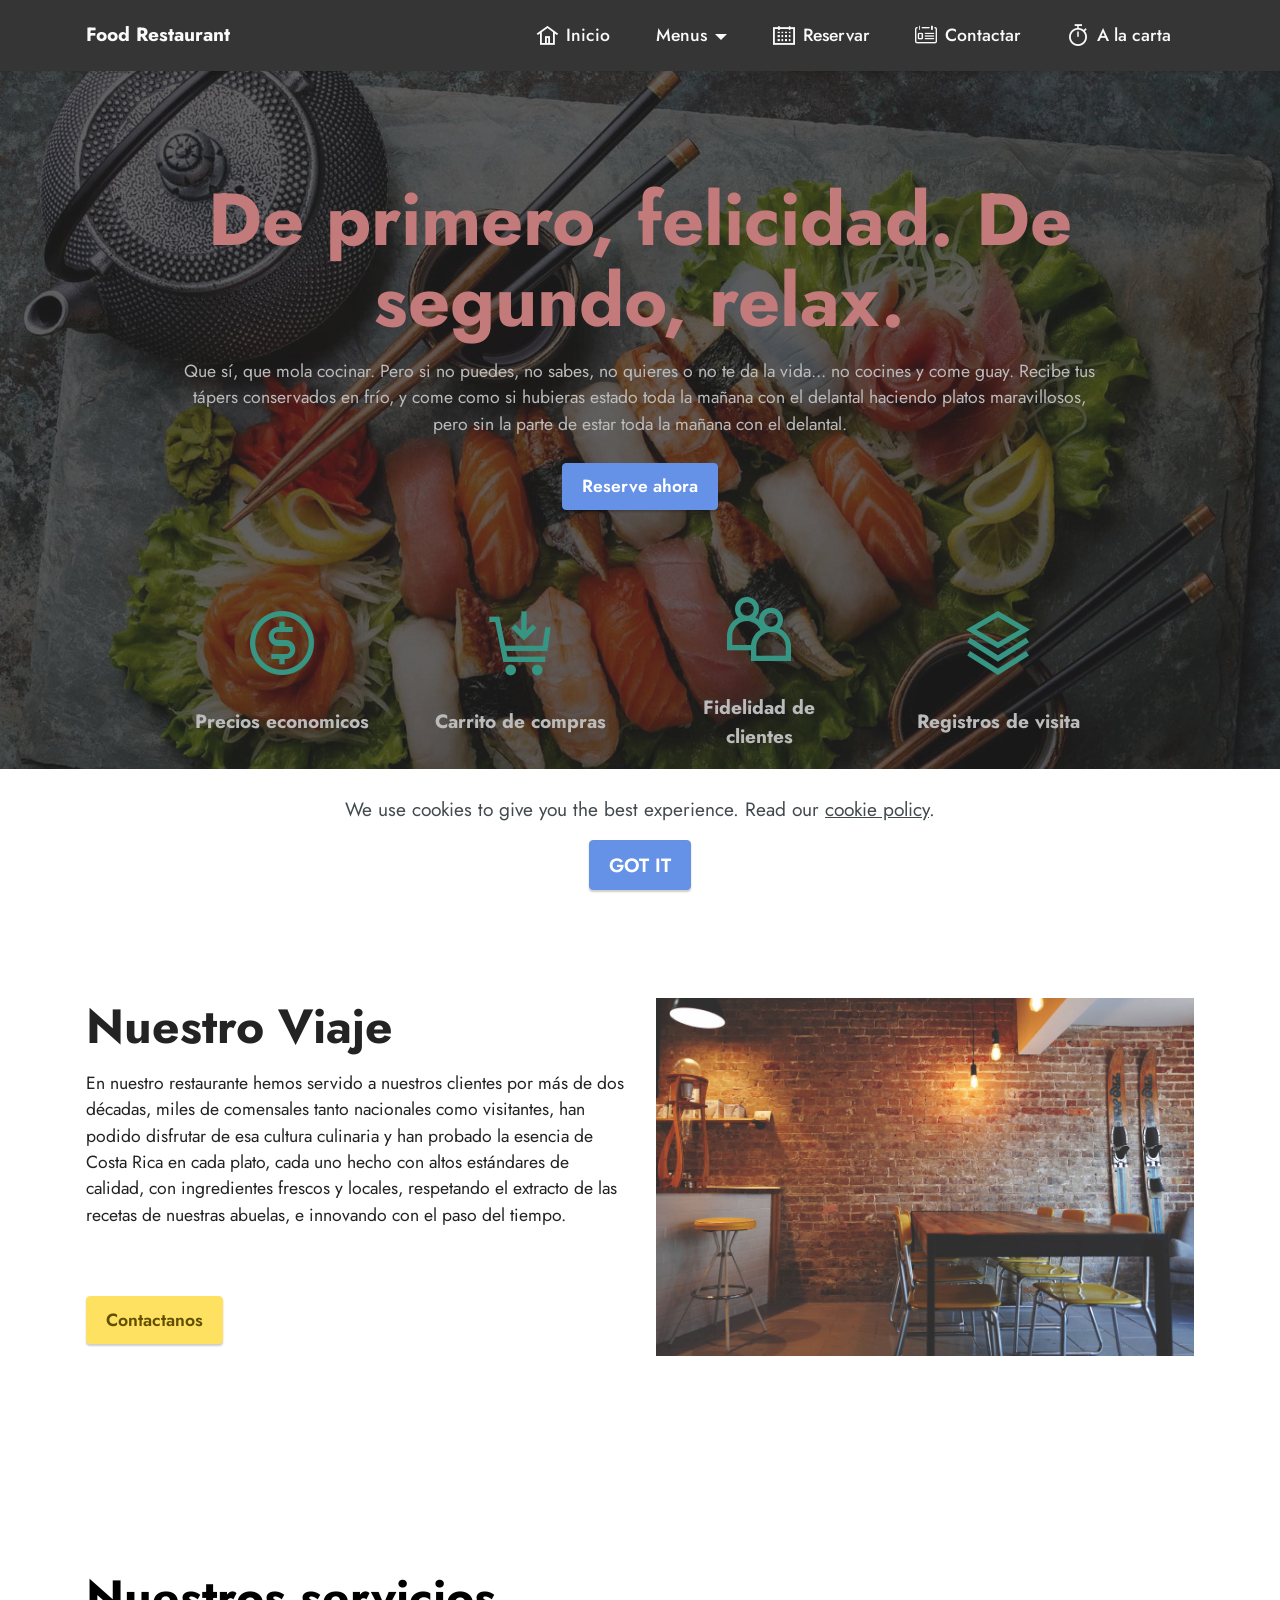
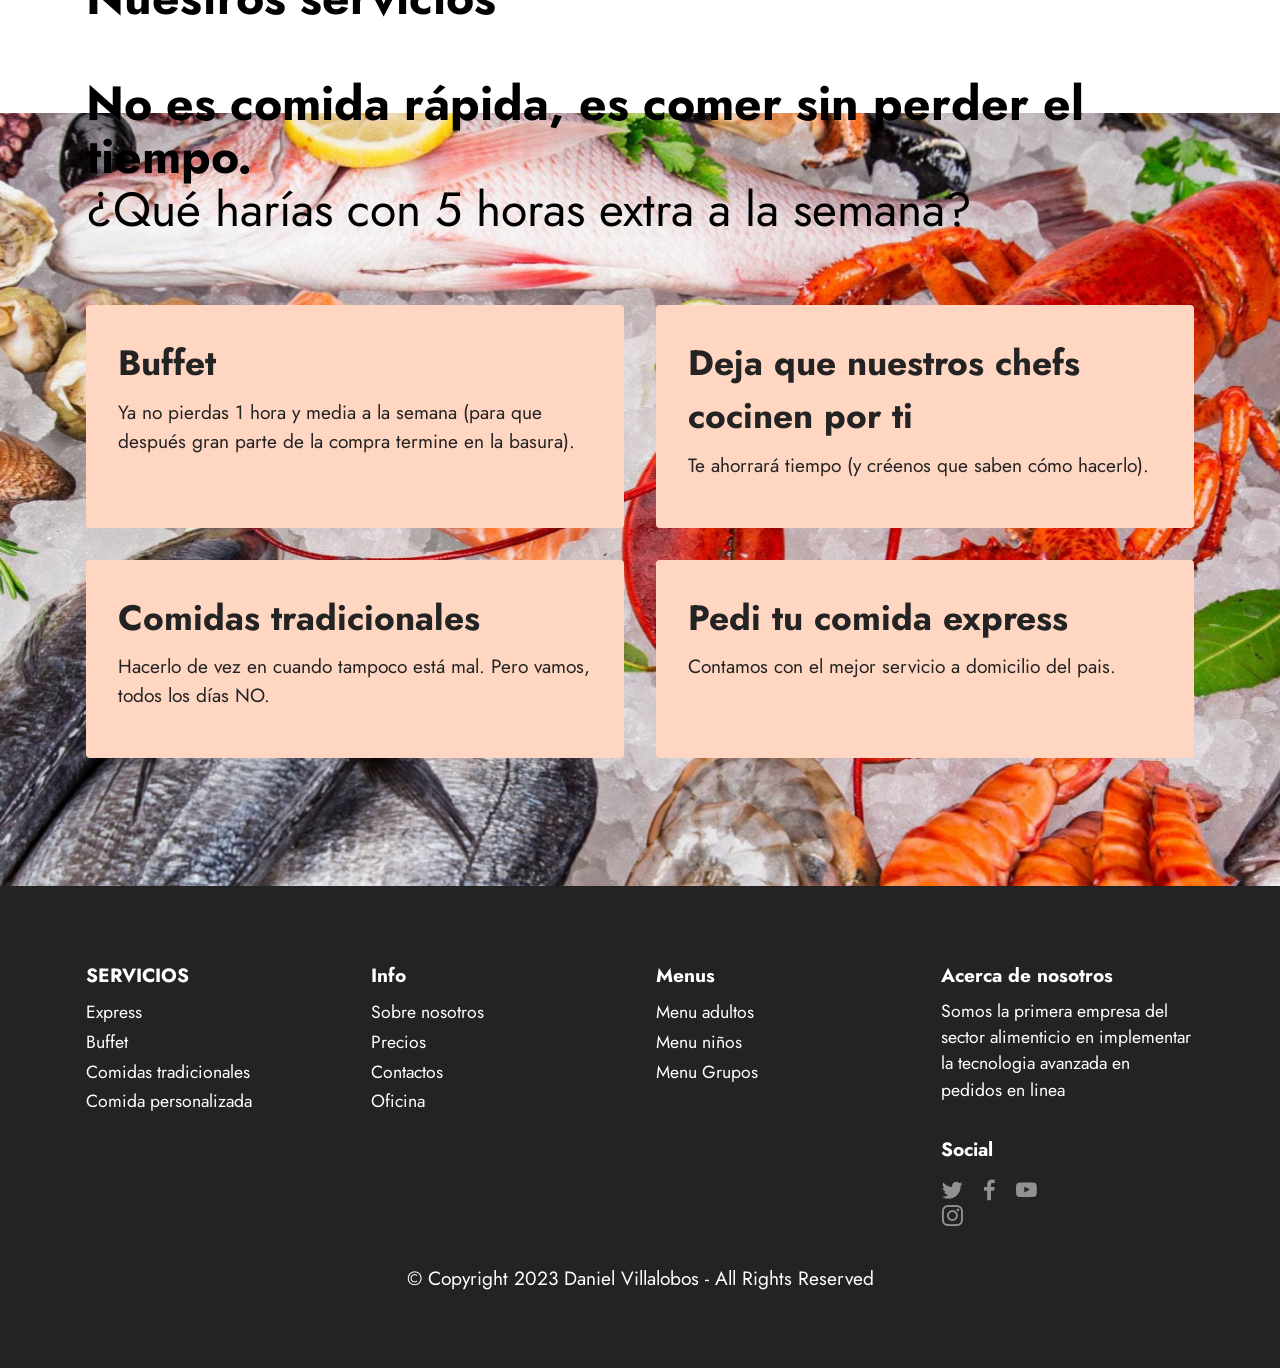
<file: index.html>
<!DOCTYPE html>
<html  >
<head>

  <meta charset="UTF-8">
  <meta http-equiv="X-UA-Compatible" content="IE=edge">
  <meta name="generator" content="bootstrap 5.1>
  <meta name="viewport" content="width=device-width, initial-scale=1, minimum-scale=1">
  <link rel="shortcut icon" href="assets/images/logo.png" type="image/x-icon">
  <meta name="description" content="Pagina para restaurantes">
  
  
  <title>PAGINA DE INICIO</title>
  <link rel="stylesheet" href="assets/web/assets/mobirise-icons2/mobirise2.css">
  <link rel="stylesheet" href="assets/web/assets/mobirise-icons-bold/mobirise-icons-bold.css">
  <link rel="stylesheet" href="assets/bootstrap/css/bootstrap.min.css">
  <link rel="stylesheet" href="assets/bootstrap/css/bootstrap-grid.min.css">
  <link rel="stylesheet" href="assets/bootstrap/css/bootstrap-reboot.min.css">
  <link rel="stylesheet" href="assets/parallax/jarallax.css">
  <link rel="stylesheet" href="assets/dropdown/css/style.css">
  <link rel="stylesheet" href="assets/socicon/css/styles.css">
  <link rel="stylesheet" href="assets/theme/css/style.css">
  <link rel="stylesheet" href="assets/bootstrap/css/custom.css">
  <link rel="preload" href="https://fonts.googleapis.com/css?family=Jost:100,200,300,400,500,600,700,800,900,100i,200i,300i,400i,500i,600i,700i,800i,900i&display=swap" as="style" onload="this.onload=null;this.rel='stylesheet'">
  <noscript><link rel="stylesheet" href="https://fonts.googleapis.com/css?family=Jost:100,200,300,400,500,600,700,800,900,100i,200i,300i,400i,500i,600i,700i,800i,900i&display=swap"></noscript>
  <link rel="preload" as="style" href="assets/mobirise/css/mbr-additional.css"><link rel="stylesheet" href="assets/mobirise/css/mbr-additional.css" type="text/css">

  
  
  
</head>
<body>
  
  <section data-bs-version="5.1" class="menu menu1 cid-sFGzlAXw3z" once="menu" id="menu1-2">
    

    <nav class="navbar navbar-dropdown navbar-fixed-top navbar-expand-lg">
        <div class="container">
            <div class="navbar-brand">
                
                <span class="navbar-caption-wrap"><a class="navbar-caption text-white display-7" href="">Food Restaurant</a></span>
            </div>
            <button class="navbar-toggler" type="button" data-toggle="collapse" data-bs-toggle="collapse" data-target="#navbarSupportedContent" data-bs-target="#navbarSupportedContent" aria-controls="navbarNavAltMarkup" aria-expanded="false" aria-label="Toggle navigation">
                <div class="hamburger">
                    <span></span>
                    <span></span>
                    <span></span>
                    <span></span>
                </div>
            </button>
            <div class="collapse navbar-collapse" id="navbarSupportedContent">
                <ul class="navbar-nav nav-dropdown" data-app-modern-menu="true"><li class="nav-item"><a class="nav-link link text-white text-primary display-4" href="index.html"><span class="mobi-mbri mobi-mbri-home mbr-iconfont mbr-iconfont-btn"></span>Inicio</a></li><li class="nav-item dropdown"><a class="nav-link link text-white text-primary dropdown-toggle show display-4" href="index.html" data-toggle="dropdown-submenu" data-bs-toggle="dropdown" data-bs-auto-close="outside" aria-expanded="true">Menus</a><div class="dropdown-menu show" aria-labelledby="dropdown-703" data-bs-popper="none"><a class="text-white text-primary dropdown-item display-4" href="menus.html">Menú Adultos<br></a><a class="text-white text-primary dropdown-item display-4" href="menus.html">Menú Niños<br></a><a class="text-white text-primary dropdown-item display-4" href="menus.html">Menú Grupos<br></a></div></li>
                    <li class="nav-item"><a class="nav-link link text-white text-primary display-4" href="Reservar.html"><span class="mobi-mbri mobi-mbri-calendar mbr-iconfont mbr-iconfont-btn"></span>Reservar</a></li>
                    <li class="nav-item"><a class="nav-link link text-white text-primary display-4" href="Contactar.html"><span class="mbrib-contact-form mbr-iconfont mbr-iconfont-btn"></span>Contactar</a>
                    </li><li class="nav-item"><a class="nav-link link text-white text-primary display-4" href="A la carta.html"><span class="mobi-mbri mobi-mbri-timer mbr-iconfont mbr-iconfont-btn"></span>A la carta</a></li></ul>
              

        </div>
    </nav>
</section>

<section data-bs-version="5.1" class="header19 cid-sFGzrhlvIh" id="header19-3">

    

    <div class="mbr-overlay" style="opacity: 0.7; background-color: rgb(35, 35, 35);">
    </div>

    <div class="container">
        <div class="media-container">
            <div class="col-md-12 col-lg-10 m-auto align-center">
                <h1 class="mbr-section-title mbr-white mbr-fonts-style mb-3 display-1"><strong>De primero, felicidad. De segundo, relax.</strong></h1>
                <p class="mbr-text mbr-white mbr-fonts-style display-4">
                    Que sí, que mola cocinar. Pero si no puedes, no sabes, no quieres o no te da la vida... no cocines y come guay. Recibe tus tápers conservados en frío, y come como si hubieras estado toda la mañana con el delantal haciendo platos maravillosos, pero sin la parte de estar toda la mañana con el delantal.</p>
                <div class="mbr-section-btn align-center"><a class="btn btn-primary display-4" href="Reservar.html">Reserve ahora</a></div>

                <div class="row pt-5 justify-content-center">
                    <div class="col-12 col-md-6 col-lg-3">
                        <div class="card-wrapper">
                            <div class="card-box align-center">
                                <span class="mbr-iconfont mobi-mbri-cash mobi-mbri" style="color: rgb(55, 150, 131); fill: rgb(55, 150, 131);"></span>
                                <h4 class="card-title align-center mbr-black mbr-fonts-style display-7"><strong>Precios economicos</strong></h4>
                            </div>
                        </div>
                    </div>
                    <div class="col-12 col-md-6 col-lg-3">
                        <div class="card-wrapper">
                            <div class="card-box align-center">
                                <span class="mbr-iconfont mobi-mbri-cart-add mobi-mbri" style="color: rgb(55, 150, 131); fill: rgb(55, 150, 131);"></span>
                                <h4 class="card-title align-center mbr-black mbr-fonts-style display-7"><strong>Carrito de compras</strong></h4>
                            </div>
                        </div>
                    </div>
                    <div class="col-12 col-md-6 col-lg-3">
                        <div class="card-wrapper">
                            <div class="card-box align-center">
                                <span class="mbr-iconfont mobi-mbri-users mobi-mbri" style="color: rgb(55, 150, 131); fill: rgb(55, 150, 131);"></span>
                                <h4 class="card-title align-center mbr-black mbr-fonts-style display-7"><strong>Fidelidad de clientes</strong></h4>
                            </div>
                        </div>
                    </div>
                    <div class="col-12 col-md-6 col-lg-3">
                        <div class="card-wrapper">
                            <div class="card-box align-center">
                                <span class="mbr-iconfont mobi-mbri-layers mobi-mbri" style="color: rgb(55, 150, 131); fill: rgb(55, 150, 131);"></span>
                                <h4 class="card-title align-center mbr-black mbr-fonts-style display-7"><strong>Registros de visita</strong></h4>
                            </div>
                        </div>
                    </div>
                </div>
            </div>
        </div>
    </div>
</section>


<br><br><br><br><br>
<section data-bs-version="5.1" class="features15 cid-tws6xKIENv" id="features16-n">

    

    
    
    <div class="container">
        <div class="content-wrapper">
            <div class="row align-items-center">
                <div class="col-12 col-lg">
                    <div class="text-wrapper">
                        <h6 class="card-title mbr-fonts-style display-2">
                            <strong>
</strong>
                        <div>  <h5 class="mbr-section-title mbr-fonts-style mb-3 display-2"><strong>Nuestro Viaje</strong></div></h6>
                        <p class="mbr-text mbr-fonts-style mb-4 display-4">En nuestro restaurante hemos servido a nuestros clientes por más de dos décadas, miles de comensales tanto nacionales como visitantes, han podido disfrutar de esa cultura culinaria y han probado la esencia de Costa Rica en cada plato, cada uno hecho con altos estándares de calidad, con ingredientes frescos y locales, respetando el extracto de las recetas de nuestras abuelas, e innovando con el paso del tiempo. 
<br>
<br></p>
                        <div class="mbr-section-btn mt-3">
                            <a class="btn btn-warning display-4" href="Contactar.html">Contactanos</a>
                        </div>
                    </div>
                </div>
                <div class="col-12 col-lg-6">
                    <div class="image-wrapper">
                        <img src="assets/images/mbr-1160x773.jpg" alt="Nuestro restaurante">
                    </div>
                </div>
            </div>
        </div>
    </div>
</section>
<br><br><br><br><br>
<section data-bs-version="5.1" class="features7 cid-tvSPhUOham mbr-parallax-background" id="features8-n">
    <!---->
    

    
  <!--   <div class="mbr-overlay" style="opacity: 0.5; background-color: rgb(39, 38, 38);"> -->
    </div>
    <div class="container">
        <div class="row">
            <div class="title col-12">
                <h5 class="mbr-section-title mbr-fonts-style mb-3 display-2"><strong>Nuestros servicios</strong><br><br><strong>No es comida rápida, es comer sin perder el tiempo.</strong><br>¿Qué harías con 5 horas extra a la semana?<br><br></h5>
                
            </div>
            <div class="card col-12 col-md-6">
                <div class="card-wrapper">
                    <div class="top-line">
                        <h6 class="card-title mbr-fonts-style display-5"><strong>Buffet</strong></h6>
                        <p class="mbr-text cost mbr-fonts-style display-5"></p>
                    </div>
                    <div class="bottom-line">
                        <p class="mbr-text mbr-fonts-style display-7">
                            Ya no pierdas 1 hora y media a la semana (para que después gran parte de la compra termine en la basura).
                        </p>
                    </div>
                </div>
            </div>
            <div class="card col-12 col-md-6">
                <div class="card-wrapper">
                    <div class="top-line">
                        <h6 class="card-title mbr-fonts-style display-5"><strong>Deja que nuestros chefs cocinen por ti</strong></h6>
                        <p class="mbr-text cost mbr-fonts-style display-5"></p>
                    </div>
                    <div class="bottom-line">
                        <p class="mbr-text mbr-fonts-style display-7">
                            Te ahorrará tiempo (y créenos que saben cómo hacerlo).
                        </p>
                    </div>
                </div>
            </div>
            <div class="card col-12 col-md-6">
                <div class="card-wrapper">
                    <div class="top-line">
                        <h6 class="card-title mbr-fonts-style display-5"><strong>Comidas tradicionales</strong></h6>
                        <p class="mbr-text cost mbr-fonts-style display-5"></p>
                    </div>
                    <div class="bottom-line">
                        <p class="mbr-text mbr-fonts-style display-7">
                            Hacerlo de vez en cuando tampoco está mal. Pero vamos, todos los días NO.
                        </p>
                    </div>
                </div>
            </div>
            <div class="card col-12 col-md-6">
                <div class="card-wrapper">
                    <div class="top-line">
                        <h6 class="card-title mbr-fonts-style display-5"><strong>Pedi tu comida express</strong></h6>
                        <p class="mbr-text cost mbr-fonts-style display-5"></p>
                    </div>
                    <div class="bottom-line">
                        <p class="mbr-text mbr-fonts-style display-7">
                            Contamos con el mejor servicio a domicilio del pais.</p>
                    </div>
                </div>
            </div> 
        </div>
    </div>
</section>
<section data-bs-version="5.1" class="footer6 cid-tvYOAswIny" once="footers" id="footer6-y">
    
    
    <div class="container">
        <div class="row mbr-white">
            <div class="col-12 col-md-6 col-lg-3">
                <h5 class="mbr-section-subtitle mbr-fonts-style mb-2 display-7">
                    <strong>SERVICIOS</strong></h5>
                <ul class="list mbr-fonts-style display-4">
                    <li class="mbr-text item-wrap">Express</li><li class="mbr-text item-wrap">Buffet</li><li class="mbr-text item-wrap">Comidas tradicionales</li><li class="mbr-text item-wrap">Comida personalizada</li>
                </ul>
            </div>
            <div class="col-12 col-md-6 col-lg-3">
                <h5 class="mbr-section-subtitle mbr-fonts-style mb-2 display-7">
                    <strong>Info</strong></h5>
                <ul class="list mbr-fonts-style display-4">

                    <li class="mbr-text item-wrap">Sobre nosotros</li><li class="mbr-text item-wrap">Precios</li><li class="mbr-text item-wrap">Contactos</li><li class="mbr-text item-wrap">Oficina</li>
                </ul>
            </div>
            <div class="col-12 col-md-6 col-lg-3">
                <h5 class="mbr-section-subtitle mbr-fonts-style mb-2 display-7">
                    <strong>Menus</strong></h5>
                <ul class="list mbr-fonts-style display-4">
                    <li class="mbr-text item-wrap">Menu adultos</li><li class="mbr-text item-wrap">Menu niños</li><li class="mbr-text item-wrap">Menu Grupos</li><li class="mbr-text item-wrap"><br></li>
                </ul>
            </div>
            <div class="col-12 col-md-6 col-lg-3">
                <h5 class="mbr-section-subtitle mbr-fonts-style mb-2 display-7">
                    <strong>Acerca de nosotros</strong></h5>
                <p class="mbr-text mbr-fonts-style mb-4 display-4">
                    Somos la primera empresa del sector alimenticio en implementar la tecnologia avanzada en pedidos en linea</p>
                <h5 class="mbr-section-subtitle mbr-fonts-style mb-3 display-7">
                    <strong>Social</strong>
                </h5>
                <div class="col-md-6">
                    <div class="social-list align-left">
                        <div class="soc-item">
                            <a href="https://twitter.com/" target="_blank">
                                <span class="socicon-twitter socicon mbr-iconfont mbr-iconfont-social"></span>
                            </a>
                        </div>
                        <div class="soc-item">
                            <a href="https://www.facebook.com" target="_blank">
                                <span class="socicon-facebook socicon mbr-iconfont mbr-iconfont-social"></span>
                            </a>
                        </div>
                        <div class="soc-item">
                            <a href="https://www.youtube.com" target="_blank">
                                <span class="socicon-youtube socicon mbr-iconfont mbr-iconfont-social"></span>
                            </a>
                        </div>
                        <div class="soc-item">
                            <a href="https://instagram.com" target="_blank">
                                <span class="socicon-instagram socicon mbr-iconfont mbr-iconfont-social"></span>
                            </a>
                        </div>
                        
                        
                    </div>
                </div>
            </div>
            <div class="col-12 mt-4">
                <p class="mbr-text mb-0 mbr-fonts-style copyright align-center display-7">
                    © Copyright 2023 Daniel Villalobos - All Rights Reserved
                </p>
            </div>
        </div>
    </div>
</section>
<script src="assets/web/assets/cookies-alert-plugin/cookies-alert-core.js"></script>  <script src="assets/web/assets/cookies-alert-plugin/cookies-alert-script.js"></script>
<script src="assets/bootstrap/js/bootstrap.bundle.min.js"></script>  <script src="assets/parallax/jarallax.js"></script>  <script src="assets/smoothscroll/smooth-scroll.js"></script>  <script src="assets/ytplayer/index.js"></script>  <script src="assets/dropdown/js/navbar-dropdown.js"></script>  <script src="assets/vimeoplayer/player.js"></script>  <script src="assets/theme/js/script.js"></script>  
<input name="cookieData" type="hidden" data-cookie-cookiesAlertType='false' data-cookie-customDialogSelector='null' data-cookie-colorText='#424a4d' data-cookie-colorBg='rgb(255, 255, 255)' data-cookie-opacityOverlay='1' data-cookie-textButton='GOT IT' data-cookie-rejectText='REJECT' data-cookie-colorButton='#6592e6' data-cookie-rejectColor='#ffffff' data-cookie-colorLink='#424a4d' data-cookie-underlineLink='true' data-cookie-text="We use cookies to give you the best experience. Read our <a href='privacy.html'>cookie policy</a>.">
  </body>
</html>
</file>
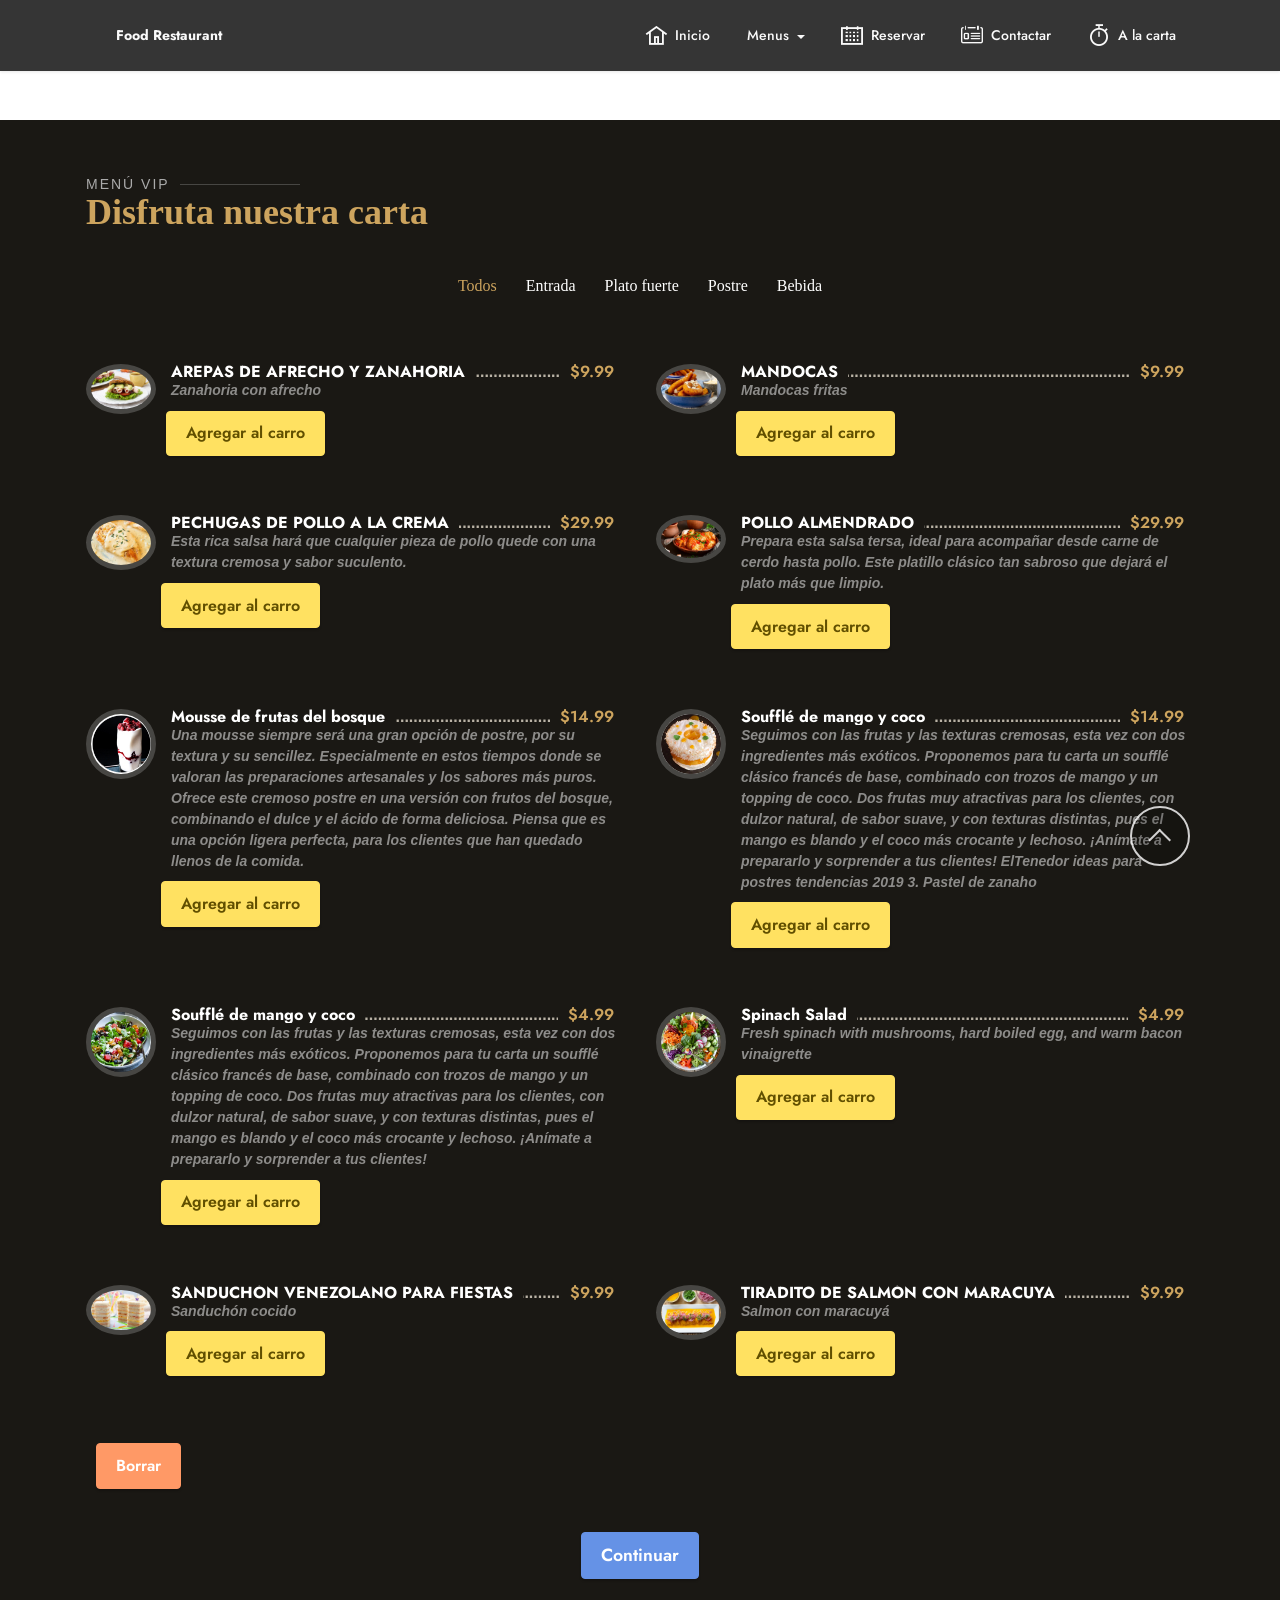
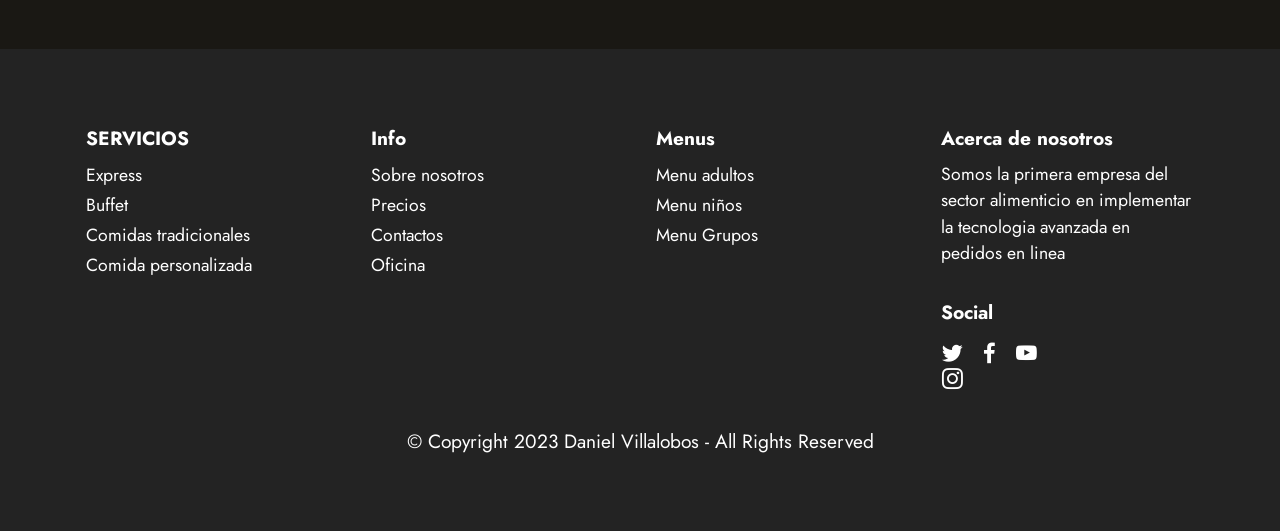
<file: A la carta.html>
<!DOCTYPE html>
<html  >
<head>
    <meta charset="UTF-8">
    <meta http-equiv="X-UA-Compatible" content="IE=edge">
    <meta name="generator" content="bootstrap 5.1>
    <meta name="viewport" content="width=device-width, initial-scale=1, minimum-scale=1">
    <link rel="shortcut icon" href="assets/images/logo.png" type="image/x-icon">
    <meta name="description" content="Pagina para restaurantes">
  
  <title>Menús</title>
  <link rel="stylesheet" href="assets/web/assets/mobirise-icons2/mobirise2.css">
  <link rel="stylesheet" href="assets/web/assets/mobirise-icons-bold/mobirise-icons-bold.css">
  <link rel="stylesheet" href="assets/bootstrap/css/bootstrap.min.css">
  <link rel="stylesheet" href="assets/bootstrap/css/bootstrap-grid.min.css">
  <link rel="stylesheet" href="assets/bootstrap/css/bootstrap-reboot.min.css">
  <link rel="stylesheet" href="assets/animatecss/animate.css">
  <link rel="stylesheet" href="assets/dropdown/css/style.css">
  <link rel="stylesheet" href="assets/socicon/css/styles.css">
  <link rel="stylesheet" href="assets/theme/css/style.css">
  <link rel="stylesheet" href="assets/bootstrap/css/custom2.css">
  <link rel="preload" href="https://fonts.googleapis.com/css?family=Jost:100,200,300,400,500,600,700,800,900,100i,200i,300i,400i,500i,600i,700i,800i,900i&display=swap" as="style" onload="this.onload=null;this.rel='stylesheet'">
  <noscript><link rel="stylesheet" href="https://fonts.googleapis.com/css?family=Jost:100,200,300,400,500,600,700,800,900,100i,200i,300i,400i,500i,600i,700i,800i,900i&display=swap"></noscript>
  <link rel="preload" as="style" href="assets/mobirise/css/mbr-additional.css"><link rel="stylesheet" href="assets/mobirise/css/mbr-additional.css" type="text/css">

  
  
  
</head>
<body>
  
    <section data-bs-version="5.1" class="menu menu1 cid-sFGzlAXw3z" once="menu" id="menu1-2">
    

        <nav class="navbar navbar-dropdown navbar-fixed-top navbar-expand-lg">
            <div class="container">
                <div class="navbar-brand">
                    
                    <span class="navbar-caption-wrap"><a class="navbar-caption text-white display-7" href="index.html">Food Restaurant</a></span>
                </div>
                <button class="navbar-toggler" type="button" data-toggle="collapse" data-bs-toggle="collapse" data-target="#navbarSupportedContent" data-bs-target="#navbarSupportedContent" aria-controls="navbarNavAltMarkup" aria-expanded="false" aria-label="Toggle navigation">
                    <div class="hamburger">
                        <span></span>
                        <span></span>
                        <span></span>
                        <span></span>
                    </div>
                </button>
                <div class="collapse navbar-collapse" id="navbarSupportedContent">
                    <ul class="navbar-nav nav-dropdown" data-app-modern-menu="true"><li class="nav-item"><a class="nav-link link text-white text-primary display-4" href="index.html"><span class="mobi-mbri mobi-mbri-home mbr-iconfont mbr-iconfont-btn"></span>Inicio</a></li><li class="nav-item dropdown"><a class="nav-link link text-white text-primary dropdown-toggle show display-4" href="index.html" data-toggle="dropdown-submenu" data-bs-toggle="dropdown" data-bs-auto-close="outside" aria-expanded="true">Menus</a><div class="dropdown-menu show" aria-labelledby="dropdown-703" data-bs-popper="none"><a class="text-white text-primary dropdown-item display-4" href="menus.html">Menú Adultos<br></a><a class="text-white text-primary dropdown-item display-4" href="menus.html">Menú Niños<br></a><a class="text-white text-primary dropdown-item display-4" href="menus.html">Menú Grupos<br></a></div></li>
                        <li class="nav-item"><a class="nav-link link text-white text-primary display-4" href="Reservar.html"><span class="mobi-mbri mobi-mbri-calendar mbr-iconfont mbr-iconfont-btn"></span>Reservar</a></li>
                        <li class="nav-item"><a class="nav-link link text-white text-primary display-4" href="Contactar.html"><span class="mbrib-contact-form mbr-iconfont mbr-iconfont-btn"></span>Contactar</a>
                        </li><li class="nav-item"><a class="nav-link link text-white text-primary display-4" href="A la carta.html"><span class="mobi-mbri mobi-mbri-timer mbr-iconfont mbr-iconfont-btn"></span>A la carta</a></li></ul>
                      
            </div>
        </nav>
    </section>



<!-- ======= Menu Section ======= -->
<section id="menu" class="menu section-bg">
    <div class="container" data-aos="fade-up">

      <div class="section-title">
        <h2>Menú VIP</h2>
        <p>Disfruta nuestra carta</p>
      </div>

      <div class="row" data-aos="fade-up" data-aos-delay="100">
        <div class="col-lg-12 d-flex justify-content-center">
          <ul id="menu-flters">
            <li data-filter="*" class="filter-active">Todos</li>
            <li data-filter=".filter-Entrada">Entrada</li>
            <li data-filter=".filter-PlatoFuerte">Plato fuerte</li>
            <li data-filter=".filter-Postre">Postre</li>
            <li data-filter=".filter-Bebida">Bebida</li>
          </ul>
        </div>
      </div>

      <div class="row menu-container" data-aos="fade-up" data-aos-delay="200">

        <div class="col-lg-6 menu-item filter-Entrada">
          <img src="assets/img/menu/ENTRADA1.jpg" class="menu-img" alt="menu de entradas para comidas">
          <div class="menu-content">
            <a href="#">AREPAS DE AFRECHO Y ZANAHORIA</a><span>$9.99</span>
          </div>
          <div class="menu-ingredients">
           Zanahoria con afrecho
          </div>
          <button onclick="handleproduct('product1');" class="btn btn-warning hv-btn">Agregar al carro<i class="fas fa-minus"></i></button>
        </div>

        <div class="col-lg-6 menu-item filter-Entrada">
          <img src="assets/img/menu/ENTRADA2.jpg" class="menu-img" alt="menu de entradas para comidas">
          <div class="menu-content">
            <a href="#">MANDOCAS</a><span>$9.99</span>
          </div>
          <div class="menu-ingredients">
            Mandocas fritas
           
          </div>
          <button onclick="handleproduct('product2');" class="btn btn-warning hv-btn">Agregar al carro<i class="fas fa-minus"></i></button>
        </div>

        <div class="col-lg-6 menu-item filter-PlatoFuerte">
          <img src="assets/img/menu/platofuerte1.jpg" class="menu-img" alt="PECHUGAS DE POLLO A LA CREMA">
          <div class="menu-content">
            <a href="#">PECHUGAS DE POLLO A LA CREMA</a><span>$29.99</span>
          </div>
          <div class="menu-ingredients">
            Esta rica salsa hará que cualquier pieza de pollo quede con una textura cremosa y sabor suculento.
           
          </div>&nbsp;&nbsp;&nbsp;&nbsp;&nbsp;&nbsp;&nbsp;&nbsp;&nbsp;&nbsp;&nbsp;&nbsp;
          <button onclick="handleproduct('product3');" class="btn btn-warning hv-btn">Agregar al carro<i class="fas fa-minus"></i></button>
        </div>

        <div class="col-lg-6 menu-item filter-PlatoFuerte">
          <img src="assets/img/menu/platofuerte2.jpg" class="menu-img" alt="menu de platos fuertes para comidas">
          <div class="menu-content">
            <a href="#">POLLO ALMENDRADO</a><span>$29.99</span>
          </div>
          <div class="menu-ingredients">
            Prepara esta salsa tersa, ideal para acompañar desde carne de cerdo hasta pollo. Este platillo clásico tan sabroso que dejará el plato más que limpio.
          </div>&nbsp;&nbsp;&nbsp;&nbsp;&nbsp;&nbsp;&nbsp;&nbsp;&nbsp;&nbsp;&nbsp;&nbsp;
          <button onclick="handleproduct('product4');" class="btn btn-warning hv-btn">Agregar al carro<i class="fas fa-minus"></i></button>
        </div>

        <div class="col-lg-6 menu-item filter-Postre">
          <img src="assets/img/menu/postre1.jpg" class="menu-img" alt="menu de platos fuertes para comidas">
          <div class="menu-content">
            <a href="#">Mousse de frutas del bosque</a><span>$14.99</span>
          </div>
          <div class="menu-ingredients">
            Una mousse siempre será una gran opción de postre, por su textura y su sencillez. Especialmente en estos tiempos donde se valoran las preparaciones artesanales y los sabores más puros. Ofrece este cremoso postre en una versión con frutos del bosque, combinando el dulce y el ácido de forma deliciosa. Piensa que es una opción ligera perfecta, para los clientes que han quedado llenos de la comida.
        </div>&nbsp;&nbsp;&nbsp;&nbsp;&nbsp;&nbsp;&nbsp;&nbsp;&nbsp;&nbsp;&nbsp;&nbsp;
        <button onclick="handleproduct('product5');" class="btn btn-warning hv-btn">Agregar al carro<i class="fas fa-minus"></i></button>
        </div>

        <div class="col-lg-6 menu-item filter-Postre">
          <img src="assets/img/menu/postre2.jpg" class="menu-img" alt="menu de platos fuertes para comidas">
          <div class="menu-content">
            <a href="#">Soufflé de mango y coco</a><span>$14.99</span>
          </div>
          <div class="menu-ingredients">
            Seguimos con las frutas y las texturas cremosas, esta vez con dos ingredientes más exóticos. Proponemos para tu carta un soufflé clásico francés de base, combinado con trozos de mango y un topping de coco. Dos frutas muy atractivas para los clientes, con dulzor natural, de sabor suave, y con texturas distintas, pues el mango es blando y el coco más crocante y lechoso. ¡Anímate a prepararlo y sorprender a tus clientes!
            ElTenedor ideas para postres tendencias 2019 3. Pastel de zanaho

          </div>
          &nbsp;&nbsp;&nbsp;&nbsp;&nbsp;&nbsp;&nbsp;&nbsp;&nbsp;&nbsp;&nbsp;&nbsp;
          <button onclick="handleproduct('product6');" class="btn btn-warning hv-btn">Agregar al carro<i class="fas fa-minus"></i></button>
        </div>

        <div class="col-lg-6 menu-item filter-Bebida">
          <img src="assets/img/menu/greek-salad.jpg" class="menu-img" alt="menu de bebidas ">
          <div class="menu-content">
            <a href="#">Soufflé de mango y coco</a><span>$4.99</span>
          </div>
          <div class="menu-ingredients">
            Seguimos con las frutas y las texturas cremosas, esta vez con dos ingredientes más exóticos. Proponemos para tu carta un soufflé clásico francés de base, combinado con trozos de mango y un topping de coco. Dos frutas muy atractivas para los clientes, con dulzor natural, de sabor suave, y con texturas distintas, pues el mango es blando y el coco más crocante y lechoso. ¡Anímate a prepararlo y sorprender a tus clientes!

          </div>
          &nbsp;&nbsp;&nbsp;&nbsp;&nbsp;&nbsp;&nbsp;&nbsp;&nbsp;&nbsp;&nbsp;&nbsp;
          <button onclick="handleproduct('product7');" class="btn btn-warning hv-btn">Agregar al carro<i class="fas fa-minus"></i></button>
        </div>

        <div class="col-lg-6 menu-item filter-Bebida">
          <img src="assets/img/menu/spinach-salad.jpg" class="menu-img" alt="menu de bebidas ">
          <div class="menu-content">
            <a href="#">Spinach Salad</a><span>$4.99</span>
          </div>
          <div class="menu-ingredients">
            Fresh spinach with mushrooms, hard boiled egg, and warm bacon vinaigrette
     
          </div>
          <button onclick="handleproduct('product8');" class="btn btn-warning hv-btn ">Agregar al carro<i class="fas fa-minus"></i></button>
        </div>

        <div class="col-lg-6 menu-item filter-Entrada">
          <img src="assets/img/menu/ENTRADA3.jpg" class="menu-img" alt="menu de entradas para comidas">
          <div class="menu-content">
            <a href="#">SANDUCHÓN VENEZOLANO PARA FIESTAS</a><span>$9.99</span>
          </div>
          <div class="menu-ingredients">
            Sanduchón cocido
          
          </div>
          <button onclick="handleproduct('product9');" class="btn btn-warning hv-btn">Agregar al carro<i class="fas fa-minus"></i></button>
        </div>

        <div class="col-lg-6 menu-item filter-Entrada">
            <img src="assets/img/menu/ENTRADA4.jpg" class="menu-img" alt="menu de entradas para comidas">
            <div class="menu-content">
              <a href="#">TIRADITO DE SALMÓN CON MARACUYÁ</a><span>$9.99</span>
            </div>
            <div class="menu-ingredients">
              Salmon con maracuyá

            </div>
            <button onclick="handleproduct('product10');" class="btn btn-warning hv-btn">Agregar al carro<i class="fas fa-minus"></i></button>
          </div>
      </div>
      <br><br>
      <div style="text-align: left;">
        <button onclick="handleproduct('delete');" class="btn btn-danger hv-btn">Borrar<i class="fas fa-minus"></i></button>
      </div>
      <br>
      <!-- <div class="cart-item text-body" id="box-2">
        <div class="row">
            <div class="col-md-8 col-6">
                <h5>Total:</h5>
            </div>
            <div class="col-md-4 col-6"> 
                <h5 id="total-list">$0</h5>
            </div>
            </div>
         
        </div>
    </div> -->
    <div style="text-align: center;">
      <button onclick="alerta()"class="btn btn-primary display-4">Continuar<i class="fas fa-minus"></i></button>
      
    <!-- <button onclick="handleproduct('delete');" class="btn btn-primary display-4">Continuar<i class="fas fa-minus"></i></button> -->
  </div>
</section>

<section data-bs-version="5.1" class="footer6 cid-tvYOAswIny" once="footers" id="footer6-y">
    
    
    <div class="container">
        <div class="row mbr-white">
            <div class="col-12 col-md-6 col-lg-3">
                <h5 class="mbr-section-subtitle mbr-fonts-style mb-2 display-7">
                    <strong>SERVICIOS</strong></h5>
                <ul class="list mbr-fonts-style display-4">
                    <li class="mbr-text item-wrap">Express</li><li class="mbr-text item-wrap">Buffet</li><li class="mbr-text item-wrap">Comidas tradicionales</li><li class="mbr-text item-wrap">Comida personalizada</li>
                </ul>
            </div>
            <div class="col-12 col-md-6 col-lg-3">
                <h5 class="mbr-section-subtitle mbr-fonts-style mb-2 display-7">
                    <strong>Info</strong></h5>
                <ul class="list mbr-fonts-style display-4">

                    <li class="mbr-text item-wrap">Sobre nosotros</li><li class="mbr-text item-wrap">Precios</li><li class="mbr-text item-wrap">Contactos</li><li class="mbr-text item-wrap">Oficina</li>
                </ul>
            </div>
            <div class="col-12 col-md-6 col-lg-3">
                <h5 class="mbr-section-subtitle mbr-fonts-style mb-2 display-7">
                    <strong>Menus</strong></h5>
                <ul class="list mbr-fonts-style display-4">
                    <li class="mbr-text item-wrap">Menu adultos</li><li class="mbr-text item-wrap">Menu niños</li><li class="mbr-text item-wrap">Menu Grupos</li><li class="mbr-text item-wrap"><br></li>
                </ul>
            </div>
            <div class="col-12 col-md-6 col-lg-3">
                <h5 class="mbr-section-subtitle mbr-fonts-style mb-2 display-7">
                    <strong>Acerca de nosotros</strong></h5>
                <p class="mbr-text mbr-fonts-style mb-4 display-4">
                    Somos la primera empresa del sector alimenticio en implementar la tecnologia avanzada en pedidos en linea</p>
                <h5 class="mbr-section-subtitle mbr-fonts-style mb-3 display-7">
                    <strong>Social</strong>
                </h5>
                <div class="col-md-6">
                    <div class="social-list align-left">
                        <div class="soc-item">
                            <a href="https://twitter.com/" target="_blank">
                                <span class="socicon-twitter socicon mbr-iconfont mbr-iconfont-social"></span>
                            </a>
                        </div>
                        <div class="soc-item">
                            <a href="https://www.facebook.com" target="_blank">
                                <span class="socicon-facebook socicon mbr-iconfont mbr-iconfont-social"></span>
                            </a>
                        </div>
                        <div class="soc-item">
                            <a href="https://www.youtube.com" target="_blank">
                                <span class="socicon-youtube socicon mbr-iconfont mbr-iconfont-social"></span>
                            </a>
                        </div>
                        <div class="soc-item">
                            <a href="https://instagram.com" target="_blank">
                                <span class="socicon-instagram socicon mbr-iconfont mbr-iconfont-social"></span>
                            </a>
                        </div>
                        
                        
                    </div>
                </div>
            </div>
            <div class="col-12 mt-4">
                <p class="mbr-text mb-0 mbr-fonts-style copyright align-center display-7">
                    © Copyright 2023 Daniel Villalobos - All Rights Reserved
                </p>
            </div>
        </div>
    </div>
</section>
</section><script src="assets/bootstrap/js/bootstrap.bundle.min.js"></script>  <script src="assets/smoothscroll/smooth-scroll.js"></script>  <script src="assets/ytplayer/index.js"></script>  <script src="assets/dropdown/js/navbar-dropdown.js"></script>  <script src="assets/theme/js/script.js"></script>  <script src="assets/formoid/formoid.min.js"></script>  
    <script src="assets/bootstrap/js/main.js"></script>
  
 <div id="scrollToTop" class="scrollToTop mbr-arrow-up"><a style="text-align: center;"><i class="mbr-arrow-up-icon mbr-arrow-up-icon-cm cm-icon cm-icon-smallarrow-up"></i></a></div>
    <input name="animation" type="hidden">

  <script src="assets/vendor/aos/aos.js"></script>
  <script src="assets/vendor/bootstrap/js/bootstrap.bundle.min.js"></script>
  <script src="assets/vendor/glightbox/js/glightbox.min.js"></script>
  <script src="assets/vendor/isotope-layout/isotope.pkgd.min.js"></script>
  <script src="assets/vendor/php-email-form/validate.js"></script>
  <script src="assets/bootstrap/js/cart.js"></script>
  
</body>
</html>
</file>
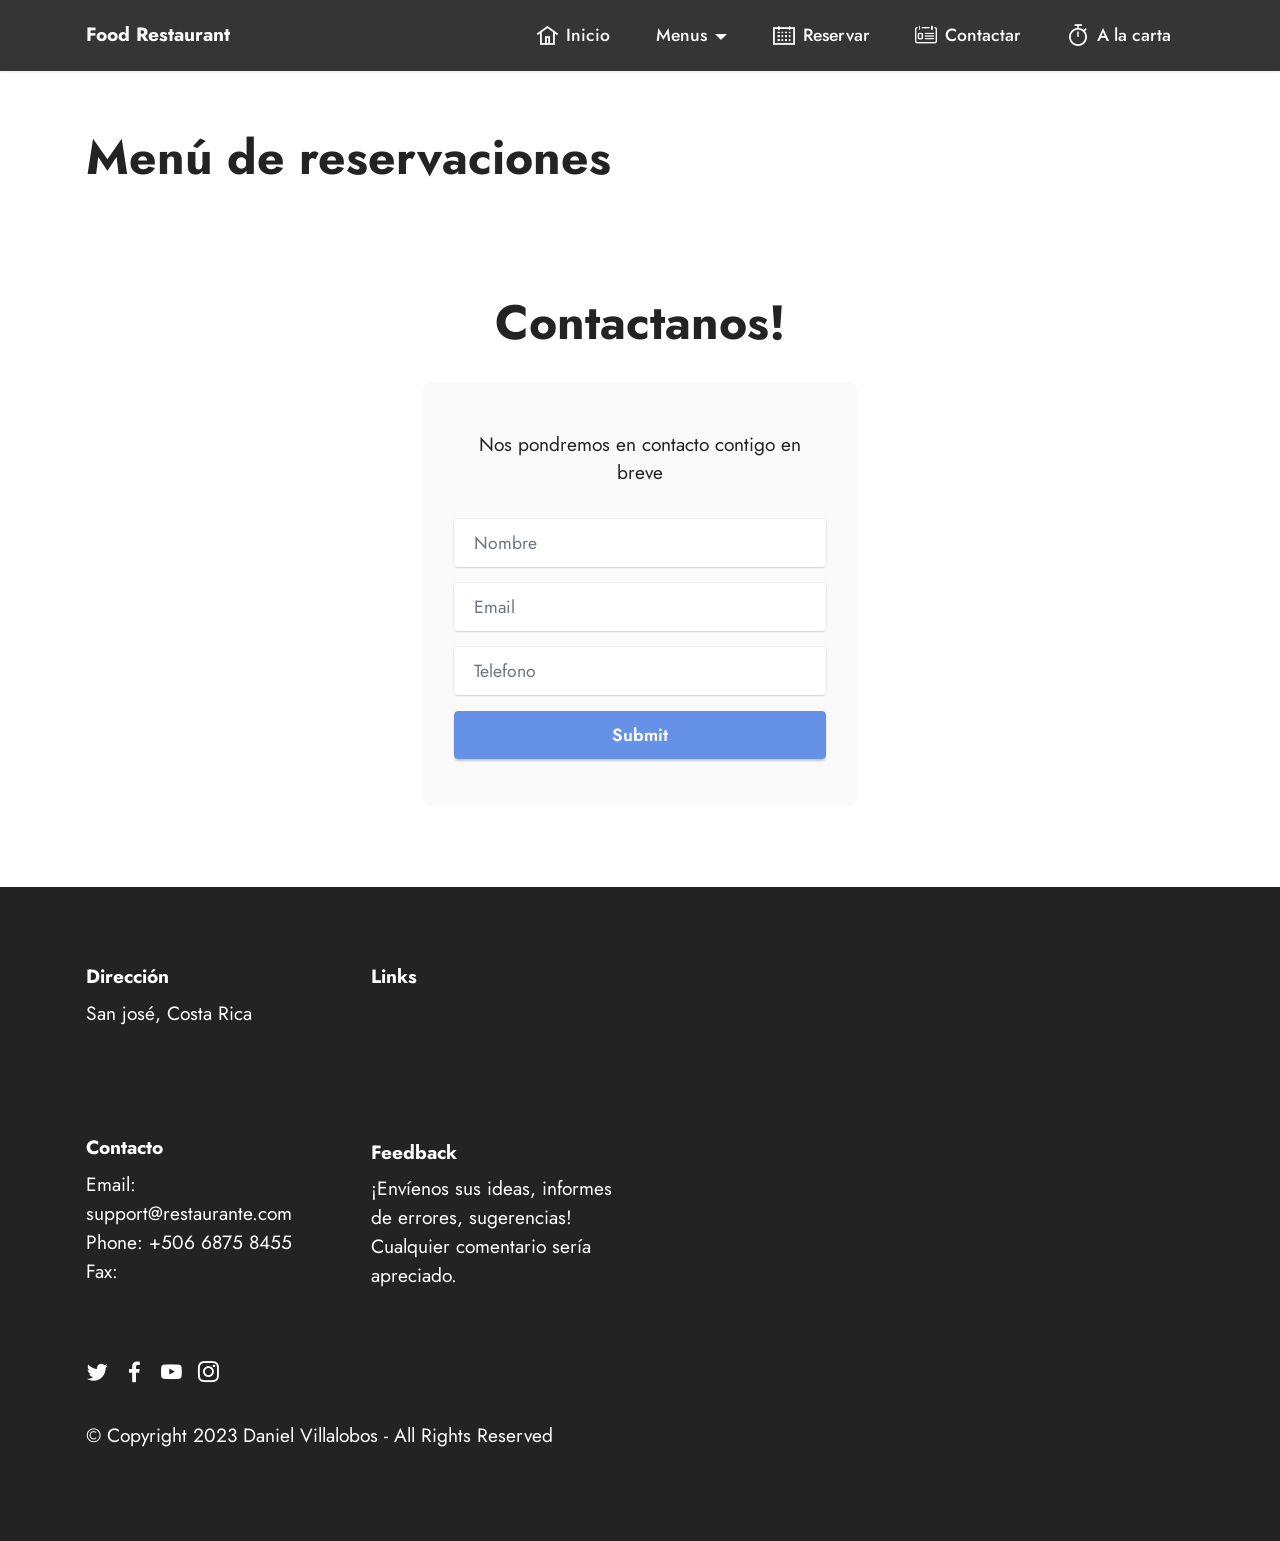
<file: Contactar.html>
<!DOCTYPE html>
<html  >
<head>
    <meta charset="UTF-8">
    <meta http-equiv="X-UA-Compatible" content="IE=edge">
    <meta name="generator" content="bootstrap 5.1>
    <meta name="viewport" content="width=device-width, initial-scale=1, minimum-scale=1">
    <link rel="shortcut icon" href="assets/images/logo.png" type="image/x-icon">
    <meta name="description" content="Pagina para restaurantes">
  
  <title>Menús</title>
  <link rel="stylesheet" href="assets/web/assets/mobirise-icons2/mobirise2.css">
  <link rel="stylesheet" href="assets/web/assets/mobirise-icons-bold/mobirise-icons-bold.css">
  <link rel="stylesheet" href="assets/bootstrap/css/bootstrap.min.css">
  <link rel="stylesheet" href="assets/bootstrap/css/bootstrap-grid.min.css">
  <link rel="stylesheet" href="assets/bootstrap/css/bootstrap-reboot.min.css">
  <link rel="stylesheet" href="assets/animatecss/animate.css">
  <link rel="stylesheet" href="assets/dropdown/css/style.css">
  <link rel="stylesheet" href="assets/socicon/css/styles.css">
  <link rel="stylesheet" href="assets/theme/css/style.css">
  <link rel="stylesheet" href="assets/bootstrap/css/custom.css">
  <link rel="preload" href="https://fonts.googleapis.com/css?family=Jost:100,200,300,400,500,600,700,800,900,100i,200i,300i,400i,500i,600i,700i,800i,900i&display=swap" as="style" onload="this.onload=null;this.rel='stylesheet'">
  <noscript><link rel="stylesheet" href="https://fonts.googleapis.com/css?family=Jost:100,200,300,400,500,600,700,800,900,100i,200i,300i,400i,500i,600i,700i,800i,900i&display=swap"></noscript>
  <link rel="preload" as="style" href="assets/mobirise/css/mbr-additional.css"><link rel="stylesheet" href="assets/mobirise/css/mbr-additional.css" type="text/css">

  
  
  
</head>
<body>
  
    <section data-bs-version="5.1" class="menu menu1 cid-sFGzlAXw3z" once="menu" id="menu1-2">
    

        <nav class="navbar navbar-dropdown navbar-fixed-top navbar-expand-lg">
            <div class="container">
                <div class="navbar-brand">
                    
                    <span class="navbar-caption-wrap"><a class="navbar-caption text-white display-7" href="index.html">Food Restaurant</a></span>
                </div>
                <button class="navbar-toggler" type="button" data-toggle="collapse" data-bs-toggle="collapse" data-target="#navbarSupportedContent" data-bs-target="#navbarSupportedContent" aria-controls="navbarNavAltMarkup" aria-expanded="false" aria-label="Toggle navigation">
                    <div class="hamburger">
                        <span></span>
                        <span></span>
                        <span></span>
                        <span></span>
                    </div>
                </button>
                <div class="collapse navbar-collapse" id="navbarSupportedContent">
                    <ul class="navbar-nav nav-dropdown" data-app-modern-menu="true"><li class="nav-item"><a class="nav-link link text-white text-primary display-4" href="index.html"><span class="mobi-mbri mobi-mbri-home mbr-iconfont mbr-iconfont-btn"></span>Inicio</a></li><li class="nav-item dropdown"><a class="nav-link link text-white text-primary dropdown-toggle show display-4" href="index.html" data-toggle="dropdown-submenu" data-bs-toggle="dropdown" data-bs-auto-close="outside" aria-expanded="true">Menus</a><div class="dropdown-menu show" aria-labelledby="dropdown-703" data-bs-popper="none"><a class="text-white text-primary dropdown-item display-4" href="menus.html">Menú Adultos<br></a><a class="text-white text-primary dropdown-item display-4" href="menus.html">Menú Niños<br></a><a class="text-white text-primary dropdown-item display-4" href="menus.html">Menú Grupos<br></a></div></li>
                        <li class="nav-item"><a class="nav-link link text-white text-primary display-4" href="Reservar.html"><span class="mobi-mbri mobi-mbri-calendar mbr-iconfont mbr-iconfont-btn"></span>Reservar</a></li>
                        <li class="nav-item"><a class="nav-link link text-white text-primary display-4" href="Contactar.html"><span class="mbrib-contact-form mbr-iconfont mbr-iconfont-btn"></span>Contactar</a>
                        </li><li class="nav-item"><a class="nav-link link text-white text-primary display-4" href="A la carta.html"><span class="mobi-mbri mobi-mbri-timer mbr-iconfont mbr-iconfont-btn"></span>A la carta</a></li></ul>
                
    
            </div>
        </nav>
    </section>



<br><br><br>
<div class="container">
<div class="title">
    <h3 class="mbr-section-title mbr-fonts-style mb-4 display-2">
        <strong>Menú de reservaciones</strong></h3>
</div>
</div>

<section data-bs-version="5.1" class="form7 cid-tvYOJms3G6" id="form7-z">
    
    
    <div class="container">
        <div class="mbr-section-head">
            <h3 class="mbr-section-title mbr-fonts-style align-center mb-0 display-2">
                <strong>Contactanos!</strong></h3>
            
        </div>
        <div class="row justify-content-center mt-4">
            <div class="col-lg-8 mx-auto mbr-form" data-form-type="formoid">
                <form action="https://mobirise.eu/" method="POST" class="mbr-form form-with-styler mx-auto" data-form-title="Form Name"><input type="hidden" name="email" data-form-email="true" value="qSWqOzgyMb4ahefRvbUTBInducYanGXHCi7TmLIyiZrGUpadYnE+knuLbYd7ywWofpdQC57an/3SPplSAY6twu/KKr29Aw45E8Z6tEJsbAYJBOL8CdtI4CMGtriyD8XZ">
                    <p class="mbr-text mbr-fonts-style align-center mb-4 display-7">Nos pondremos en contacto contigo en breve</p>
                    <div class="row">
                        <div hidden="hidden" data-form-alert="" class="alert alert-success col-12">Gracias por ponerte en contacto con nosotros</div>
                        <div hidden="hidden" data-form-alert-danger="" class="alert alert-danger col-12">
                            Oops...! some problem!
                        </div>
                    </div>
                    <div class="dragArea row">
                        <div class="col-lg-12 col-md-12 col-sm-12 form-group mb-3" data-for="name">
                            <input type="text" name="name" placeholder="Nombre" data-form-field="name" class="form-control" value="" id="name-form7-z">
                        </div>
                        <div class="col-lg-12 col-md-12 col-sm-12 form-group mb-3" data-for="email">
                            <input type="email" name="email" placeholder="Email" data-form-field="email" class="form-control" value="" id="email-form7-z">
                        </div>
                        <div data-for="phone" class="col-lg-12 col-md-12 col-sm-12 form-group mb-3">
                            <input type="tel" name="phone" placeholder="Telefono" data-form-field="phone" class="form-control" value="" id="phone-form7-z">
                        </div>
                        <div class="col-auto mbr-section-btn align-center">
                            <button type="submit" class="btn btn-primary display-4">Submit</button>
                        </div>
                    </div>
                </form>
            </div>
        </div>
    </div>
</section>

<section data-bs-version="5.1" class="footer6 cid-tvYOAswIny" once="footers" id="footer6-y">

    

    

    <div class="container">
        <div class="row content mbr-white">
            <div class="col-12 col-md-3 mbr-fonts-style display-7">
                <h5 class="mbr-section-subtitle mbr-fonts-style mb-2 display-7">
                    <strong>Dirección</strong></h5>
                <p class="mbr-text mbr-fonts-style display-7">
                    San josé, Costa Rica<br><br></p> <br>
                <h5 class="mbr-section-subtitle mbr-fonts-style mb-2 mt-4 display-7">
                    <strong>Contacto</strong></h5>
                <p class="mbr-text mbr-fonts-style mb-4 display-7">
                    Email: support@restaurante.com <br>
                    Phone: +506 6875 8455<br>
                    Fax:&nbsp;</p>
            </div>
            <div class="col-12 col-md-3 mbr-fonts-style display-7">
                <h5 class="mbr-section-subtitle mbr-fonts-style mb-2 display-7">
                    <strong>Links</strong>
                </h5>
                <ul class="list mbr-fonts-style mb-4 display-4">
                    <li class="mbr-text item-wrap"><br></li>
                </ul>
                <br>
                <h5 class="mbr-section-subtitle mbr-fonts-style mb-2 mt-5 display-7">
                    <strong>Feedback</strong>
                </h5>
                <p class="mbr-text mbr-fonts-style mb-4 display-7">¡Envíenos sus ideas, informes de errores, sugerencias! Cualquier comentario sería apreciado.</p>
            </div>
            <div class="col-12 col-md-6">
                <div class="google-map"><iframe frameborder="0" style="border:0" src="https://www.google.com/maps/embed/v1/place?key=AIzaSyCZI5F_k6S1k46ujh0SNrapM89f7mJxd30&amp;q=San josé costa rica" allowfullscreen=""></iframe></div>
            </div>
            <div class="col-md-6">
                <div class="social-list align-left">
                    <div class="soc-item">
                        <a href="https://twitter.com" target="_blank">
                            <span class="socicon-twitter socicon mbr-iconfont mbr-iconfont-social"></span>
                        </a>
                    </div>
                    <div class="soc-item">
                        <a href="https://www.facebook.com" target="_blank">
                            <span class="socicon-facebook socicon mbr-iconfont mbr-iconfont-social"></span>
                        </a>
                    </div>
                    <div class="soc-item">
                        <a href="https://www.youtube.com" target="_blank">
                            <span class="socicon-youtube socicon mbr-iconfont mbr-iconfont-social"></span>
                        </a>
                    </div>
                    <div class="soc-item">
                        <a href="https://instagram.com" target="_blank">
                            <span class="socicon-instagram socicon mbr-iconfont mbr-iconfont-social"></span>
                        </a>
                    </div>
                    
                    
                </div>
            </div>
        </div>
        <div class="footer-lower">
            <div class="media-container-row">
                <div class="col-sm-12">
                    <hr>
                </div>
            </div>
            <div class="col-sm-12 copyright pl-0">
                <p class="mbr-text mbr-fonts-style mbr-white display-7">
                    © Copyright 2023 Daniel Villalobos - All Rights Reserved
                </p>
            </div>
        </div>
    </div>
</section><script src="assets/bootstrap/js/bootstrap.bundle.min.js"></script>  <script src="assets/smoothscroll/smooth-scroll.js"></script>  <script src="assets/ytplayer/index.js"></script>  <script src="assets/dropdown/js/navbar-dropdown.js"></script>  <script src="assets/theme/js/script.js"></script>  <script src="assets/formoid/formoid.min.js"></script>  
  
  
 <div id="scrollToTop" class="scrollToTop mbr-arrow-up"><a style="text-align: center;"><i class="mbr-arrow-up-icon mbr-arrow-up-icon-cm cm-icon cm-icon-smallarrow-up"></i></a></div>
    <input name="animation" type="hidden">
  </body>
</html>
</file>
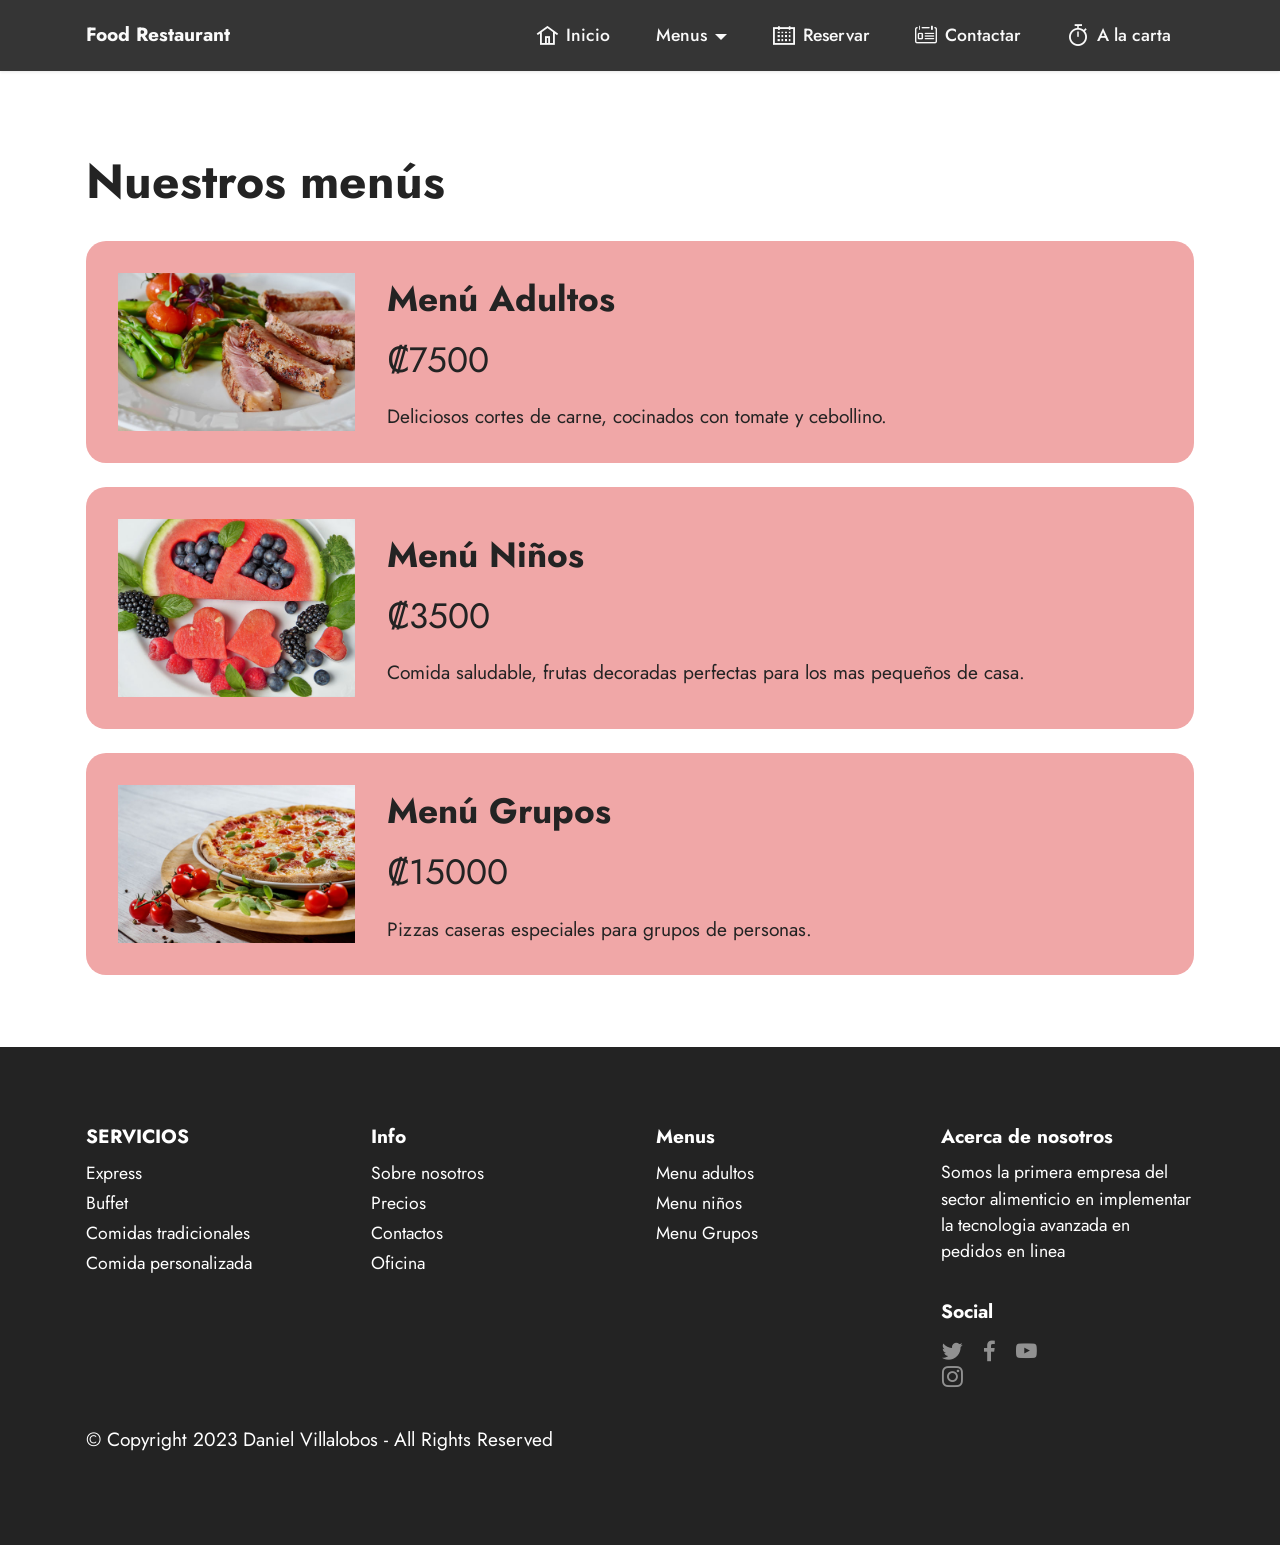
<file: menus.html>
<!DOCTYPE html>
<html  >
<head>
    <meta charset="UTF-8">
    <meta http-equiv="X-UA-Compatible" content="IE=edge">
    <meta name="generator" content="bootstrap 5.1>
    <meta name="viewport" content="width=device-width, initial-scale=1, minimum-scale=1">
    <link rel="shortcut icon" href="assets/images/logo.png" type="image/x-icon">
    <meta name="description" content="Pagina para restaurantes">
  
  <title>Menús</title>
  <link rel="stylesheet" href="assets/web/assets/mobirise-icons2/mobirise2.css">
  <link rel="stylesheet" href="assets/web/assets/mobirise-icons-bold/mobirise-icons-bold.css">
  <link rel="stylesheet" href="assets/bootstrap/css/bootstrap.min.css">
  <link rel="stylesheet" href="assets/bootstrap/css/bootstrap-grid.min.css">
  <link rel="stylesheet" href="assets/bootstrap/css/bootstrap-reboot.min.css">
  <link rel="stylesheet" href="assets/animatecss/animate.css">
  <link rel="stylesheet" href="assets/dropdown/css/style.css">
  <link rel="stylesheet" href="assets/socicon/css/styles.css">
  <link rel="stylesheet" href="assets/theme/css/style.css">
  <link rel="stylesheet" href="assets/bootstrap/css/custom.css">
  <link rel="preload" href="https://fonts.googleapis.com/css?family=Jost:100,200,300,400,500,600,700,800,900,100i,200i,300i,400i,500i,600i,700i,800i,900i&display=swap" as="style" onload="this.onload=null;this.rel='stylesheet'">
  <noscript><link rel="stylesheet" href="https://fonts.googleapis.com/css?family=Jost:100,200,300,400,500,600,700,800,900,100i,200i,300i,400i,500i,600i,700i,800i,900i&display=swap"></noscript>
  <link rel="preload" as="style" href="assets/mobirise/css/mbr-additional.css"><link rel="stylesheet" href="assets/mobirise/css/mbr-additional.css" type="text/css">

  
  
  
</head>
<body>
  
    <section data-bs-version="5.1" class="menu menu1 cid-sFGzlAXw3z" once="menu" id="menu1-2">
    

        <nav class="navbar navbar-dropdown navbar-fixed-top navbar-expand-lg">
            <div class="container">
                <div class="navbar-brand">
                    
                    <span class="navbar-caption-wrap"><a class="navbar-caption text-white display-7" href="index.html">Food Restaurant</a></span>
                </div>
                <button class="navbar-toggler" type="button" data-toggle="collapse" data-bs-toggle="collapse" data-target="#navbarSupportedContent" data-bs-target="#navbarSupportedContent" aria-controls="navbarNavAltMarkup" aria-expanded="false" aria-label="Toggle navigation">
                    <div class="hamburger">
                        <span></span>
                        <span></span>
                        <span></span>
                        <span></span>
                    </div>
                </button>
                <div class="collapse navbar-collapse" id="navbarSupportedContent">
                    <ul class="navbar-nav nav-dropdown" data-app-modern-menu="true"><li class="nav-item"><a class="nav-link link text-white text-primary display-4" href="index.html"><span class="mobi-mbri mobi-mbri-home mbr-iconfont mbr-iconfont-btn"></span>Inicio</a></li><li class="nav-item dropdown"><a class="nav-link link text-white text-primary dropdown-toggle show display-4" href="index.html" data-toggle="dropdown-submenu" data-bs-toggle="dropdown" data-bs-auto-close="outside" aria-expanded="true">Menus</a><div class="dropdown-menu show" aria-labelledby="dropdown-703" data-bs-popper="none"><a class="text-white text-primary dropdown-item display-4" href="menus.html">Menú Adultos<br></a><a class="text-white text-primary dropdown-item display-4" href="menus.html">Menú Niños<br></a><a class="text-white text-primary dropdown-item display-4" href="menus.html">Menú Grupos<br></a></div></li>
                        <li class="nav-item"><a class="nav-link link text-white text-primary display-4" href="Reservar.html"><span class="mobi-mbri mobi-mbri-calendar mbr-iconfont mbr-iconfont-btn"></span>Reservar</a></li>
                        <li class="nav-item"><a class="nav-link link text-white text-primary display-4" href="Contactar.html"><span class="mbrib-contact-form mbr-iconfont mbr-iconfont-btn"></span>Contactar</a>
                        </li><li class="nav-item"><a class="nav-link link text-white text-primary display-4" href="A la carta.html"><span class="mobi-mbri mobi-mbri-timer mbr-iconfont mbr-iconfont-btn"></span>A la carta</a></li></ul>
       
    
            </div>
        </nav>
    </section>

<section data-bs-version="5.1" class="features10 cid-tvYpxuPyGS" id="features11-t">
    <!---->
<br> <br><br><br>

    <div class="container">
        <div class="title">
            <h3 class="mbr-section-title mbr-fonts-style mb-4 display-2">
                <strong>Nuestros menús</strong></h3>
        </div>

        <div class="card">
            <div class="card-wrapper custom-block custom-block-full">
                <div class="row align-items-center">
                    <div class="col-12 col-md-3">
                        <div class="image-wrapper">
                            <img src="assets/images/mbr-1-596x397.jpg" alt="Deliciosos cortes de carne, cocinados con tomate y cebollino." title="comidas">
                        </div>
                    </div>
                    <div class="col-12 col-md">
                        <div class="card-box">
                            <div class="row">
                                <div class="col-12">
                                    <div class="top-line">
                                        <h4 class="card-title mbr-fonts-style display-5"><strong>Menú Adultos</strong></h4>
                                        <p class="cost mbr-fonts-style display-5">₡7500</p>
                                    </div>
                                </div>
                                <div class="col-12">
                                    <div class="bottom-line">
                                        <p class="mbr-text mbr-fonts-style m-0 display-7">
                                            Deliciosos cortes de carne, cocinados con tomate y cebollino.
                                        </p>
                                        
                                    </div>
                                </div>
                            </div>
                        </div>
                    </div>
                </div>
            </div>
        </div>
        <br>
        <div class="card">
            <div class="card-wrapper custom-block custom-block-full">
                <div class="row align-items-center">
                    <div class="col-12 col-md-3">
                        <div class="image-wrapper">
                            <img src="assets/images/mbr-596x447.jpg" alt="Comida saludable, frutas decoradas perfectas para los mas pequeños de casa." title="comidas">
                        </div>
                    </div>
                    <div class="col-12 col-md">
                        <div class="card-box">
                            <div class="row">
                                <div class="col-12">
                                    <div class="top-line">
                                        <h4 class="card-title mbr-fonts-style display-5"><strong>Menú Niños</strong></h4>
                                        <p class="cost mbr-fonts-style display-5">
                                            ₡3500</p>
                                    </div>
                                </div>
                                <div class="col-12">
                                    <div class="bottom-line">
                                        <p class="mbr-text mbr-fonts-style m-0 display-7">
                                            Comida saludable, frutas decoradas perfectas para los mas pequeños de casa.
                                        </p>
                                    </div>
                                </div>
                            </div>
                        </div>
                    </div>
                </div>
            </div>
        </div>
        <br>
        <div class="card">
            <div class="card-wrapper custom-block custom-block-full">
                <div class="row align-items-center">
                    <div class="col-12 col-md-3">
                        <div class="image-wrapper">
                            <img src="assets/images/mbr-596x398.jpg" alt="Pizzas caseras especiales para grupos de personas." title="comidas">
                        </div>
                    </div>

                    <div class="col-12 col-md">
                        <div class="card-box">
                            <div class="row">
                                <div class="col-12">
                                    <div class="top-line">
                                        <h4 class="card-title mbr-fonts-style display-5"><strong>Menú Grupos</strong></h4>
                                        <p class="cost mbr-fonts-style display-5">
                                            ₡15000</p>
                                    </div>
                                </div>
                                <div class="col-12">
                                    <div class="bottom-line">
                                        <p class="mbr-text mbr-fonts-style m-0 display-7">
                                            Pizzas caseras especiales para grupos de personas.
                                        </p>
                                    </div>
                                </div>
                            </div>
                        </div>
                    </div>
                </div>
            </div>
        </div>
    </div>
</section>
<br><br><br>

<section data-bs-version="5.1" class="footer6 cid-tvYOAswIny" once="footers" id="footer6-y">
    
    
    <div class="container">
        <div class="row content mbr-white">
            <div class="col-12 col-md-3 mbr-fonts-style display-7">
                <h5 class="mbr-section-subtitle mbr-fonts-style mb-2 display-7">
                    <strong>SERVICIOS</strong></h5>
                <ul class="list mbr-fonts-style display-4">
                    <li class="mbr-text item-wrap">Express</li><li class="mbr-text item-wrap">Buffet</li><li class="mbr-text item-wrap">Comidas tradicionales</li><li class="mbr-text item-wrap">Comida personalizada</li>
                </ul>
            </div>
            <div class="col-12 col-md-6 col-lg-3">
                <h5 class="mbr-section-subtitle mbr-fonts-style mb-2 display-7">
                    <strong>Info</strong></h5>
                <ul class="list mbr-fonts-style display-4">

                    <li class="mbr-text item-wrap">Sobre nosotros</li><li class="mbr-text item-wrap">Precios</li><li class="mbr-text item-wrap">Contactos</li><li class="mbr-text item-wrap">Oficina</li>
                </ul>
            </div>
            <div class="col-12 col-md-6 col-lg-3">
                <h5 class="mbr-section-subtitle mbr-fonts-style mb-2 display-7">
                    <strong>Menus</strong></h5>
                <ul class="list mbr-fonts-style display-4">
                    <li class="mbr-text item-wrap">Menu adultos</li><li class="mbr-text item-wrap">Menu niños</li><li class="mbr-text item-wrap">Menu Grupos</li><li class="mbr-text item-wrap"><br></li>
                </ul>
            </div>
            <div class="col-12 col-md-6 col-lg-3">
                <h5 class="mbr-section-subtitle mbr-fonts-style mb-2 display-7">
                    <strong>Acerca de nosotros</strong></h5>
                <p class="mbr-text mbr-fonts-style mb-4 display-4">
                    Somos la primera empresa del sector alimenticio en implementar la tecnologia avanzada en pedidos en linea</p>
                <h5 class="mbr-section-subtitle mbr-fonts-style mb-3 display-7">
                    <strong>Social</strong>
                </h5>
                <div class="col-md-6">
                    <div class="social-list align-left">
                        <div class="soc-item">
                            <a href="https://twitter.com" target="_blank">
                                <span class="socicon-twitter socicon mbr-iconfont mbr-iconfont-social"></span>
                            </a>
                        </div>
                        <div class="soc-item">
                            <a href="https://www.facebook.com" target="_blank">
                                <span class="socicon-facebook socicon mbr-iconfont mbr-iconfont-social"></span>
                            </a>
                        </div>
                        <div class="soc-item">
                            <a href="https://www.youtube.com" target="_blank">
                                <span class="socicon-youtube socicon mbr-iconfont mbr-iconfont-social"></span>
                            </a>
                        </div>
                        <div class="soc-item">
                            <a href="https://instagram.com" target="_blank">
                                <span class="socicon-instagram socicon mbr-iconfont mbr-iconfont-social"></span>
                            </a>
                        </div>
                        
                        
                    </div>
                </div>
            </div>
            <div class="col-12 mt-4">
                <p class="mbr-text mbr-fonts-style mbr-white display-7">
                    © Copyright 2023 Daniel Villalobos - All Rights Reserved
                </p>
            </div>
        </div>
    </div>
</section>

<script src="assets/bootstrap/js/bootstrap.bundle.min.js"></script>  <script src="assets/parallax/jarallax.js"></script>  <script src="assets/smoothscroll/smooth-scroll.js"></script>  <script src="assets/ytplayer/index.js"></script>  <script src="assets/dropdown/js/navbar-dropdown.js"></script>  <script src="assets/vimeoplayer/player.js"></script>  <script src="assets/theme/js/script.js"></script>  
</body>
</html>
</file>
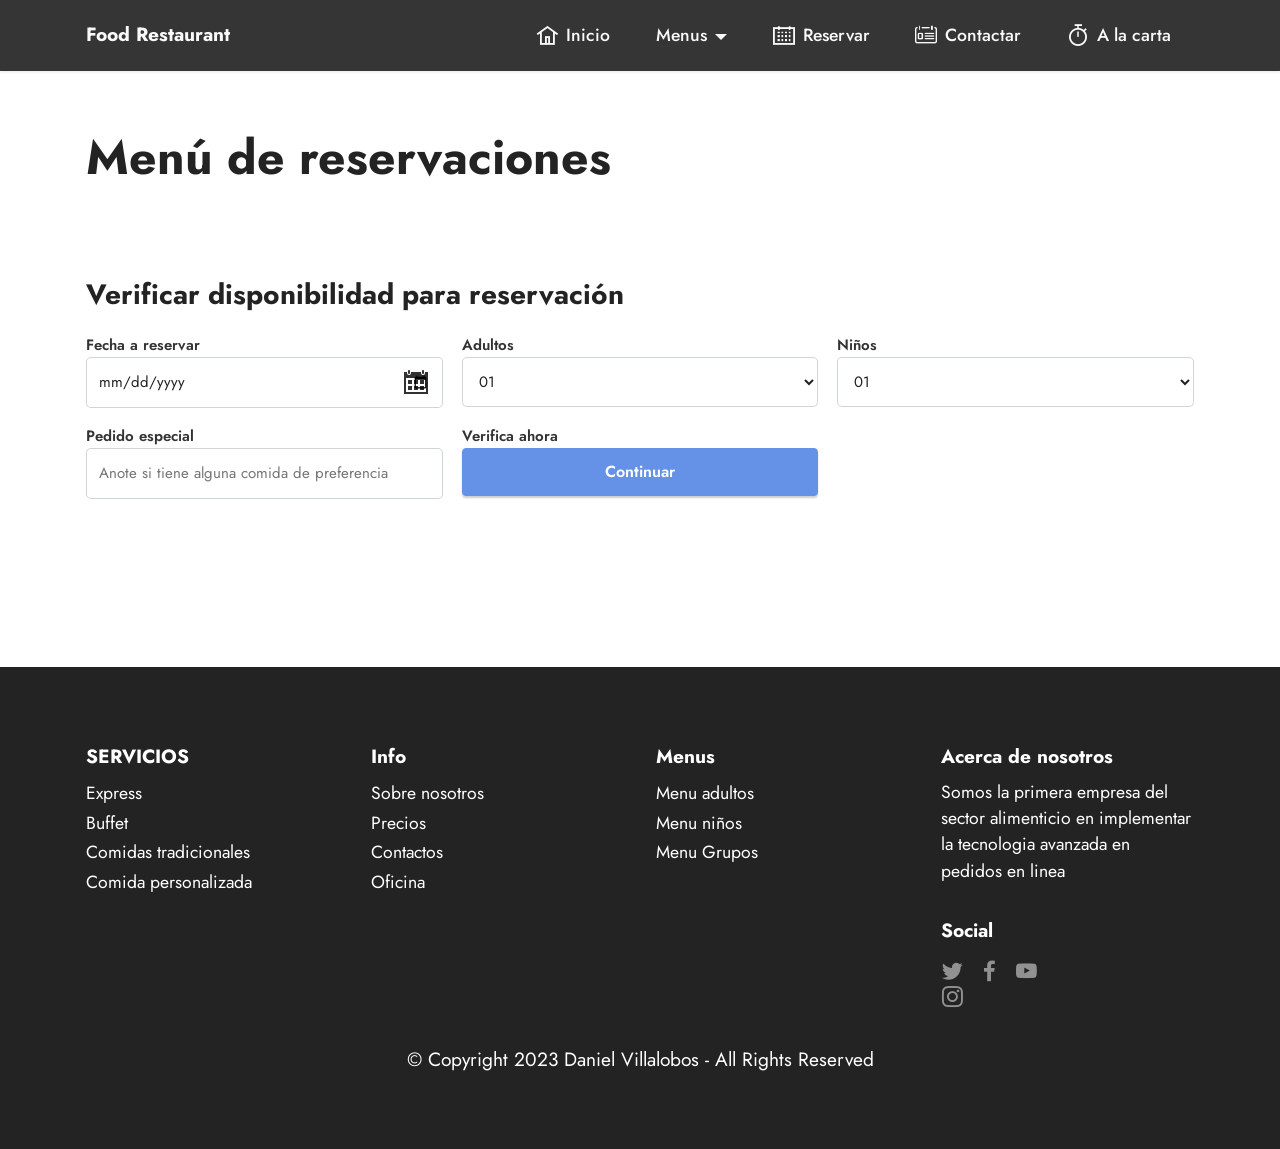
<file: Reservar.html>
<!DOCTYPE html>
<html  >
<head>
    <meta charset="UTF-8">
    <meta http-equiv="X-UA-Compatible" content="IE=edge">
    <meta name="generator" content="bootstrap 5.1>
    <meta name="viewport" content="width=device-width, initial-scale=1, minimum-scale=1">
    <link rel="shortcut icon" href="assets/images/logo.png" type="image/x-icon">
    <meta name="description" content="Pagina para restaurantes">
  
  
  <title>Menús</title>
  <link rel="stylesheet" href="assets/web/assets/mobirise-icons2/mobirise2.css">
  <link rel="stylesheet" href="assets/web/assets/mobirise-icons-bold/mobirise-icons-bold.css">
  <link rel="stylesheet" href="assets/bootstrap/css/bootstrap.min.css">
  <link rel="stylesheet" href="assets/bootstrap/css/bootstrap-grid.min.css">
  <link rel="stylesheet" href="assets/bootstrap/css/bootstrap-reboot.min.css">
  <link rel="stylesheet" href="assets/animatecss/animate.css">
  <link rel="stylesheet" href="assets/dropdown/css/style.css">
  <link rel="stylesheet" href="assets/socicon/css/styles.css">
  <link rel="stylesheet" href="assets/theme/css/style.css">
  <link rel="stylesheet" href="assets/bootstrap/css/custom.css">
  <link rel="preload" href="https://fonts.googleapis.com/css?family=Jost:100,200,300,400,500,600,700,800,900,100i,200i,300i,400i,500i,600i,700i,800i,900i&display=swap" as="style" onload="this.onload=null;this.rel='stylesheet'">
  <noscript><link rel="stylesheet" href="https://fonts.googleapis.com/css?family=Jost:100,200,300,400,500,600,700,800,900,100i,200i,300i,400i,500i,600i,700i,800i,900i&display=swap"></noscript>
  <link rel="preload" as="style" href="assets/mobirise/css/mbr-additional.css"><link rel="stylesheet" href="assets/mobirise/css/mbr-additional.css" type="text/css">

  
  
  
</head>
<body>
  
    <section data-bs-version="5.1" class="menu menu1 cid-sFGzlAXw3z" once="menu" id="menu1-2">
    

        <nav class="navbar navbar-dropdown navbar-fixed-top navbar-expand-lg">
            <div class="container">
                <div class="navbar-brand">
                    
                    <span class="navbar-caption-wrap"><a class="navbar-caption text-white display-7" href="index.html">Food Restaurant</a></span>
                </div>
                <button class="navbar-toggler" type="button" data-toggle="collapse" data-bs-toggle="collapse" data-target="#navbarSupportedContent" data-bs-target="#navbarSupportedContent" aria-controls="navbarNavAltMarkup" aria-expanded="false" aria-label="Toggle navigation">
                    <div class="hamburger">
                        <span></span>
                        <span></span>
                        <span></span>
                        <span></span>
                    </div>
                </button>
                <div class="collapse navbar-collapse" id="navbarSupportedContent">
                    <ul class="navbar-nav nav-dropdown" data-app-modern-menu="true"><li class="nav-item"><a class="nav-link link text-white text-primary display-4" href="index.html"><span class="mobi-mbri mobi-mbri-home mbr-iconfont mbr-iconfont-btn"></span>Inicio</a></li><li class="nav-item dropdown"><a class="nav-link link text-white text-primary dropdown-toggle show display-4" href="index.html" data-toggle="dropdown-submenu" data-bs-toggle="dropdown" data-bs-auto-close="outside" aria-expanded="true">Menus</a><div class="dropdown-menu show" aria-labelledby="dropdown-703" data-bs-popper="none"><a class="text-white text-primary dropdown-item display-4" href="menus.html">Menú Adultos<br></a><a class="text-white text-primary dropdown-item display-4" href="menus.html">Menú Niños<br></a><a class="text-white text-primary dropdown-item display-4" href="menus.html">Menú Grupos<br></a></div></li>
                        <li class="nav-item"><a class="nav-link link text-white text-primary display-4" href="Reservar.html"><span class="mobi-mbri mobi-mbri-calendar mbr-iconfont mbr-iconfont-btn"></span>Reservar</a></li>
                        <li class="nav-item"><a class="nav-link link text-white text-primary display-4" href="Contactar.html"><span class="mbrib-contact-form mbr-iconfont mbr-iconfont-btn"></span>Contactar</a>
                        </li><li class="nav-item"><a class="nav-link link text-white text-primary display-4" href="A la carta.html"><span class="mobi-mbri mobi-mbri-timer mbr-iconfont mbr-iconfont-btn"></span>A la carta</a></li></ul>
                   
    
            </div>
        </nav>
    </section>



<br><br><br>
<div class="container">
<div class="title">
    <h3 class="mbr-section-title mbr-fonts-style mb-4 display-2">
        <strong>Menú de reservaciones</strong></h3>
</div>
</div>
<section class="w3l-availability-form" id="booking">
    <!-- /w3l-availability-form-section -->
    <div class="w3l-availability-form-main py-5">
        <div class="container pt-lg-3 pb-lg-5">
            <div class="forms-top">
                <div class="form-right">
                    <div class="form-inner-cont">
                        <h3 class="title-small "> <b> Verificar disponibilidad para reservación</h3>
                        <form action="search-results.html" method="post" class="signin-form">
                            <div class="row book-form">
                                <div class="form-input col-md-4 col-sm-6 mt-3">
                                    <label>Fecha a reservar</label>
                                    <input type="date" name="" placeholder="Date" required="">
                                </div>
                                <!-- <div class="form-input col-md-4 col-sm-6 mt-3">
                                    <label>Check-out Date</label>
                                    <input type="date" name="" placeholder="Date" required="">
                                </div> -->
                                <div class="form-input col-md-4 col-sm-6 mt-3">
                                    <label>Adultos</label>
                                    <select class="selectpicker">
                                        <option>01</option>
                                        <option>02</option>
                                        <option>03</option>
                                        <option>04</option>
                                    </select>

                                </div>
                                <div class="form-input col-md-4 col-sm-6 mt-3">
                                    <label>Niños</label>
                                    <select class="selectpicker">
                                        <option>01</option>
                                        <option>02</option>
                                        <option>03</option>
                                        <option>04</option>
                                    </select>

                                </div>
                                <div class="form-input col-md-4 col-sm-6 mt-3">
                                    <label>Pedido especial </label>
                                    <input type="text" name="" placeholder="Anote si tiene alguna comida de preferencia" required />
                                </div>
                                <div class="bottom-btn col-md-4 col-sm-6 mt-3">
                                    <label>Verifica ahora</label>
                                    <button class="btn btn-style btn-primary w-100 px-2">Continuar</button>
                                </div>
                            </div>
                        </form>
                    </div>
                </div>
            </div>
        </div>
    </div>
</section>




<br><br><br>

<section data-bs-version="5.1" class="footer6 cid-tvYOAswIny" once="footers" id="footer6-y">

    
    
    <div class="container">
        <div class="row mbr-white">
            <div class="col-12 col-md-6 col-lg-3">
                <h5 class="mbr-section-subtitle mbr-fonts-style mb-2 display-7">
                    <strong>SERVICIOS</strong></h5>
                <ul class="list mbr-fonts-style display-4">
                    <li class="mbr-text item-wrap">Express</li><li class="mbr-text item-wrap">Buffet</li><li class="mbr-text item-wrap">Comidas tradicionales</li><li class="mbr-text item-wrap">Comida personalizada</li>
                </ul>
            </div>
            <div class="col-12 col-md-6 col-lg-3">
                <h5 class="mbr-section-subtitle mbr-fonts-style mb-2 display-7">
                    <strong>Info</strong></h5>
                <ul class="list mbr-fonts-style display-4">

                    <li class="mbr-text item-wrap">Sobre nosotros</li><li class="mbr-text item-wrap">Precios</li><li class="mbr-text item-wrap">Contactos</li><li class="mbr-text item-wrap">Oficina</li>
                </ul>
            </div>
            <div class="col-12 col-md-6 col-lg-3">
                <h5 class="mbr-section-subtitle mbr-fonts-style mb-2 display-7">
                    <strong>Menus</strong></h5>
                <ul class="list mbr-fonts-style display-4">
                    <li class="mbr-text item-wrap">Menu adultos</li><li class="mbr-text item-wrap">Menu niños</li><li class="mbr-text item-wrap">Menu Grupos</li><li class="mbr-text item-wrap"><br></li>
                </ul>
            </div>
            <div class="col-12 col-md-6 col-lg-3">
                <h5 class="mbr-section-subtitle mbr-fonts-style mb-2 display-7">
                    <strong>Acerca de nosotros</strong></h5>
                <p class="mbr-text mbr-fonts-style mb-4 display-4">
                    Somos la primera empresa del sector alimenticio en implementar la tecnologia avanzada en pedidos en linea</p>
                <h5 class="mbr-section-subtitle mbr-fonts-style mb-3 display-7">
                    <strong>Social</strong>
                </h5>
                <div class="col-md-6">
                    <div class="social-list align-left">
                        <div class="soc-item">
                            <a href="https://twitter.com" target="_blank">
                                <span class="socicon-twitter socicon mbr-iconfont mbr-iconfont-social"></span>
                            </a>
                        </div>
                        <div class="soc-item">
                            <a href="https://www.facebook.com" target="_blank">
                                <span class="socicon-facebook socicon mbr-iconfont mbr-iconfont-social"></span>
                            </a>
                        </div>
                        <div class="soc-item">
                            <a href="https://www.youtube.com" target="_blank">
                                <span class="socicon-youtube socicon mbr-iconfont mbr-iconfont-social"></span>
                            </a>
                        </div>
                        <div class="soc-item">
                            <a href="https://instagram.com" target="_blank">
                                <span class="socicon-instagram socicon mbr-iconfont mbr-iconfont-social"></span>
                            </a>
                        </div>
                        
                        
                    </div>
                </div>
            </div>
            <div class="col-12 mt-4">
                <p class="mbr-text mb-0 mbr-fonts-style copyright align-center display-7">
                    © Copyright 2023 Daniel Villalobos - All Rights Reserved
                </p>
            </div>
        </div>
    </div>
</section>

<script src="assets/bootstrap/js/bootstrap.bundle.min.js"></script>  <script src="assets/parallax/jarallax.js"></script>  <script src="assets/smoothscroll/smooth-scroll.js"></script>  <script src="assets/ytplayer/index.js"></script>  <script src="assets/dropdown/js/navbar-dropdown.js"></script>  <script src="assets/vimeoplayer/player.js"></script>  <script src="assets/theme/js/script.js"></script>  
</body>
</html>
</file>
<file: assets/web/assets/mobirise-icons2/mobirise2.css>
@font-face {
  font-family: 'Moririse2';
  font-display: swap;
  src:  url('mobirise2.eot?f2bix4');
  src:  url('mobirise2.eot?f2bix4#iefix') format('embedded-opentype'),
    url('mobirise2.ttf?f2bix4') format('truetype'),
    url('mobirise2.woff?f2bix4') format('woff'),
    url('mobirise2.svg?f2bix4#mobirise2') format('svg');
  font-weight: normal;
  font-style: normal;
}

[class^="mobi-"], [class*=" mobi-"] {
  /* use !important to prevent issues with browser extensions that change fonts */
  font-family: 'Moririse2' !important;
  speak: none;
  font-style: normal;
  font-weight: normal;
  font-variant: normal;
  text-transform: none;
  line-height: 1;

  /* Better Font Rendering =========== */
  -webkit-font-smoothing: antialiased;
  -moz-osx-font-smoothing: grayscale;
}

.mobi-mbri-add-submenu:before {
  content: "\e900";
}
.mobi-mbri-alert:before {
  content: "\e901";
}
.mobi-mbri-align-center:before {
  content: "\e902";
}
.mobi-mbri-align-justify:before {
  content: "\e903";
}
.mobi-mbri-align-left:before {
  content: "\e904";
}
.mobi-mbri-align-right:before {
  content: "\e905";
}
.mobi-mbri-android:before {
  content: "\e906";
}
.mobi-mbri-apple:before {
  content: "\e907";
}
.mobi-mbri-arrow-down:before {
  content: "\e908";
}
.mobi-mbri-arrow-next:before {
  content: "\e909";
}
.mobi-mbri-arrow-prev:before {
  content: "\e90a";
}
.mobi-mbri-arrow-up:before {
  content: "\e90b";
}
.mobi-mbri-bold:before {
  content: "\e90c";
}
.mobi-mbri-bookmark:before {
  content: "\e90d";
}
.mobi-mbri-bootstrap:before {
  content: "\e90e";
}
.mobi-mbri-briefcase:before {
  content: "\e90f";
}
.mobi-mbri-browse:before {
  content: "\e910";
}
.mobi-mbri-bulleted-list:before {
  content: "\e911";
}
.mobi-mbri-calendar:before {
  content: "\e912";
}
.mobi-mbri-camera:before {
  content: "\e913";
}
.mobi-mbri-cart-add:before {
  content: "\e914";
}
.mobi-mbri-cart-full:before {
  content: "\e915";
}
.mobi-mbri-cash:before {
  content: "\e916";
}
.mobi-mbri-change-style:before {
  content: "\e917";
}
.mobi-mbri-chat:before {
  content: "\e918";
}
.mobi-mbri-clock:before {
  content: "\e919";
}
.mobi-mbri-close:before {
  content: "\e91a";
}
.mobi-mbri-cloud:before {
  content: "\e91b";
}
.mobi-mbri-code:before {
  content: "\e91c";
}
.mobi-mbri-contact-form:before {
  content: "\e91d";
}
.mobi-mbri-credit-card:before {
  content: "\e91e";
}
.mobi-mbri-cursor-click:before {
  content: "\e91f";
}
.mobi-mbri-cust-feedback:before {
  content: "\e920";
}
.mobi-mbri-database:before {
  content: "\e921";
}
.mobi-mbri-delivery:before {
  content: "\e922";
}
.mobi-mbri-desktop:before {
  content: "\e923";
}
.mobi-mbri-devices:before {
  content: "\e924";
}
.mobi-mbri-down:before {
  content: "\e925";
}
.mobi-mbri-download-2:before {
  content: "\e926";
}
.mobi-mbri-download:before {
  content: "\e927";
}
.mobi-mbri-drag-n-drop-2:before {
  content: "\e928";
}
.mobi-mbri-drag-n-drop:before {
  content: "\e929";
}
.mobi-mbri-edit-2:before {
  content: "\e92a";
}
.mobi-mbri-edit:before {
  content: "\e92b";
}
.mobi-mbri-error:before {
  content: "\e92c";
}
.mobi-mbri-extension:before {
  content: "\e92d";
}
.mobi-mbri-features:before {
  content: "\e92e";
}
.mobi-mbri-file:before {
  content: "\e92f";
}
.mobi-mbri-flag:before {
  content: "\e930";
}
.mobi-mbri-folder:before {
  content: "\e931";
}
.mobi-mbri-gift:before {
  content: "\e932";
}
.mobi-mbri-github:before {
  content: "\e933";
}
.mobi-mbri-globe-2:before {
  content: "\e934";
}
.mobi-mbri-globe:before {
  content: "\e935";
}
.mobi-mbri-growing-chart:before {
  content: "\e936";
}
.mobi-mbri-hearth:before {
  content: "\e937";
}
.mobi-mbri-help:before {
  content: "\e938";
}
.mobi-mbri-home:before {
  content: "\e939";
}
.mobi-mbri-hot-cup:before {
  content: "\e93a";
}
.mobi-mbri-idea:before {
  content: "\e93b";
}
.mobi-mbri-image-gallery:before {
  content: "\e93c";
}
.mobi-mbri-image-slider:before {
  content: "\e93d";
}
.mobi-mbri-info:before {
  content: "\e93e";
}
.mobi-mbri-italic:before {
  content: "\e93f";
}
.mobi-mbri-key:before {
  content: "\e940";
}
.mobi-mbri-laptop:before {
  content: "\e941";
}
.mobi-mbri-layers:before {
  content: "\e942";
}
.mobi-mbri-left-right:before {
  content: "\e943";
}
.mobi-mbri-left:before {
  content: "\e944";
}
.mobi-mbri-letter:before {
  content: "\e945";
}
.mobi-mbri-like:before {
  content: "\e946";
}
.mobi-mbri-link:before {
  content: "\e947";
}
.mobi-mbri-lock:before {
  content: "\e948";
}
.mobi-mbri-login:before {
  content: "\e949";
}
.mobi-mbri-logout:before {
  content: "\e94a";
}
.mobi-mbri-magic-stick:before {
  content: "\e94b";
}
.mobi-mbri-map-pin:before {
  content: "\e94c";
}
.mobi-mbri-menu:before {
  content: "\e94d";
}
.mobi-mbri-mobile-2:before {
  content: "\e94e";
}
.mobi-mbri-mobile-horizontal:before {
  content: "\e94f";
}
.mobi-mbri-mobile:before {
  content: "\e950";
}
.mobi-mbri-mobirise:before {
  content: "\e951";
}
.mobi-mbri-more-horizontal:before {
  content: "\e952";
}
.mobi-mbri-more-vertical:before {
  content: "\e953";
}
.mobi-mbri-music:before {
  content: "\e954";
}
.mobi-mbri-new-file:before {
  content: "\e955";
}
.mobi-mbri-numbered-list:before {
  content: "\e956";
}
.mobi-mbri-opened-folder:before {
  content: "\e957";
}
.mobi-mbri-pages:before {
  content: "\e958";
}
.mobi-mbri-paper-plane:before {
  content: "\e959";
}
.mobi-mbri-paperclip:before {
  content: "\e95a";
}
.mobi-mbri-phone:before {
  content: "\e95b";
}
.mobi-mbri-photo:before {
  content: "\e95c";
}
.mobi-mbri-photos:before {
  content: "\e95d";
}
.mobi-mbri-pin:before {
  content: "\e95e";
}
.mobi-mbri-play:before {
  content: "\e95f";
}
.mobi-mbri-plus:before {
  content: "\e960";
}
.mobi-mbri-preview:before {
  content: "\e961";
}
.mobi-mbri-print:before {
  content: "\e962";
}
.mobi-mbri-protect:before {
  content: "\e963";
}
.mobi-mbri-question:before {
  content: "\e964";
}
.mobi-mbri-quote-left:before {
  content: "\e965";
}
.mobi-mbri-quote-right:before {
  content: "\e966";
}
.mobi-mbri-redo:before {
  content: "\e967";
}
.mobi-mbri-refresh:before {
  content: "\e968";
}
.mobi-mbri-responsive-2:before {
  content: "\e969";
}
.mobi-mbri-responsive:before {
  content: "\e96a";
}
.mobi-mbri-right:before {
  content: "\e96b";
}
.mobi-mbri-rocket:before {
  content: "\e96c";
}
.mobi-mbri-sad-face:before {
  content: "\e96d";
}
.mobi-mbri-sale:before {
  content: "\e96e";
}
.mobi-mbri-save:before {
  content: "\e96f";
}
.mobi-mbri-search:before {
  content: "\e970";
}
.mobi-mbri-setting-2:before {
  content: "\e971";
}
.mobi-mbri-setting-3:before {
  content: "\e972";
}
.mobi-mbri-setting:before {
  content: "\e973";
}
.mobi-mbri-share:before {
  content: "\e974";
}
.mobi-mbri-shopping-bag:before {
  content: "\e975";
}
.mobi-mbri-shopping-basket:before {
  content: "\e976";
}
.mobi-mbri-shopping-cart:before {
  content: "\e977";
}
.mobi-mbri-sites:before {
  content: "\e978";
}
.mobi-mbri-smile-face:before {
  content: "\e979";
}
.mobi-mbri-speed:before {
  content: "\e97a";
}
.mobi-mbri-star:before {
  content: "\e97b";
}
.mobi-mbri-success:before {
  content: "\e97c";
}
.mobi-mbri-sun:before {
  content: "\e97d";
}
.mobi-mbri-sun2:before {
  content: "\e97e";
}
.mobi-mbri-tablet-vertical:before {
  content: "\e97f";
}
.mobi-mbri-tablet:before {
  content: "\e980";
}
.mobi-mbri-target:before {
  content: "\e981";
}
.mobi-mbri-timer:before {
  content: "\e982";
}
.mobi-mbri-to-ftp:before {
  content: "\e983";
}
.mobi-mbri-to-local-drive:before {
  content: "\e984";
}
.mobi-mbri-touch-swipe:before {
  content: "\e985";
}
.mobi-mbri-touch:before {
  content: "\e986";
}
.mobi-mbri-trash:before {
  content: "\e987";
}
.mobi-mbri-underline:before {
  content: "\e988";
}
.mobi-mbri-undo:before {
  content: "\e989";
}
.mobi-mbri-unlink:before {
  content: "\e98a";
}
.mobi-mbri-unlock:before {
  content: "\e98b";
}
.mobi-mbri-up-down:before {
  content: "\e98c";
}
.mobi-mbri-up:before {
  content: "\e98d";
}
.mobi-mbri-update:before {
  content: "\e98e";
}
.mobi-mbri-upload-2:before {
  content: "\e98f";
}
.mobi-mbri-upload:before {
  content: "\e990";
}
.mobi-mbri-user-2:before {
  content: "\e991";
}
.mobi-mbri-user:before {
  content: "\e992";
}
.mobi-mbri-users:before {
  content: "\e993";
}
.mobi-mbri-video-play:before {
  content: "\e994";
}
.mobi-mbri-video:before {
  content: "\e995";
}
.mobi-mbri-watch:before {
  content: "\e996";
}
.mobi-mbri-website-theme-2:before {
  content: "\e997";
}
.mobi-mbri-website-theme:before {
  content: "\e998";
}
.mobi-mbri-wifi:before {
  content: "\e999";
}
.mobi-mbri-windows:before {
  content: "\e99a";
}
.mobi-mbri-zoom-in:before {
  content: "\e99b";
}
.mobi-mbri-zoom-out:before {
  content: "\e99c";
}
</file>
<file: assets/web/assets/mobirise-icons-bold/mobirise-icons-bold.css>
@font-face {
  font-family: 'mobirise-icons-bold';
  font-display: swap;
  src:  url('mobirise-icons-bold.eot?m1l4yr');
  src:  url('mobirise-icons-bold.eot?m1l4yr#iefix') format('embedded-opentype'),
    url('mobirise-icons-bold.ttf?m1l4yr') format('truetype'),
    url('mobirise-icons-bold.woff?m1l4yr') format('woff'),
    url('mobirise-icons-bold.svg?m1l4yr#mobirise-icons-bold') format('svg');
  font-weight: normal;
  font-style: normal;
}

[class^="mbrib-"], [class*="mbrib-"] {
  /* use !important to prevent issues with browser extensions that change fonts */
  font-family: 'mobirise-icons-bold' !important;
  speak: none;
  font-style: normal;
  font-weight: normal;
  font-variant: normal;
  text-transform: none;
  line-height: 1;

  /* Better Font Rendering =========== */
  -webkit-font-smoothing: antialiased;
  -moz-osx-font-smoothing: grayscale;
}

.mbrib-add-submenu:before {
  content: "\e900";
}
.mbrib-alert:before {
  content: "\e901";
}
.mbrib-align-center:before {
  content: "\e902";
}
.mbrib-align-justify:before {
  content: "\e903";
}
.mbrib-align-left:before {
  content: "\e904";
}
.mbrib-align-right:before {
  content: "\e905";
}
.mbrib-android:before {
  content: "\e906";
}
.mbrib-apple:before {
  content: "\e907";
}
.mbrib-arrow-down:before {
  content: "\e908";
}
.mbrib-arrow-next:before {
  content: "\e909";
}
.mbrib-arrow-prev:before {
  content: "\e90a";
}
.mbrib-arrow-up:before {
  content: "\e90b";
}
.mbrib-bold:before {
  content: "\e90c";
}
.mbrib-bookmark:before {
  content: "\e90d";
}
.mbrib-bootstrap:before {
  content: "\e90e";
}
.mbrib-briefcase:before {
  content: "\e90f";
}
.mbrib-browse:before {
  content: "\e910";
}
.mbrib-bulleted-list:before {
  content: "\e911";
}
.mbrib-calendar:before {
  content: "\e912";
}
.mbrib-camera:before {
  content: "\e913";
}
.mbrib-cart-add:before {
  content: "\e914";
}
.mbrib-cart-full:before {
  content: "\e915";
}
.mbrib-cash:before {
  content: "\e916";
}
.mbrib-change-style:before {
  content: "\e917";
}
.mbrib-chat:before {
  content: "\e918";
}
.mbrib-clock:before {
  content: "\e919";
}
.mbrib-close:before {
  content: "\e91a";
}
.mbrib-cloud:before {
  content: "\e91b";
}
.mbrib-code:before {
  content: "\e91c";
}
.mbrib-contact-form:before {
  content: "\e91d";
}
.mbrib-credit-card:before {
  content: "\e91e";
}
.mbrib-cursor-click:before {
  content: "\e91f";
}
.mbrib-cust-feedback:before {
  content: "\e920";
}
.mbrib-database:before {
  content: "\e921";
}
.mbrib-delivery:before {
  content: "\e922";
}
.mbrib-desktop:before {
  content: "\e923";
}
.mbrib-devices:before {
  content: "\e924";
}
.mbrib-down:before {
  content: "\e925";
}
.mbrib-download:before {
  content: "\e926";
}
.mbrib-drag-n-drop:before {
  content: "\e927";
}
.mbrib-drag-n-drop2:before {
  content: "\e928";
}
.mbrib-edit:before {
  content: "\e929";
}
.mbrib-edit2:before {
  content: "\e92a";
}
.mbrib-error:before {
  content: "\e92b";
}
.mbrib-extension:before {
  content: "\e92c";
}
.mbrib-features:before {
  content: "\e92d";
}
.mbrib-file:before {
  content: "\e92e";
}
.mbrib-flag:before {
  content: "\e92f";
}
.mbrib-folder:before {
  content: "\e930";
}
.mbrib-gift:before {
  content: "\e931";
}
.mbrib-github:before {
  content: "\e932";
}
.mbrib-globe-2:before {
  content: "\e933";
}
.mbrib-globe:before {
  content: "\e934";
}
.mbrib-growing-chart:before {
  content: "\e935";
}
.mbrib-hearth:before {
  content: "\e936";
}
.mbrib-help:before {
  content: "\e937";
}
.mbrib-home:before {
  content: "\e938";
}
.mbrib-hot-cup:before {
  content: "\e939";
}
.mbrib-idea:before {
  content: "\e93a";
}
.mbrib-image-gallery:before {
  content: "\e93b";
}
.mbrib-image-slider:before {
  content: "\e93c";
}
.mbrib-info:before {
  content: "\e93d";
}
.mbrib-italic:before {
  content: "\e93e";
}
.mbrib-key:before {
  content: "\e93f";
}
.mbrib-laptop:before {
  content: "\e940";
}
.mbrib-layers:before {
  content: "\e941";
}
.mbrib-left-right:before {
  content: "\e942";
}
.mbrib-left:before {
  content: "\e943";
}
.mbrib-letter:before {
  content: "\e944";
}
.mbrib-like:before {
  content: "\e945";
}
.mbrib-link:before {
  content: "\e946";
}
.mbrib-lock:before {
  content: "\e947";
}
.mbrib-login:before {
  content: "\e948";
}
.mbrib-logout:before {
  content: "\e949";
}
.mbrib-magic-stick:before {
  content: "\e94a";
}
.mbrib-map-pin:before {
  content: "\e94b";
}
.mbrib-menu:before {
  content: "\e94c";
}
.mbrib-mobile:before {
  content: "\e94d";
}
.mbrib-mobile2:before {
  content: "\e94e";
}
.mbrib-mobirise:before {
  content: "\e94f";
}
.mbrib-more-horizontal:before {
  content: "\e950";
}
.mbrib-more-vertical:before {
  content: "\e951";
}
.mbrib-music:before {
  content: "\e952";
}
.mbrib-new-file:before {
  content: "\e953";
}
.mbrib-numbered-list:before {
  content: "\e954";
}
.mbrib-opened-folder:before {
  content: "\e955";
}
.mbrib-pages:before {
  content: "\e956";
}
.mbrib-paper-plane:before {
  content: "\e957";
}
.mbrib-paperclip:before {
  content: "\e958";
}
.mbrib-photo:before {
  content: "\e959";
}
.mbrib-photos:before {
  content: "\e95a";
}
.mbrib-pin:before {
  content: "\e95b";
}
.mbrib-play:before {
  content: "\e95c";
}
.mbrib-plus:before {
  content: "\e95d";
}
.mbrib-preview:before {
  content: "\e95e";
}
.mbrib-print:before {
  content: "\e95f";
}
.mbrib-protect:before {
  content: "\e960";
}
.mbrib-question:before {
  content: "\e961";
}
.mbrib-quote-left:before {
  content: "\e962";
}
.mbrib-quote-right:before {
  content: "\e963";
}
.mbrib-redo:before {
  content: "\e964";
}
.mbrib-refresh:before {
  content: "\e965";
}
.mbrib-responsive:before {
  content: "\e966";
}
.mbrib-right:before {
  content: "\e967";
}
.mbrib-rocket:before {
  content: "\e968";
}
.mbrib-sad-face:before {
  content: "\e969";
}
.mbrib-sale:before {
  content: "\e96a";
}
.mbrib-save:before {
  content: "\e96b";
}
.mbrib-search:before {
  content: "\e96c";
}
.mbrib-setting:before {
  content: "\e96d";
}
.mbrib-setting2:before {
  content: "\e96e";
}
.mbrib-setting3:before {
  content: "\e96f";
}
.mbrib-share:before {
  content: "\e970";
}
.mbrib-shopping-bag:before {
  content: "\e971";
}
.mbrib-shopping-basket:before {
  content: "\e972";
}
.mbrib-shopping-cart:before {
  content: "\e973";
}
.mbrib-sites:before {
  content: "\e974";
}
.mbrib-smile-face:before {
  content: "\e975";
}
.mbrib-speed:before {
  content: "\e976";
}
.mbrib-star:before {
  content: "\e977";
}
.mbrib-success:before {
  content: "\e978";
}
.mbrib-sun:before {
  content: "\e979";
}
.mbrib-sun2:before {
  content: "\e97a";
}
.mbrib-tablet-vertical:before {
  content: "\e97b";
}
.mbrib-tablet:before {
  content: "\e97c";
}
.mbrib-target:before {
  content: "\e97d";
}
.mbrib-timer:before {
  content: "\e97e";
}
.mbrib-to-ftp:before {
  content: "\e97f";
}
.mbrib-to-local-drive:before {
  content: "\e980";
}
.mbrib-touch-swipe:before {
  content: "\e981";
}
.mbrib-touch:before {
  content: "\e982";
}
.mbrib-trash:before {
  content: "\e983";
}
.mbrib-underline:before {
  content: "\e984";
}
.mbrib-undo:before {
  content: "\e985";
}
.mbrib-unlink:before {
  content: "\e986";
}
.mbrib-unlock:before {
  content: "\e987";
}
.mbrib-up-down:before {
  content: "\e988";
}
.mbrib-up:before {
  content: "\e989";
}
.mbrib-update:before {
  content: "\e98a";
}
.mbrib-upload:before {
  content: "\e98b";
}
.mbrib-user:before {
  content: "\e98c";
}
.mbrib-user2:before {
  content: "\e98d";
}
.mbrib-users:before {
  content: "\e98e";
}
.mbrib-video-play:before {
  content: "\e98f";
}
.mbrib-video:before {
  content: "\e990";
}
.mbrib-watch:before {
  content: "\e991";
}
.mbrib-website-theme:before {
  content: "\e992";
}
.mbrib-wifi:before {
  content: "\e993";
}
.mbrib-windows:before {
  content: "\e994";
}
.mbrib-zoom-out:before {
  content: "\e995";
}
</file>
<file: assets/parallax/jarallax.css>
.jarallax {
    position: relative;
    z-index: 0;
}
.jarallax > .jarallax-img {
    position: absolute;
    object-fit: cover;
    /* support for plugin https://github.com/bfred-it/object-fit-images */
    font-family: 'object-fit: cover;';
    top: 0;
    left: 0;
    width: 100%;
    height: 100%;
    z-index: -1;
}
</file>
<file: assets/dropdown/css/style.css>
.navbar-dropdown {
  left: 0;
  padding: 0;
  position: absolute;
  right: 0;
  top: 0;
  transition: all 0.45s ease;
  z-index: 1030;
  background: #282828; }
  .navbar-dropdown .navbar-logo {
    margin-right: 0.8rem;
    transition: margin 0.3s ease-in-out;
    vertical-align: middle; }
    .navbar-dropdown .navbar-logo img {
      height: 3.125rem;
      transition: all 0.3s ease-in-out; }
    .navbar-dropdown .navbar-logo.mbr-iconfont {
      font-size: 3.125rem;
      line-height: 3.125rem; }
  .navbar-dropdown .navbar-caption {
    font-weight: 700;
    white-space: normal;
    vertical-align: -4px;
    line-height: 3.125rem !important; }
    .navbar-dropdown .navbar-caption, .navbar-dropdown .navbar-caption:hover {
      color: inherit;
      text-decoration: none; }
  .navbar-dropdown .mbr-iconfont + .navbar-caption {
    vertical-align: -1px; }
  .navbar-dropdown.navbar-fixed-top {
    position: fixed; }
  .navbar-dropdown .navbar-brand span {
    vertical-align: -4px; }
  .navbar-dropdown.bg-color.transparent {
    background: none; }
  .navbar-dropdown.navbar-short .navbar-brand {
    padding: 0.625rem 0; }
    .navbar-dropdown.navbar-short .navbar-brand span {
      vertical-align: -1px; }
  .navbar-dropdown.navbar-short .navbar-caption {
    line-height: 2.375rem !important;
    vertical-align: -2px; }
  .navbar-dropdown.navbar-short .navbar-logo {
    margin-right: 0.5rem; }
    .navbar-dropdown.navbar-short .navbar-logo img {
      height: 2.375rem; }
    .navbar-dropdown.navbar-short .navbar-logo.mbr-iconfont {
      font-size: 2.375rem;
      line-height: 2.375rem; }
  .navbar-dropdown.navbar-short .mbr-table-cell {
    height: 3.625rem; }
  .navbar-dropdown .navbar-close {
    left: 0.6875rem;
    position: fixed;
    top: 0.75rem;
    z-index: 1000; }
  .navbar-dropdown .hamburger-icon {
    content: "";
    display: inline-block;
    vertical-align: middle;
    width: 16px;
    -webkit-box-shadow: 0 -6px 0 1px #282828,0 0 0 1px #282828,0 6px 0 1px #282828;
    -moz-box-shadow: 0 -6px 0 1px #282828,0 0 0 1px #282828,0 6px 0 1px #282828;
    box-shadow: 0 -6px 0 1px #282828,0 0 0 1px #282828,0 6px 0 1px #282828; }

.dropdown-menu .dropdown-toggle[data-toggle="dropdown-submenu"]::after {
  border-bottom: 0.35em solid transparent;
  border-left: 0.35em solid;
  border-right: 0;
  border-top: 0.35em solid transparent;
  margin-left: 0.3rem; }

.dropdown-menu .dropdown-item:focus {
  outline: 0; }

.nav-dropdown {
  font-size: 0.75rem;
  font-weight: 500;
  height: auto !important; }
  .nav-dropdown .nav-btn {
    padding-left: 1rem; }
  .nav-dropdown .link {
    margin: .667em 1.667em;
    font-weight: 500;
    padding: 0;
    transition: color .2s ease-in-out; }
    .nav-dropdown .link.dropdown-toggle {
      margin-right: 2.583em; }
      .nav-dropdown .link.dropdown-toggle::after {
        margin-left: .25rem;
        border-top: 0.35em solid;
        border-right: 0.35em solid transparent;
        border-left: 0.35em solid transparent;
        border-bottom: 0; }
      .nav-dropdown .link.dropdown-toggle[aria-expanded="true"] {
        margin: 0;
        padding: 0.667em 3.263em  0.667em 1.667em; }
  .nav-dropdown .link::after,
  .nav-dropdown .dropdown-item::after {
    color: inherit; }
  .nav-dropdown .btn {
    font-size: 0.75rem;
    font-weight: 700;
    letter-spacing: 0;
    margin-bottom: 0;
    padding-left: 1.25rem;
    padding-right: 1.25rem; }
  .nav-dropdown .dropdown-menu {
    border-radius: 0;
    border: 0;
    left: 0;
    margin: 0;
    padding-bottom: 1.25rem;
    padding-top: 1.25rem;
    position: relative; }
  .nav-dropdown .dropdown-submenu {
    margin-left: 0.125rem;
    top: 0; }
  .nav-dropdown .dropdown-item {
    font-weight: 500;
    line-height: 2;
    padding: 0.3846em 4.615em 0.3846em 1.5385em;
    position: relative;
    transition: color .2s ease-in-out, background-color .2s ease-in-out; }
    .nav-dropdown .dropdown-item::after {
      margin-top: -0.3077em;
      position: absolute;
      right: 1.1538em;
      top: 50%; }
    .nav-dropdown .dropdown-item:focus, .nav-dropdown .dropdown-item:hover {
      background: none; }

@media (max-width: 767px) {
  .nav-dropdown.navbar-toggleable-sm {
    bottom: 0;
    display: none;
    left: 0;
    overflow-x: hidden;
    position: fixed;
    top: 0;
    transform: translateX(-100%);
    -ms-transform: translateX(-100%);
    -webkit-transform: translateX(-100%);
    width: 18.75rem;
    z-index: 999; } }
.nav-dropdown.navbar-toggleable-xl {
  bottom: 0;
  display: none;
  left: 0;
  overflow-x: hidden;
  position: fixed;
  top: 0;
  transform: translateX(-100%);
  -ms-transform: translateX(-100%);
  -webkit-transform: translateX(-100%);
  width: 18.75rem;
  z-index: 999; }

.nav-dropdown-sm {
  display: block !important;
  overflow-x: hidden;
  overflow: auto;
  padding-top: 3.875rem; }
  .nav-dropdown-sm::after {
    content: "";
    display: block;
    height: 3rem;
    width: 100%; }
  .nav-dropdown-sm.collapse.in ~ .navbar-close {
    display: block !important; }
  .nav-dropdown-sm.collapsing, .nav-dropdown-sm.collapse.in {
    transform: translateX(0);
    -ms-transform: translateX(0);
    -webkit-transform: translateX(0);
    transition: all 0.25s ease-out;
    -webkit-transition: all 0.25s ease-out;
    background: #282828; }
  .nav-dropdown-sm.collapsing[aria-expanded="false"] {
    transform: translateX(-100%);
    -ms-transform: translateX(-100%);
    -webkit-transform: translateX(-100%); }
  .nav-dropdown-sm .nav-item {
    display: block;
    margin-left: 0 !important;
    padding-left: 0; }
  .nav-dropdown-sm .link,
  .nav-dropdown-sm .dropdown-item {
    border-top: 1px dotted rgba(255, 255, 255, 0.1);
    font-size: 0.8125rem;
    line-height: 1.6;
    margin: 0 !important;
    padding: 0.875rem 2.4rem 0.875rem 1.5625rem !important;
    position: relative;
    white-space: normal; }
    .nav-dropdown-sm .link:focus, .nav-dropdown-sm .link:hover,
    .nav-dropdown-sm .dropdown-item:focus,
    .nav-dropdown-sm .dropdown-item:hover {
      background: rgba(0, 0, 0, 0.2) !important;
      color: #c0a375; }
  .nav-dropdown-sm .nav-btn {
    position: relative;
    padding: 1.5625rem 1.5625rem 0 1.5625rem; }
    .nav-dropdown-sm .nav-btn::before {
      border-top: 1px dotted rgba(255, 255, 255, 0.1);
      content: "";
      left: 0;
      position: absolute;
      top: 0;
      width: 100%; }
    .nav-dropdown-sm .nav-btn + .nav-btn {
      padding-top: 0.625rem; }
      .nav-dropdown-sm .nav-btn + .nav-btn::before {
        display: none; }
  .nav-dropdown-sm .btn {
    padding: 0.625rem 0; }
  .nav-dropdown-sm .dropdown-toggle[data-toggle="dropdown-submenu"]::after {
    margin-left: .25rem;
    border-top: 0.35em solid;
    border-right: 0.35em solid transparent;
    border-left: 0.35em solid transparent;
    border-bottom: 0; }
  .nav-dropdown-sm .dropdown-toggle[data-toggle="dropdown-submenu"][aria-expanded="true"]::after {
    border-top: 0;
    border-right: 0.35em solid transparent;
    border-left: 0.35em solid transparent;
    border-bottom: 0.35em solid; }
  .nav-dropdown-sm .dropdown-menu {
    margin: 0;
    padding: 0;
    position: relative;
    top: 0;
    left: 0;
    width: 100%;
    border: 0;
    float: none;
    border-radius: 0;
    background: none; }
  .nav-dropdown-sm .dropdown-submenu {
    left: 100%;
    margin-left: 0.125rem;
    margin-top: -1.25rem;
    top: 0; }

.navbar-toggleable-sm .nav-dropdown .dropdown-menu {
  position: absolute; }

.navbar-toggleable-sm .nav-dropdown .dropdown-submenu {
  left: 100%;
  margin-left: 0.125rem;
  margin-top: -1.25rem;
  top: 0; }

.navbar-toggleable-sm.opened .nav-dropdown .dropdown-menu {
  position: relative; }

.navbar-toggleable-sm.opened .nav-dropdown .dropdown-submenu {
  left: 0;
  margin-left: 00rem;
  margin-top: 0rem;
  top: 0; }

.is-builder .nav-dropdown.collapsing {
  transition: none !important; }
</file>
<file: assets/socicon/css/styles.css>
@charset "UTF-8";

@font-face {
  font-family: 'Socicon';
  src:  url('../fonts/socicon.eot');
  src:  url('../fonts/socicon.eot?#iefix') format('embedded-opentype'),
    url('../fonts/socicon.woff2') format('woff2'),
    url('../fonts/socicon.ttf') format('truetype'),
    url('../fonts/socicon.woff') format('woff'),
    url('../fonts/socicon.svg#socicon') format('svg');
  font-weight: normal;
  font-style: normal;
  font-display: swap;
}

[data-icon]:before {
  font-family: "socicon" !important;
  content: attr(data-icon);
  font-style: normal !important;
  font-weight: normal !important;
  font-variant: normal !important;
  text-transform: none !important;
  speak: none;
  line-height: 1;
  -webkit-font-smoothing: antialiased;
  -moz-osx-font-smoothing: grayscale;
}

[class^="socicon-"], [class*=" socicon-"] {
  /* use !important to prevent issues with browser extensions that change fonts */
  font-family: 'Socicon' !important;
  speak: none;
  font-style: normal;
  font-weight: normal;
  font-variant: normal;
  text-transform: none;
  line-height: 1;

  /* Better Font Rendering =========== */
  -webkit-font-smoothing: antialiased;
  -moz-osx-font-smoothing: grayscale;
}

.socicon-eitaa:before {
  content: "\e97c";
}
.socicon-soroush:before {
  content: "\e97d";
}
.socicon-bale:before {
  content: "\e97e";
}
.socicon-zazzle:before {
  content: "\e97b";
}
.socicon-society6:before {
  content: "\e97a";
}
.socicon-redbubble:before {
  content: "\e979";
}
.socicon-avvo:before {
  content: "\e978";
}
.socicon-stitcher:before {
  content: "\e977";
}
.socicon-googlehangouts:before {
  content: "\e974";
}
.socicon-dlive:before {
  content: "\e975";
}
.socicon-vsco:before {
  content: "\e976";
}
.socicon-flipboard:before {
  content: "\e973";
}
.socicon-ubuntu:before {
  content: "\e958";
}
.socicon-artstation:before {
  content: "\e959";
}
.socicon-invision:before {
  content: "\e95a";
}
.socicon-torial:before {
  content: "\e95b";
}
.socicon-collectorz:before {
  content: "\e95c";
}
.socicon-seenthis:before {
  content: "\e95d";
}
.socicon-googleplaymusic:before {
  content: "\e95e";
}
.socicon-debian:before {
  content: "\e95f";
}
.socicon-filmfreeway:before {
  content: "\e960";
}
.socicon-gnome:before {
  content: "\e961";
}
.socicon-itchio:before {
  content: "\e962";
}
.socicon-jamendo:before {
  content: "\e963";
}
.socicon-mix:before {
  content: "\e964";
}
.socicon-sharepoint:before {
  content: "\e965";
}
.socicon-tinder:before {
  content: "\e966";
}
.socicon-windguru:before {
  content: "\e967";
}
.socicon-cdbaby:before {
  content: "\e968";
}
.socicon-elementaryos:before {
  content: "\e969";
}
.socicon-stage32:before {
  content: "\e96a";
}
.socicon-tiktok:before {
  content: "\e96b";
}
.socicon-gitter:before {
  content: "\e96c";
}
.socicon-letterboxd:before {
  content: "\e96d";
}
.socicon-threema:before {
  content: "\e96e";
}
.socicon-splice:before {
  content: "\e96f";
}
.socicon-metapop:before {
  content: "\e970";
}
.socicon-naver:before {
  content: "\e971";
}
.socicon-remote:before {
  content: "\e972";
}
.socicon-internet:before {
  content: "\e957";
}
.socicon-moddb:before {
  content: "\e94b";
}
.socicon-indiedb:before {
  content: "\e94c";
}
.socicon-traxsource:before {
  content: "\e94d";
}
.socicon-gamefor:before {
  content: "\e94e";
}
.socicon-pixiv:before {
  content: "\e94f";
}
.socicon-myanimelist:before {
  content: "\e950";
}
.socicon-blackberry:before {
  content: "\e951";
}
.socicon-wickr:before {
  content: "\e952";
}
.socicon-spip:before {
  content: "\e953";
}
.socicon-napster:before {
  content: "\e954";
}
.socicon-beatport:before {
  content: "\e955";
}
.socicon-hackerone:before {
  content: "\e956";
}
.socicon-hackernews:before {
  content: "\e946";
}
.socicon-smashwords:before {
  content: "\e947";
}
.socicon-kobo:before {
  content: "\e948";
}
.socicon-bookbub:before {
  content: "\e949";
}
.socicon-mailru:before {
  content: "\e94a";
}
.socicon-gitlab:before {
  content: "\e945";
}
.socicon-instructables:before {
  content: "\e944";
}
.socicon-portfolio:before {
  content: "\e943";
}
.socicon-codered:before {
  content: "\e940";
}
.socicon-origin:before {
  content: "\e941";
}
.socicon-nextdoor:before {
  content: "\e942";
}
.socicon-udemy:before {
  content: "\e93f";
}
.socicon-livemaster:before {
  content: "\e93e";
}
.socicon-crunchbase:before {
  content: "\e93b";
}
.socicon-homefy:before {
  content: "\e93c";
}
.socicon-calendly:before {
  content: "\e93d";
}
.socicon-realtor:before {
  content: "\e90f";
}
.socicon-tidal:before {
  content: "\e910";
}
.socicon-qobuz:before {
  content: "\e911";
}
.socicon-natgeo:before {
  content: "\e912";
}
.socicon-mastodon:before {
  content: "\e913";
}
.socicon-unsplash:before {
  content: "\e914";
}
.socicon-homeadvisor:before {
  content: "\e915";
}
.socicon-angieslist:before {
  content: "\e916";
}
.socicon-codepen:before {
  content: "\e917";
}
.socicon-slack:before {
  content: "\e918";
}
.socicon-openaigym:before {
  content: "\e919";
}
.socicon-logmein:before {
  content: "\e91a";
}
.socicon-fiverr:before {
  content: "\e91b";
}
.socicon-gotomeeting:before {
  content: "\e91c";
}
.socicon-aliexpress:before {
  content: "\e91d";
}
.socicon-guru:before {
  content: "\e91e";
}
.socicon-appstore:before {
  content: "\e91f";
}
.socicon-homes:before {
  content: "\e920";
}
.socicon-zoom:before {
  content: "\e921";
}
.socicon-alibaba:before {
  content: "\e922";
}
.socicon-craigslist:before {
  content: "\e923";
}
.socicon-wix:before {
  content: "\e924";
}
.socicon-redfin:before {
  content: "\e925";
}
.socicon-googlecalendar:before {
  content: "\e926";
}
.socicon-shopify:before {
  content: "\e927";
}
.socicon-freelancer:before {
  content: "\e928";
}
.socicon-seedrs:before {
  content: "\e929";
}
.socicon-bing:before {
  content: "\e92a";
}
.socicon-doodle:before {
  content: "\e92b";
}
.socicon-bonanza:before {
  content: "\e92c";
}
.socicon-squarespace:before {
  content: "\e92d";
}
.socicon-toptal:before {
  content: "\e92e";
}
.socicon-gust:before {
  content: "\e92f";
}
.socicon-ask:before {
  content: "\e930";
}
.socicon-trulia:before {
  content: "\e931";
}
.socicon-loomly:before {
  content: "\e932";
}
.socicon-ghost:before {
  content: "\e933";
}
.socicon-upwork:before {
  content: "\e934";
}
.socicon-fundable:before {
  content: "\e935";
}
.socicon-booking:before {
  content: "\e936";
}
.socicon-googlemaps:before {
  content: "\e937";
}
.socicon-zillow:before {
  content: "\e938";
}
.socicon-niconico:before {
  content: "\e939";
}
.socicon-toneden:before {
  content: "\e93a";
}
.socicon-augment:before {
  content: "\e908";
}
.socicon-bitbucket:before {
  content: "\e909";
}
.socicon-fyuse:before {
  content: "\e90a";
}
.socicon-yt-gaming:before {
  content: "\e90b";
}
.socicon-sketchfab:before {
  content: "\e90c";
}
.socicon-mobcrush:before {
  content: "\e90d";
}
.socicon-microsoft:before {
  content: "\e90e";
}
.socicon-pandora:before {
  content: "\e907";
}
.socicon-messenger:before {
  content: "\e906";
}
.socicon-gamewisp:before {
  content: "\e905";
}
.socicon-bloglovin:before {
  content: "\e904";
}
.socicon-tunein:before {
  content: "\e903";
}
.socicon-gamejolt:before {
  content: "\e901";
}
.socicon-trello:before {
  content: "\e902";
}
.socicon-spreadshirt:before {
  content: "\e900";
}
.socicon-500px:before {
  content: "\e000";
}
.socicon-8tracks:before {
  content: "\e001";
}
.socicon-airbnb:before {
  content: "\e002";
}
.socicon-alliance:before {
  content: "\e003";
}
.socicon-amazon:before {
  content: "\e004";
}
.socicon-amplement:before {
  content: "\e005";
}
.socicon-android:before {
  content: "\e006";
}
.socicon-angellist:before {
  content: "\e007";
}
.socicon-apple:before {
  content: "\e008";
}
.socicon-appnet:before {
  content: "\e009";
}
.socicon-baidu:before {
  content: "\e00a";
}
.socicon-bandcamp:before {
  content: "\e00b";
}
.socicon-battlenet:before {
  content: "\e00c";
}
.socicon-mixer:before {
  content: "\e00d";
}
.socicon-bebee:before {
  content: "\e00e";
}
.socicon-bebo:before {
  content: "\e00f";
}
.socicon-behance:before {
  content: "\e010";
}
.socicon-blizzard:before {
  content: "\e011";
}
.socicon-blogger:before {
  content: "\e012";
}
.socicon-buffer:before {
  content: "\e013";
}
.socicon-chrome:before {
  content: "\e014";
}
.socicon-coderwall:before {
  content: "\e015";
}
.socicon-curse:before {
  content: "\e016";
}
.socicon-dailymotion:before {
  content: "\e017";
}
.socicon-deezer:before {
  content: "\e018";
}
.socicon-delicious:before {
  content: "\e019";
}
.socicon-deviantart:before {
  content: "\e01a";
}
.socicon-diablo:before {
  content: "\e01b";
}
.socicon-digg:before {
  content: "\e01c";
}
.socicon-discord:before {
  content: "\e01d";
}
.socicon-disqus:before {
  content: "\e01e";
}
.socicon-douban:before {
  content: "\e01f";
}
.socicon-draugiem:before {
  content: "\e020";
}
.socicon-dribbble:before {
  content: "\e021";
}
.socicon-drupal:before {
  content: "\e022";
}
.socicon-ebay:before {
  content: "\e023";
}
.socicon-ello:before {
  content: "\e024";
}
.socicon-endomodo:before {
  content: "\e025";
}
.socicon-envato:before {
  content: "\e026";
}
.socicon-etsy:before {
  content: "\e027";
}
.socicon-facebook:before {
  content: "\e028";
}
.socicon-feedburner:before {
  content: "\e029";
}
.socicon-filmweb:before {
  content: "\e02a";
}
.socicon-firefox:before {
  content: "\e02b";
}
.socicon-flattr:before {
  content: "\e02c";
}
.socicon-flickr:before {
  content: "\e02d";
}
.socicon-formulr:before {
  content: "\e02e";
}
.socicon-forrst:before {
  content: "\e02f";
}
.socicon-foursquare:before {
  content: "\e030";
}
.socicon-friendfeed:before {
  content: "\e031";
}
.socicon-github:before {
  content: "\e032";
}
.socicon-goodreads:before {
  content: "\e033";
}
.socicon-google:before {
  content: "\e034";
}
.socicon-googlescholar:before {
  content: "\e035";
}
.socicon-googlegroups:before {
  content: "\e036";
}
.socicon-googlephotos:before {
  content: "\e037";
}
.socicon-googleplus:before {
  content: "\e038";
}
.socicon-grooveshark:before {
  content: "\e039";
}
.socicon-hackerrank:before {
  content: "\e03a";
}
.socicon-hearthstone:before {
  content: "\e03b";
}
.socicon-hellocoton:before {
  content: "\e03c";
}
.socicon-heroes:before {
  content: "\e03d";
}
.socicon-smashcast:before {
  content: "\e03e";
}
.socicon-horde:before {
  content: "\e03f";
}
.socicon-houzz:before {
  content: "\e040";
}
.socicon-icq:before {
  content: "\e041";
}
.socicon-identica:before {
  content: "\e042";
}
.socicon-imdb:before {
  content: "\e043";
}
.socicon-instagram:before {
  content: "\e044";
}
.socicon-issuu:before {
  content: "\e045";
}
.socicon-istock:before {
  content: "\e046";
}
.socicon-itunes:before {
  content: "\e047";
}
.socicon-keybase:before {
  content: "\e048";
}
.socicon-lanyrd:before {
  content: "\e049";
}
.socicon-lastfm:before {
  content: "\e04a";
}
.socicon-line:before {
  content: "\e04b";
}
.socicon-linkedin:before {
  content: "\e04c";
}
.socicon-livejournal:before {
  content: "\e04d";
}
.socicon-lyft:before {
  content: "\e04e";
}
.socicon-macos:before {
  content: "\e04f";
}
.socicon-mail:before {
  content: "\e050";
}
.socicon-medium:before {
  content: "\e051";
}
.socicon-meetup:before {
  content: "\e052";
}
.socicon-mixcloud:before {
  content: "\e053";
}
.socicon-modelmayhem:before {
  content: "\e054";
}
.socicon-mumble:before {
  content: "\e055";
}
.socicon-myspace:before {
  content: "\e056";
}
.socicon-newsvine:before {
  content: "\e057";
}
.socicon-nintendo:before {
  content: "\e058";
}
.socicon-npm:before {
  content: "\e059";
}
.socicon-odnoklassniki:before {
  content: "\e05a";
}
.socicon-openid:before {
  content: "\e05b";
}
.socicon-opera:before {
  content: "\e05c";
}
.socicon-outlook:before {
  content: "\e05d";
}
.socicon-overwatch:before {
  content: "\e05e";
}
.socicon-patreon:before {
  content: "\e05f";
}
.socicon-paypal:before {
  content: "\e060";
}
.socicon-periscope:before {
  content: "\e061";
}
.socicon-persona:before {
  content: "\e062";
}
.socicon-pinterest:before {
  content: "\e063";
}
.socicon-play:before {
  content: "\e064";
}
.socicon-player:before {
  content: "\e065";
}
.socicon-playstation:before {
  content: "\e066";
}
.socicon-pocket:before {
  content: "\e067";
}
.socicon-qq:before {
  content: "\e068";
}
.socicon-quora:before {
  content: "\e069";
}
.socicon-raidcall:before {
  content: "\e06a";
}
.socicon-ravelry:before {
  content: "\e06b";
}
.socicon-reddit:before {
  content: "\e06c";
}
.socicon-renren:before {
  content: "\e06d";
}
.socicon-researchgate:before {
  content: "\e06e";
}
.socicon-residentadvisor:before {
  content: "\e06f";
}
.socicon-reverbnation:before {
  content: "\e070";
}
.socicon-rss:before {
  content: "\e071";
}
.socicon-sharethis:before {
  content: "\e072";
}
.socicon-skype:before {
  content: "\e073";
}
.socicon-slideshare:before {
  content: "\e074";
}
.socicon-smugmug:before {
  content: "\e075";
}
.socicon-snapchat:before {
  content: "\e076";
}
.socicon-songkick:before {
  content: "\e077";
}
.socicon-soundcloud:before {
  content: "\e078";
}
.socicon-spotify:before {
  content: "\e079";
}
.socicon-stackexchange:before {
  content: "\e07a";
}
.socicon-stackoverflow:before {
  content: "\e07b";
}
.socicon-starcraft:before {
  content: "\e07c";
}
.socicon-stayfriends:before {
  content: "\e07d";
}
.socicon-steam:before {
  content: "\e07e";
}
.socicon-storehouse:before {
  content: "\e07f";
}
.socicon-strava:before {
  content: "\e080";
}
.socicon-streamjar:before {
  content: "\e081";
}
.socicon-stumbleupon:before {
  content: "\e082";
}
.socicon-swarm:before {
  content: "\e083";
}
.socicon-teamspeak:before {
  content: "\e084";
}
.socicon-teamviewer:before {
  content: "\e085";
}
.socicon-technorati:before {
  content: "\e086";
}
.socicon-telegram:before {
  content: "\e087";
}
.socicon-tripadvisor:before {
  content: "\e088";
}
.socicon-tripit:before {
  content: "\e089";
}
.socicon-triplej:before {
  content: "\e08a";
}
.socicon-tumblr:before {
  content: "\e08b";
}
.socicon-twitch:before {
  content: "\e08c";
}
.socicon-twitter:before {
  content: "\e08d";
}
.socicon-uber:before {
  content: "\e08e";
}
.socicon-ventrilo:before {
  content: "\e08f";
}
.socicon-viadeo:before {
  content: "\e090";
}
.socicon-viber:before {
  content: "\e091";
}
.socicon-viewbug:before {
  content: "\e092";
}
.socicon-vimeo:before {
  content: "\e093";
}
.socicon-vine:before {
  content: "\e094";
}
.socicon-vkontakte:before {
  content: "\e095";
}
.socicon-warcraft:before {
  content: "\e096";
}
.socicon-wechat:before {
  content: "\e097";
}
.socicon-weibo:before {
  content: "\e098";
}
.socicon-whatsapp:before {
  content: "\e099";
}
.socicon-wikipedia:before {
  content: "\e09a";
}
.socicon-windows:before {
  content: "\e09b";
}
.socicon-wordpress:before {
  content: "\e09c";
}
.socicon-wykop:before {
  content: "\e09d";
}
.socicon-xbox:before {
  content: "\e09e";
}
.socicon-xing:before {
  content: "\e09f";
}
.socicon-yahoo:before {
  content: "\e0a0";
}
.socicon-yammer:before {
  content: "\e0a1";
}
.socicon-yandex:before {
  content: "\e0a2";
}
.socicon-yelp:before {
  content: "\e0a3";
}
.socicon-younow:before {
  content: "\e0a4";
}
.socicon-youtube:before {
  content: "\e0a5";
}
.socicon-zapier:before {
  content: "\e0a6";
}
.socicon-zerply:before {
  content: "\e0a7";
}
.socicon-zomato:before {
  content: "\e0a8";
}
.socicon-zynga:before {
  content: "\e0a9";
}
</file>
<file: assets/theme/css/style.css>
@charset "UTF-8";
section {
  background-color: #ffffff;
}

body {
  font-style: normal;
  line-height: 1.5;
  font-weight: 400;
  color: #232323;
  position: relative;
}

button {
  background-color: transparent;
  border-color: transparent;
}

section,
.container,
.container-fluid {
  position: relative;
  word-wrap: break-word;
}

a.mbr-iconfont:hover {
  text-decoration: none;
}

.article .lead p,
.article .lead ul,
.article .lead ol,
.article .lead pre,
.article .lead blockquote {
  margin-bottom: 0;
}

a {
  font-style: normal;
  font-weight: 400;
  cursor: pointer;
}
a, a:hover {
  text-decoration: none;
}

.mbr-section-title {
  font-style: normal;
  line-height: 1.3;
}

.mbr-section-subtitle {
  line-height: 1.3;
}

.mbr-text {
  font-style: normal;
  line-height: 1.7;
}

h1,
h2,
h3,
h4,
h5,
h6,
.display-1,
.display-2,
.display-4,
.display-5,
.display-7,
span,
p,
a {
  line-height: 1;
  word-break: break-word;
  word-wrap: break-word;
  font-weight: 400;
}

b,
strong {
  font-weight: bold;
}

input:-webkit-autofill, input:-webkit-autofill:hover, input:-webkit-autofill:focus, input:-webkit-autofill:active {
  transition-delay: 9999s;
  -webkit-transition-property: background-color, color;
  transition-property: background-color, color;
}

textarea[type=hidden] {
  display: none;
}

section {
  background-position: 50% 50%;
  background-repeat: no-repeat;
  background-size: cover;
}
section .mbr-background-video,
section .mbr-background-video-preview {
  position: absolute;
  bottom: 0;
  left: 0;
  right: 0;
  top: 0;
}

.hidden {
  visibility: hidden;
}

.mbr-z-index20 {
  z-index: 20;
}

/*! Base colors */
.mbr-white {
  color: #ffffff;
}

.mbr-black {
  color: #111111;
}

.mbr-bg-white {
  background-color: #ffffff;
}

.mbr-bg-black {
  background-color: #000000;
}

/*! Text-aligns */
.align-left {
  text-align: left;
}

.align-center {
  text-align: center;
}

.align-right {
  text-align: right;
}

/*! Font-weight  */
.mbr-light {
  font-weight: 300;
}

.mbr-regular {
  font-weight: 400;
}

.mbr-semibold {
  font-weight: 500;
}

.mbr-bold {
  font-weight: 700;
}

/*! Media  */
.media-content {
  flex-basis: 100%;
}

.media-container-row {
  display: flex;
  flex-direction: row;
  flex-wrap: wrap;
  justify-content: center;
  align-content: center;
  align-items: start;
}
.media-container-row .media-size-item {
  width: 400px;
}

.media-container-column {
  display: flex;
  flex-direction: column;
  flex-wrap: wrap;
  justify-content: center;
  align-content: center;
  align-items: stretch;
}
.media-container-column > * {
  width: 100%;
}

@media (min-width: 992px) {
  .media-container-row {
    flex-wrap: nowrap;
  }
}
figure {
  margin-bottom: 0;
  overflow: hidden;
}

figure[mbr-media-size] {
  transition: width 0.1s;
}

img,
iframe {
  display: block;
  width: 100%;
}

.card {
  background-color: transparent;
  border: none;
}

.card-box {
  width: 100%;
}

.card-img {
  text-align: center;
  flex-shrink: 0;
  -webkit-flex-shrink: 0;
}

.media {
  max-width: 100%;
  margin: 0 auto;
}

.mbr-figure {
  align-self: center;
}

.media-container > div {
  max-width: 100%;
}

.mbr-figure img,
.card-img img {
  width: 100%;
}

@media (max-width: 991px) {
  .media-size-item {
    width: auto !important;
  }

  .media {
    width: auto;
  }

  .mbr-figure {
    width: 100% !important;
  }
}
/*! Buttons */
.mbr-section-btn {
  margin-left: -0.6rem;
  margin-right: -0.6rem;
  font-size: 0;
}

.btn {
  font-weight: 600;
  border-width: 1px;
  font-style: normal;
  margin: 0.6rem 0.6rem;
  white-space: normal;
  transition: all 0.2s ease-in-out;
  display: inline-flex;
  align-items: center;
  justify-content: center;
  word-break: break-word;
}

.btn-sm {
  font-weight: 600;
  letter-spacing: 0px;
  transition: all 0.3s ease-in-out;
}

.btn-md {
  font-weight: 600;
  letter-spacing: 0px;
  transition: all 0.3s ease-in-out;
}

.btn-lg {
  font-weight: 600;
  letter-spacing: 0px;
  transition: all 0.3s ease-in-out;
}

.btn-form {
  margin: 0;
}
.btn-form:hover {
  cursor: pointer;
}

nav .mbr-section-btn {
  margin-left: 0rem;
  margin-right: 0rem;
}

/*! Btn icon margin */
.btn .mbr-iconfont,
.btn.btn-sm .mbr-iconfont {
  order: 1;
  cursor: pointer;
  margin-left: 0.5rem;
  vertical-align: sub;
}

.btn.btn-md .mbr-iconfont,
.btn.btn-md .mbr-iconfont {
  margin-left: 0.8rem;
}

.mbr-regular {
  font-weight: 400;
}

.mbr-semibold {
  font-weight: 500;
}

.mbr-bold {
  font-weight: 700;
}

[type=submit] {
  -webkit-appearance: none;
}

/*! Full-screen */
.mbr-fullscreen .mbr-overlay {
  min-height: 100vh;
}

.mbr-fullscreen {
  display: flex;
  display: -moz-flex;
  display: -ms-flex;
  display: -o-flex;
  align-items: center;
  min-height: 100vh;
  padding-top: 3rem;
  padding-bottom: 3rem;
}

/*! Map */
.map {
  height: 25rem;
  position: relative;
}
.map iframe {
  width: 100%;
  height: 100%;
}

/*! Scroll to top arrow */
.mbr-arrow-up {
  bottom: 25px;
  right: 90px;
  position: fixed;
  text-align: right;
  z-index: 5000;
  color: #ffffff;
  font-size: 22px;
}

.mbr-arrow-up a {
  background: rgba(0, 0, 0, 0.2);
  border-radius: 50%;
  color: #fff;
  display: inline-block;
  height: 60px;
  width: 60px;
  border: 2px solid #fff;
  outline-style: none !important;
  position: relative;
  text-decoration: none;
  transition: all 0.3s ease-in-out;
  cursor: pointer;
  text-align: center;
}
.mbr-arrow-up a:hover {
  background-color: rgba(0, 0, 0, 0.4);
}
.mbr-arrow-up a i {
  line-height: 60px;
}

.mbr-arrow-up-icon {
  display: block;
  color: #fff;
}

.mbr-arrow-up-icon::before {
  content: "›";
  display: inline-block;
  font-family: serif;
  font-size: 22px;
  line-height: 1;
  font-style: normal;
  position: relative;
  top: 6px;
  left: -4px;
  transform: rotate(-90deg);
}

/*! Arrow Down */
.mbr-arrow {
  position: absolute;
  bottom: 45px;
  left: 50%;
  width: 60px;
  height: 60px;
  cursor: pointer;
  background-color: rgba(80, 80, 80, 0.5);
  border-radius: 50%;
  transform: translateX(-50%);
}
@media (max-width: 767px) {
  .mbr-arrow {
    display: none;
  }
}
.mbr-arrow > a {
  display: inline-block;
  text-decoration: none;
  outline-style: none;
  -webkit-animation: arrowdown 1.7s ease-in-out infinite;
          animation: arrowdown 1.7s ease-in-out infinite;
  color: #ffffff;
}
.mbr-arrow > a > i {
  position: absolute;
  top: -2px;
  left: 15px;
  font-size: 2rem;
}

#scrollToTop a i::before {
  content: "";
  position: absolute;
  display: block;
  border-bottom: 2.5px solid #fff;
  border-left: 2.5px solid #fff;
  width: 27.8%;
  height: 27.8%;
  left: 50%;
  top: 51%;
  transform: translateY(-30%) translateX(-50%) rotate(135deg);
}

@keyframes arrowdown {
  0% {
    transform: translateY(0px);
  }
  50% {
    transform: translateY(-5px);
  }
  100% {
    transform: translateY(0px);
  }
}
@-webkit-keyframes arrowdown {
  0% {
    transform: translateY(0px);
  }
  50% {
    transform: translateY(-5px);
  }
  100% {
    transform: translateY(0px);
  }
}
@media (max-width: 500px) {
  .mbr-arrow-up {
    left: 0;
    right: 0;
    text-align: center;
  }
}
/*Gradients animation*/
@keyframes gradient-animation {
  from {
    background-position: 0% 100%;
    -webkit-animation-timing-function: ease-in-out;
            animation-timing-function: ease-in-out;
  }
  to {
    background-position: 100% 0%;
    -webkit-animation-timing-function: ease-in-out;
            animation-timing-function: ease-in-out;
  }
}
@-webkit-keyframes gradient-animation {
  from {
    background-position: 0% 100%;
    -webkit-animation-timing-function: ease-in-out;
            animation-timing-function: ease-in-out;
  }
  to {
    background-position: 100% 0%;
    -webkit-animation-timing-function: ease-in-out;
            animation-timing-function: ease-in-out;
  }
}
.bg-gradient {
  background-size: 200% 200%;
  animation: gradient-animation 5s infinite alternate;
  -webkit-animation: gradient-animation 5s infinite alternate;
}

.menu .navbar-brand {
  display: -webkit-flex;
}
.menu .navbar-brand span {
  display: flex;
  display: -webkit-flex;
}
.menu .navbar-brand .navbar-caption-wrap {
  display: -webkit-flex;
}
.menu .navbar-brand .navbar-logo img {
  display: -webkit-flex;
  width: auto;
}
@media (min-width: 768px) and (max-width: 991px) {
  .menu .navbar-toggleable-sm .navbar-nav {
    display: -ms-flexbox;
  }
}
@media (max-width: 991px) {
  .menu .navbar-collapse {
    max-height: 93.5vh;
  }
  .menu .navbar-collapse.show {
    overflow: auto;
  }
}
@media (min-width: 992px) {
  .menu .navbar-nav.nav-dropdown {
    display: -webkit-flex;
  }
  .menu .navbar-toggleable-sm .navbar-collapse {
    display: -webkit-flex !important;
  }
  .menu .collapsed .navbar-collapse {
    max-height: 93.5vh;
  }
  .menu .collapsed .navbar-collapse.show {
    overflow: auto;
  }
}
@media (max-width: 767px) {
  .menu .navbar-collapse {
    max-height: 80vh;
  }
}

.nav-link .mbr-iconfont {
  margin-right: 0.5rem;
}

.navbar {
  display: -webkit-flex;
  -webkit-flex-wrap: wrap;
  -webkit-align-items: center;
  -webkit-justify-content: space-between;
}

.navbar-collapse {
  -webkit-flex-basis: 100%;
  -webkit-flex-grow: 1;
  -webkit-align-items: center;
}

.nav-dropdown .link {
  padding: 0.667em 1.667em !important;
  margin: 0 !important;
}

.nav {
  display: -webkit-flex;
  -webkit-flex-wrap: wrap;
}

.row {
  display: -webkit-flex;
  -webkit-flex-wrap: wrap;
}

.justify-content-center {
  -webkit-justify-content: center;
}

.form-inline {
  display: -webkit-flex;
}

.card-wrapper {
  -webkit-flex: 1;
}

.carousel-control {
  z-index: 10;
  display: -webkit-flex;
}

.carousel-controls {
  display: -webkit-flex;
}

.media {
  display: -webkit-flex;
}

.form-group:focus {
  outline: none;
}

.jq-selectbox__select {
  padding: 7px 0;
  position: relative;
}

.jq-selectbox__dropdown {
  overflow: hidden;
  border-radius: 10px;
  position: absolute;
  top: 100%;
  left: 0 !important;
  width: 100% !important;
}

.jq-selectbox__trigger-arrow {
  right: 0;
  transform: translateY(-50%);
}

.jq-selectbox li {
  padding: 1.07em 0.5em;
}

input[type=range] {
  padding-left: 0 !important;
  padding-right: 0 !important;
}

.modal-dialog,
.modal-content {
  height: 100%;
}

.modal-dialog .carousel-inner {
  height: calc(100vh - 1.75rem);
}
@media (max-width: 575px) {
  .modal-dialog .carousel-inner {
    height: calc(100vh - 1rem);
  }
}

.carousel-item {
  text-align: center;
}

.carousel-item img {
  margin: auto;
}

.navbar-toggler {
  align-self: flex-start;
  padding: 0.25rem 0.75rem;
  font-size: 1.25rem;
  line-height: 1;
  background: transparent;
  border: 1px solid transparent;
  border-radius: 0.25rem;
}

.navbar-toggler:focus,
.navbar-toggler:hover {
  text-decoration: none;
  box-shadow: none;
}

.navbar-toggler-icon {
  display: inline-block;
  width: 1.5em;
  height: 1.5em;
  vertical-align: middle;
  content: "";
  background: no-repeat center center;
  background-size: 100% 100%;
}

.navbar-toggler-left {
  position: absolute;
  left: 1rem;
}

.navbar-toggler-right {
  position: absolute;
  right: 1rem;
}

.card-img {
  width: auto;
}

.menu .navbar.collapsed:not(.beta-menu) {
  flex-direction: column;
}

.carousel-item.active,
.carousel-item-next,
.carousel-item-prev {
  display: flex;
}

.note-air-layout .dropup .dropdown-menu,
.note-air-layout .navbar-fixed-bottom .dropdown .dropdown-menu {
  bottom: initial !important;
}

html,
body {
  height: auto;
  min-height: 100vh;
}

.dropup .dropdown-toggle::after {
  display: none;
}

.form-asterisk {
  font-family: initial;
  position: absolute;
  top: -2px;
  font-weight: normal;
}

.form-control-label {
  position: relative;
  cursor: pointer;
  margin-bottom: 0.357em;
  padding: 0;
}

.alert {
  color: #ffffff;
  border-radius: 0;
  border: 0;
  font-size: 1.1rem;
  line-height: 1.5;
  margin-bottom: 1.875rem;
  padding: 1.25rem;
  position: relative;
  text-align: center;
}
.alert.alert-form::after {
  background-color: inherit;
  bottom: -7px;
  content: "";
  display: block;
  height: 14px;
  left: 50%;
  margin-left: -7px;
  position: absolute;
  transform: rotate(45deg);
  width: 14px;
}

.form-control {
  background-color: #ffffff;
  background-clip: border-box;
  color: #232323;
  line-height: 1rem !important;
  height: auto;
  padding: 0.6rem 1.2rem;
  transition: border-color 0.25s ease 0s;
  border: 1px solid transparent !important;
  border-radius: 4px;
  box-shadow: rgba(0, 0, 0, 0.07) 0px 1px 1px 0px, rgba(0, 0, 0, 0.07) 0px 1px 3px 0px, rgba(0, 0, 0, 0.03) 0px 0px 0px 1px;
}
.form-active .form-control:invalid {
  border-color: red;
}

form .row {
  margin-left: -0.6rem;
  margin-right: -0.6rem;
}
form .row [class*=col] {
  padding-left: 0.6rem;
  padding-right: 0.6rem;
}

form .mbr-section-btn {
  margin: 0;
  padding-left: 0.6rem;
  padding-right: 0.6rem;
}

form .btn {
  display: flex;
  padding: 0.6rem 1.2rem;
  margin: 0;
}

form .form-check-input {
  margin-top: 0.5;
}

textarea.form-control {
  line-height: 1.5rem !important;
}

.form-group {
  margin-bottom: 1.2rem;
}

.form-control,
form .btn {
  min-height: 48px;
}

.gdpr-block label span.textGDPR input[name=gdpr] {
  top: 7px;
}

.form-control:focus {
  box-shadow: none;
}

:focus {
  outline: none;
}

.mbr-overlay {
  background-color: #000;
  bottom: 0;
  left: 0;
  opacity: 0.5;
  position: absolute;
  right: 0;
  top: 0;
  z-index: 0;
  pointer-events: none;
}

blockquote {
  font-style: italic;
  padding: 3rem;
  font-size: 1.09rem;
  position: relative;
  border-left: 3px solid;
}

ul,
ol,
pre,
blockquote {
  margin-bottom: 2.3125rem;
}

.mt-4 {
  margin-top: 2rem !important;
}

.mb-4 {
  margin-bottom: 2rem !important;
}

@media (min-width: 992px) {
  .container {
    padding-left: 16px;
    padding-right: 16px;
  }

  .row {
    margin-left: -16px;
    margin-right: -16px;
  }
  .row > [class*=col] {
    padding-left: 16px;
    padding-right: 16px;
  }
}
@media (min-width: 768px) {
  .container-fluid {
    padding-left: 32px;
    padding-right: 32px;
  }
}
@media (min-width: 768px) and (max-width: 991px) {
  .mbr-container {
    padding-left: 32px;
    padding-right: 32px;
  }
}
@media (max-width: 767px) {
  .mbr-container {
    padding-left: 16px;
    padding-right: 16px;
  }
}
.card-wrapper,
.item-wrapper {
  overflow: hidden;
}

.app-video-wrapper > img {
  opacity: 1;
}

.item {
  position: relative;
}

.dropdown-menu .dropdown-menu {
  left: 100%;
}

.dropdown-item + .dropdown-menu {
  display: none;
}

.dropdown-item:hover + .dropdown-menu,
.dropdown-menu:hover {
  display: block;
}

@media (min-aspect-ratio: 16/9) {
  .mbr-video-foreground {
    height: 300% !important;
    top: -100% !important;
  }
}
@media (max-aspect-ratio: 16/9) {
  .mbr-video-foreground {
    width: 300% !important;
    left: -100% !important;
  }
}.engine {
	position: absolute;
	text-indent: -2400px;
	text-align: center;
	padding: 0;
	top: 0;
	left: -2400px;
}
</file>
<file: assets/bootstrap/css/custom.css>
/*

TemplateMo 584 Pod Talk

https://templatemo.com/tm-584-pod-talk

*/



/*---------------------------------------
  CUSTOM PROPERTIES ( VARIABLES )             
-----------------------------------------*/
:root {
    --white-color:                  #ffffff;
    --primary-color:                #000000;
    --secondary-color:              #0066CC;
    --section-bg-color:             #f0a7a7;
    --custom-btn-bg-color:          #0066CC;
    --custom-btn-bg-hover-color:    #00CC99;
    --dark-color:                   #000000;
    --p-color:                      #717275;
    --border-color:                 #7fffd4;
    --link-hover-color:             #0066CC;
  
    --body-font-family:             'Montserrat', sans-serif;
    --title-font-family:            'Sono', sans-serif;
  
    --h1-font-size:                 58px;
    --h2-font-size:                 46px;
    --h3-font-size:                 32px;
    --h4-font-size:                 28px;
    --h5-font-size:                 24px;
    --h6-font-size:                 22px;
    --p-font-size:                  16px;
    --menu-font-size:               14px;
  
    --border-radius-large:          100px;
    --border-radius-medium:         20px;
    --border-radius-small:          10px;
  
    --font-weight-light:            300;
    --font-weight-normal:           400;
    --font-weight-medium:           500;
    --font-weight-semibold:         600;
    --font-weight-bold:             700;
  }
  
  
  
  
  /*---------------------------------------
    CUSTOM BLOCK              
  -----------------------------------------*/
  .custom-block {
    border: 2px solid var(--primary-color);
    border-radius: var(--border-radius-medium);
    position: relative;
    overflow: hidden;
    padding: 30px;
    transition: all 0.3s ease;
  }
  
  .custom-block:hover {
    background: var(--white-color);
    box-shadow: 0 1rem 3rem rgba(0,0,0,.175);
    border-color: transparent;
    transform: translateY(-3px);
  }
  
  .custom-block-info {
    display: block;
    padding: 10px 20px;
    padding-bottom: 0;
  }
  
  .custom-block-image-wrap {
    position: relative;
    display: block;
    height: 100%;
  }
  
  .custom-block-image-wrap > a {
    display: block;
  }
  
  .custom-block-image {
    border-radius: var(--border-radius-medium);
    display: block;
    width: 112px;
    height: 112px;
    object-fit: cover;
  }
  
  .custom-block-image-detail-page .custom-block-image {
    width: 100%;
    height: 212px;
  }
  
  .custom-block .custom-block-icon {
    position: absolute;
    top: 50%;
    left: 50%;
    transform: translate(-50%, -50%);
  }
  
  .custom-block-icon-wrap {
    border-radius: var(--border-radius-medium);
    position: relative;
    overflow: hidden;
  }
  
  .custom-block-icon-wrap .section-overlay {
    opacity: 0.25;
  }
  
  .custom-block-btn-group {
    position: absolute;
    bottom: 0;
    right: 0;
    left: 0;
    margin: 20px;
  }
  
  .custom-block-btn-group .custom-block-icon {
    position: relative;
    top: 0;
    left: 0;
    transform: none;
  }
  
  .custom-block-icon {
    background: var(--primary-color);
    border-radius: var(--border-radius-medium);
    font-size: var(--p-font-size);
    color: var(--white-color);
    text-align: center;
    width: 32.5px;
    height: 32.5px;
    line-height: 32.5px;
    transition: all 0.3s;
  }
  
  .custom-block-icon:hover {
    background: var(--secondary-color);
    color: var(--white-color);
  }
  
  .custom-block .custom-btn {
    font-size: var(--menu-font-size);
    padding: 7px 15px;
  }
  
  .custom-block .custom-block-info + div .badge {
    background-color: var(--dark-color);
    color: var(--white-color);
    border-radius: 50px !important;
    font-size: var(--menu-font-size);
    display: flex;
    justify-content: center;
    text-align: center;
    width: 40px;
    height: 40px;
    line-height: 30px;
    margin-top: 5px;
    margin-bottom: 5px;
  }
  
  .custom-block .custom-block-info + div .badge:hover {
    background-color: var(--secondary-color);
  }
  
  .custom-block-full {
    background-color: var(--section-bg-color);
    border-color: transparent;
  }
  
  .custom-block-full:hover {
    border-color: var(--primary-color);
  }
  
  .custom-block-full .custom-block-info {
    padding: 20px;
    padding-bottom: 0;
  }
  
  .custom-block-full .custom-block-image {
    width: 100%;
    height: 210px;
  }
  
  .custom-block-full .social-share {
    position: absolute;
    top: 0;
    right: 0;
    margin: 50px;
  }
  
  .custom-block-top small {
    color: var(--p-color);
    font-family: var(--title-font-family);
  }
  
  .custom-block-top .badge {
    background-color: var(--secondary-color);
    color: var(--white-color);
    display: inline-block;
    vertical-align: middle;
    height: 26.64px;
    line-height: 20px;
  }
  
  .custom-block-bottom a:hover span {
    color: var(--primary-color);
  }
  
  .custom-block-bottom a span {
    font-family: var(--title-font-family);
    color: var(--p-color);
    text-transform: uppercase;
    margin-left: 3px;
  }
  
  .custom-block-overlay {
    border-color: transparent;
    padding: 0;
  }
  
  .custom-block-overlay .custom-block-image {
    margin: auto;
    width: 100%;
    height: 210px;
    transition: all 0.3s;
  }
  
  .custom-block-overlay:hover .custom-block-image {
    padding: 15px;
    padding-bottom: 0;
  }
  
  .custom-block-overlay-info {
    padding: 15px 20px 20px 20px;
  }
  
  
  
  /*---------------------------------------
    RESPONSIVE STYLES               
  -----------------------------------------*/
  @media screen and (min-width: 2160px) {
      .hero-section {
        background-size: 100% 90%;
        /* T o o p l a t e . c o m   C u s t o m i z e d */
      }
  }
  
  
  @media screen and (min-width: 1600px) {
    .site-footer {
      padding-top: 250px;
    }
  }
  
  @media screen and (max-width: 1240px) {
      .hero-section {
        background-size: 116%;
        /* T o o p l a t e . c o m   C u s t o m i z e d */
      }
  }
  
  @media screen and (max-width: 991px) {
    h1 {
      font-size: 48px;
    }
  
    h2 {
      font-size: 36px;
    }
  
    h3 {
      font-size: 32px;
    }
  
    h4 {
      font-size: 28px;
    }
  
    h5 {
      font-size: 20px;
    }
  
    h6 {
      font-size: 18px;
    }
    
    .hero-section {
        background-size: 160% 66%; 
        /* T o o p l a t e . c o m   C u s t o m i z e d */
      }
  
    .section-padding {
      padding-top: 50px;
      padding-bottom: 50px;
    }
  
    .navbar-nav {
      background-color: var(--primary-color);
      border-radius: var(--border-radius-medium);
      padding: 30px;
    }
  
    .navbar-nav .nav-link {
      padding: 5px 0;
    }
  
    .navbar-nav .dropdown-menu {
      position: relative;
      left: 10px;
      opacity: 1;
      pointer-events: auto;
      max-width: 155px;
      margin-top: 10px;
      margin-bottom: 15px;
    }
  
    .navbar-expand-lg .navbar-nav {
      padding-bottom: 20px;
    }
  
    .nav-tabs .nav-link:first-child {
      margin-right: 5px;
    }
  
    .nav-tabs .nav-link {
      font-size: var(--copyright-font-size);
      padding: 10px;
    }
  
    .copyright-text {
      text-align: center;
    }
  
    .site-footer {
      margin-top: -200px;
      padding-top: 200px;
      padding-bottom: 100px;
    }
  }
  
  @media screen and (max-width: 540px) {
      .hero-section {
            background-size: 180% 65%;
          /* T o o p l a t e . c o m   C u s t o m i z e d */
      }
  
    .custom-block .custom-block-top {
      flex-direction: column;
    }
  
    .custom-block .custom-block-top small:last-child {
      margin-top: 10px;
      margin-bottom: 10px;
    }
  }
  
  @media screen and (max-width: 480px) {
    h1 {
      font-size: 36px;
    }
  
    h2 {
      font-size: 28px;
    }
  
    h3 {
      font-size: 26px;
    }
  
    h4 {
      font-size: 22px;
    }
  
    h5 {
      font-size: 20px;
    }
  }
  
  @media screen and (max-width: 414px) {
    .search-form {
      max-width: 200px;
    }
  
  }
  
  
  .owl-theme .owl-dots,
.owl-theme .owl-nav {
  text-align: center;
  -webkit-tap-highlight-color: transparent; }

.owl-dots {
  margin-top: 0px;
  position: absolute;
  left: 0;
  right: 0;
  bottom: 30px;
  background: none; }

.owl-theme .owl-nav [class*=owl-] {
  color: #fff;
  font-size: 35px;
  margin: 0px;
  width: 50px;
  background: rgba(255, 255, 255, 0.15);
  display: inline-block;
  cursor: pointer;
  transition: 0.3s ease-in-out;
  height: 50px;
  line-height: 50px;
  border-radius: 50%; }

.owl-theme .owl-nav [class*=owl-]:hover {
  background: rgba(255, 255, 255, 0.25);
  opacity: 1;
  text-decoration: none;
  outline: none;
  box-shadow: none;
  transition: 0.3s ease-in-out; }

.owl-theme .owl-nav [class*=owl-]:focus,
.owl-theme:focus,
.owl-dots:focus,
.owl-dot:focus {
  outline: none;
  box-shadow: none; }

.owl-theme .owl-nav .disabled {
  opacity: .5;
  cursor: default; }

.owl-theme .owl-nav.disabled + .owl-dots {
  margin-top: 30px; }

.owl-theme .owl-dots .owl-dot {
  display: inline-block;
  zoom: 1;
  background: transparent; }

.owl-theme .owl-dots .owl-dot span {
  width: 25px;
  height: 6px;
  margin: 5px 2px;
  background: #fff;
  display: block;
  -webkit-backface-visibility: visible;
  transition: opacity .2s ease;
  border-radius: 30px;
  position: relative; }

.testimonials .owl-theme .owl-dots .owl-dot span {
  background-color: #d63447;
  opacity: .2; }

.testimonials .owl-theme .owl-dots .owl-dot.active span, .testimonials .owl-theme .owl-dots .owl-dot:hover span {
  background-color: #d63447;
  opacity: .5; }

button.owl-next,
button.owl-prev {
  position: absolute;
  bottom: 50%; }

button.owl-prev {
  left: 10px; }

button.owl-next {
  right: 10px; }

.owl-theme .owl-dots .owl-dot.active span,
.owl-theme .owl-dots .owl-dot:hover span {
  background: #d63447; }

@media all and (max-width: 640px) {
  .owl-dots {
    margin-top: 30px; }
  button.owl-next,
  button.owl-prev {
    position: absolute;
    bottom: 38%; } }

.w3l-availability-form .form-right input[type="text"],
.w3l-availability-form .form-right input[type="date"],
.w3l-availability-form .form-right input[type="email"],
.w3l-availability-form .form-right input[type="number"],
.w3l-availability-form .form-right select,
.w3l-availability-form .form-right textarea {
  outline: none;
  width: 100%;
  font-size: 15px;
  line-height: 25px;
  padding: 12px 12px;
  color: var(--para-color);
  border-radius: 5px;
  border: 1px solid rgba(10, 49, 68, 0.2); }

.w3l-availability-form .book-form select {
  background: #fff url() no-repeat 96% 52%; }

.w3l-availability-form input[type="date"] {
  background: #fff url(../css/calendar.png) no-repeat 96% 50%; }

.w3l-availability-form .book-form label {
  font-weight: 600;
  font-size: 15px;
  color: #333; }

  /*--------------------------------------------------------------
# Menu Section
--------------------------------------------------------------*/
.menu #menu-flters {
  padding: 0;
  margin: 0 auto 0 auto;
  list-style: none;
  text-align: center;
  border-radius: 50px;
}

.menu #menu-flters li {
  cursor: pointer;
  display: inline-block;
  padding: 8px 12px 10px 12px;
  font-size: 16px;
  font-weight: 500;
  line-height: 1;
  color: #fff;
  margin-bottom: 10px;
  transition: all ease-in-out 0.3s;
  border-radius: 50px;
  font-family: "Playfair Display", serif;
}

.menu #menu-flters li:hover, .menu #menu-flters li.filter-active {
  color: #cda45e;
}

.menu #menu-flters li:last-child {
  margin-right: 0;
}

.menu .menu-item {
  margin-top: 50px;
}

.menu .menu-img {
  width: 70px;
  border-radius: 50%;
  float: left;
  border: 5px solid rgba(255, 255, 255, 0.2);
}

.menu .menu-content {
  margin-left: 85px;
  overflow: hidden;
  display: flex;
  justify-content: space-between;
  position: relative;
}

.menu .menu-content::after {
  content: "......................................................................"
 "...................................................................."
 "....................................................................";
  position: absolute;
  left: 20px;
  right: 0;
  top: -4px;
  z-index: 1;
  color: #bab3a6;
  font-family: Arial, "Helvetica Neue", Helvetica, sans-serif;
}

.menu .menu-content a {
  padding-right: 10px;
  background: #1a1814;
  position: relative;
  z-index: 3;
  font-weight: 700;
  color: white;
  transition: 0.3s;
}

.menu .menu-content a:hover {
  color: #cda45e;
}

.menu .menu-content span {
  background: #1a1814;
  position: relative;
  z-index: 3;
  padding: 0 10px;
  font-weight: 600;
  color: #cda45e;
}

.menu .menu-ingredients {
  margin-left: 85px;
  font-style: italic;
  font-size: 14px;
  font-family: "Poppins", sans-serif;
  color: rgba(255, 255, 255, 0.5);
}
</file>
<file: assets/mobirise/css/mbr-additional.css>
body {
  font-family: Jost;
}
.display-1 {
  font-family: 'Jost', sans-serif;
  font-size: 4.6rem;
  line-height: 1.1;
}
.display-1 > .mbr-iconfont {
  font-size: 5.75rem;
}
.display-2 {
  font-family: 'Jost', sans-serif;
  font-size: 3rem;
  line-height: 1.1;
}
.display-2 > .mbr-iconfont {
  font-size: 3.75rem;
}
.display-4 {
  font-family: 'Jost', sans-serif;
  font-size: 1.1rem;
  line-height: 1.5;
}
.display-4 > .mbr-iconfont {
  font-size: 1.375rem;
}
.display-5 {
  font-family: 'Jost', sans-serif;
  font-size: 2.2rem;
  line-height: 1.5;
}
.display-5 > .mbr-iconfont {
  font-size: 2.75rem;
}
.display-7 {
  font-family: 'Jost', sans-serif;
  font-size: 1.2rem;
  line-height: 1.5;
}
.display-7 > .mbr-iconfont {
  font-size: 1.5rem;
}
/* ---- Fluid typography for mobile devices ---- */
/* 1.4 - font scale ratio ( bootstrap == 1.42857 ) */
/* 100vw - current viewport width */
/* (48 - 20)  48 == 48rem == 768px, 20 == 20rem == 320px(minimal supported viewport) */
/* 0.65 - min scale variable, may vary */
@media (max-width: 992px) {
  .display-1 {
    font-size: 3.68rem;
  }
}
@media (max-width: 768px) {
  .display-1 {
    font-size: 3.22rem;
    font-size: calc( 2.26rem + (4.6 - 2.26) * ((100vw - 20rem) / (48 - 20)));
    line-height: calc( 1.1 * (2.26rem + (4.6 - 2.26) * ((100vw - 20rem) / (48 - 20))));
  }
  .display-2 {
    font-size: 2.4rem;
    font-size: calc( 1.7rem + (3 - 1.7) * ((100vw - 20rem) / (48 - 20)));
    line-height: calc( 1.3 * (1.7rem + (3 - 1.7) * ((100vw - 20rem) / (48 - 20))));
  }
  .display-4 {
    font-size: 0.88rem;
    font-size: calc( 1.0350000000000001rem + (1.1 - 1.0350000000000001) * ((100vw - 20rem) / (48 - 20)));
    line-height: calc( 1.4 * (1.0350000000000001rem + (1.1 - 1.0350000000000001) * ((100vw - 20rem) / (48 - 20))));
  }
  .display-5 {
    font-size: 1.76rem;
    font-size: calc( 1.42rem + (2.2 - 1.42) * ((100vw - 20rem) / (48 - 20)));
    line-height: calc( 1.4 * (1.42rem + (2.2 - 1.42) * ((100vw - 20rem) / (48 - 20))));
  }
  .display-7 {
    font-size: 0.96rem;
    font-size: calc( 1.07rem + (1.2 - 1.07) * ((100vw - 20rem) / (48 - 20)));
    line-height: calc( 1.4 * (1.07rem + (1.2 - 1.07) * ((100vw - 20rem) / (48 - 20))));
  }
}
/* Buttons */
.btn {
  padding: 0.6rem 1.2rem;
  border-radius: 4px;
}
.btn-sm {
  padding: 0.6rem 1.2rem;
  border-radius: 4px;
}
.btn-md {
  padding: 0.6rem 1.2rem;
  border-radius: 4px;
}
.btn-lg {
  padding: 1rem 2.6rem;
  border-radius: 4px;
}
.bg-primary {
  background-color: #6592e6 !important;
}
.bg-success {
  background-color: #40b0bf !important;
}
.bg-info {
  background-color: #47b5ed !important;
}
.bg-warning {
  background-color: #ffe161 !important;
}
.bg-danger {
  background-color: #ff9966 !important;
}
.btn-primary,
.btn-primary:active {
  background-color: #6592e6 !important;
  border-color: #6592e6 !important;
  color: #ffffff !important;
  box-shadow: 0 2px 2px 0 rgba(0, 0, 0, 0.2);
}
.btn-primary:hover,
.btn-primary:focus,
.btn-primary.focus,
.btn-primary.active {
  color: #ffffff !important;
  background-color: #2260d2 !important;
  border-color: #2260d2 !important;
  box-shadow: 0 2px 5px 0 rgba(0, 0, 0, 0.2);
}
.btn-primary.disabled,
.btn-primary:disabled {
  color: #ffffff !important;
  background-color: #2260d2 !important;
  border-color: #2260d2 !important;
}
.btn-secondary,
.btn-secondary:active {
  background-color: #ff6666 !important;
  border-color: #ff6666 !important;
  color: #ffffff !important;
  box-shadow: 0 2px 2px 0 rgba(0, 0, 0, 0.2);
}
.btn-secondary:hover,
.btn-secondary:focus,
.btn-secondary.focus,
.btn-secondary.active {
  color: #ffffff !important;
  background-color: #ff0f0f !important;
  border-color: #ff0f0f !important;
  box-shadow: 0 2px 5px 0 rgba(0, 0, 0, 0.2);
}
.btn-secondary.disabled,
.btn-secondary:disabled {
  color: #ffffff !important;
  background-color: #ff0f0f !important;
  border-color: #ff0f0f !important;
}
.btn-info,
.btn-info:active {
  background-color: #47b5ed !important;
  border-color: #47b5ed !important;
  color: #ffffff !important;
  box-shadow: 0 2px 2px 0 rgba(0, 0, 0, 0.2);
}
.btn-info:hover,
.btn-info:focus,
.btn-info.focus,
.btn-info.active {
  color: #ffffff !important;
  background-color: #148cca !important;
  border-color: #148cca !important;
  box-shadow: 0 2px 5px 0 rgba(0, 0, 0, 0.2);
}
.btn-info.disabled,
.btn-info:disabled {
  color: #ffffff !important;
  background-color: #148cca !important;
  border-color: #148cca !important;
}
.btn-success,
.btn-success:active {
  background-color: #40b0bf !important;
  border-color: #40b0bf !important;
  color: #ffffff !important;
  box-shadow: 0 2px 2px 0 rgba(0, 0, 0, 0.2);
}
.btn-success:hover,
.btn-success:focus,
.btn-success.focus,
.btn-success.active {
  color: #ffffff !important;
  background-color: #2a747e !important;
  border-color: #2a747e !important;
  box-shadow: 0 2px 5px 0 rgba(0, 0, 0, 0.2);
}
.btn-success.disabled,
.btn-success:disabled {
  color: #ffffff !important;
  background-color: #2a747e !important;
  border-color: #2a747e !important;
}
.btn-warning,
.btn-warning:active {
  background-color: #ffe161 !important;
  border-color: #ffe161 !important;
  color: #614f00 !important;
  box-shadow: 0 2px 2px 0 rgba(0, 0, 0, 0.2);
}
.btn-warning:hover,
.btn-warning:focus,
.btn-warning.focus,
.btn-warning.active {
  color: #0a0800 !important;
  background-color: #ffd10a !important;
  border-color: #ffd10a !important;
  box-shadow: 0 2px 5px 0 rgba(0, 0, 0, 0.2);
}
.btn-warning.disabled,
.btn-warning:disabled {
  color: #614f00 !important;
  background-color: #ffd10a !important;
  border-color: #ffd10a !important;
}
.btn-danger,
.btn-danger:active {
  background-color: #ff9966 !important;
  border-color: #ff9966 !important;
  color: #ffffff !important;
  box-shadow: 0 2px 2px 0 rgba(0, 0, 0, 0.2);
}
.btn-danger:hover,
.btn-danger:focus,
.btn-danger.focus,
.btn-danger.active {
  color: #ffffff !important;
  background-color: #ff5f0f !important;
  border-color: #ff5f0f !important;
  box-shadow: 0 2px 5px 0 rgba(0, 0, 0, 0.2);
}
.btn-danger.disabled,
.btn-danger:disabled {
  color: #ffffff !important;
  background-color: #ff5f0f !important;
  border-color: #ff5f0f !important;
}
.btn-white,
.btn-white:active {
  background-color: #fafafa !important;
  border-color: #fafafa !important;
  color: #7a7a7a !important;
  box-shadow: 0 2px 2px 0 rgba(0, 0, 0, 0.2);
}
.btn-white:hover,
.btn-white:focus,
.btn-white.focus,
.btn-white.active {
  color: #4f4f4f !important;
  background-color: #cfcfcf !important;
  border-color: #cfcfcf !important;
  box-shadow: 0 2px 5px 0 rgba(0, 0, 0, 0.2);
}
.btn-white.disabled,
.btn-white:disabled {
  color: #7a7a7a !important;
  background-color: #cfcfcf !important;
  border-color: #cfcfcf !important;
}
.btn-black,
.btn-black:active {
  background-color: #232323 !important;
  border-color: #232323 !important;
  color: #ffffff !important;
  box-shadow: 0 2px 2px 0 rgba(0, 0, 0, 0.2);
}
.btn-black:hover,
.btn-black:focus,
.btn-black.focus,
.btn-black.active {
  color: #ffffff !important;
  background-color: #000000 !important;
  border-color: #000000 !important;
  box-shadow: 0 2px 5px 0 rgba(0, 0, 0, 0.2);
}
.btn-black.disabled,
.btn-black:disabled {
  color: #ffffff !important;
  background-color: #000000 !important;
  border-color: #000000 !important;
}
.btn-primary-outline,
.btn-primary-outline:active {
  background-color: transparent !important;
  border-color: transparent;
  color: #6592e6;
}
.btn-primary-outline:hover,
.btn-primary-outline:focus,
.btn-primary-outline.focus,
.btn-primary-outline.active {
  color: #2260d2 !important;
  background-color: transparent!important;
  border-color: transparent!important;
  box-shadow: none!important;
}
.btn-primary-outline.disabled,
.btn-primary-outline:disabled {
  color: #ffffff !important;
  background-color: #6592e6 !important;
  border-color: #6592e6 !important;
}
.btn-secondary-outline,
.btn-secondary-outline:active {
  background-color: transparent !important;
  border-color: transparent;
  color: #ff6666;
}
.btn-secondary-outline:hover,
.btn-secondary-outline:focus,
.btn-secondary-outline.focus,
.btn-secondary-outline.active {
  color: #ff0f0f !important;
  background-color: transparent!important;
  border-color: transparent!important;
  box-shadow: none!important;
}
.btn-secondary-outline.disabled,
.btn-secondary-outline:disabled {
  color: #ffffff !important;
  background-color: #ff6666 !important;
  border-color: #ff6666 !important;
}
.btn-info-outline,
.btn-info-outline:active {
  background-color: transparent !important;
  border-color: transparent;
  color: #47b5ed;
}
.btn-info-outline:hover,
.btn-info-outline:focus,
.btn-info-outline.focus,
.btn-info-outline.active {
  color: #148cca !important;
  background-color: transparent!important;
  border-color: transparent!important;
  box-shadow: none!important;
}
.btn-info-outline.disabled,
.btn-info-outline:disabled {
  color: #ffffff !important;
  background-color: #47b5ed !important;
  border-color: #47b5ed !important;
}
.btn-success-outline,
.btn-success-outline:active {
  background-color: transparent !important;
  border-color: transparent;
  color: #40b0bf;
}
.btn-success-outline:hover,
.btn-success-outline:focus,
.btn-success-outline.focus,
.btn-success-outline.active {
  color: #2a747e !important;
  background-color: transparent!important;
  border-color: transparent!important;
  box-shadow: none!important;
}
.btn-success-outline.disabled,
.btn-success-outline:disabled {
  color: #ffffff !important;
  background-color: #40b0bf !important;
  border-color: #40b0bf !important;
}
.btn-warning-outline,
.btn-warning-outline:active {
  background-color: transparent !important;
  border-color: transparent;
  color: #ffe161;
}
.btn-warning-outline:hover,
.btn-warning-outline:focus,
.btn-warning-outline.focus,
.btn-warning-outline.active {
  color: #ffd10a !important;
  background-color: transparent!important;
  border-color: transparent!important;
  box-shadow: none!important;
}
.btn-warning-outline.disabled,
.btn-warning-outline:disabled {
  color: #614f00 !important;
  background-color: #ffe161 !important;
  border-color: #ffe161 !important;
}
.btn-danger-outline,
.btn-danger-outline:active {
  background-color: transparent !important;
  border-color: transparent;
  color: #ff9966;
}
.btn-danger-outline:hover,
.btn-danger-outline:focus,
.btn-danger-outline.focus,
.btn-danger-outline.active {
  color: #ff5f0f !important;
  background-color: transparent!important;
  border-color: transparent!important;
  box-shadow: none!important;
}
.btn-danger-outline.disabled,
.btn-danger-outline:disabled {
  color: #ffffff !important;
  background-color: #ff9966 !important;
  border-color: #ff9966 !important;
}
.btn-black-outline,
.btn-black-outline:active {
  background-color: transparent !important;
  border-color: transparent;
  color: #232323;
}
.btn-black-outline:hover,
.btn-black-outline:focus,
.btn-black-outline.focus,
.btn-black-outline.active {
  color: #000000 !important;
  background-color: transparent!important;
  border-color: transparent!important;
  box-shadow: none!important;
}
.btn-black-outline.disabled,
.btn-black-outline:disabled {
  color: #ffffff !important;
  background-color: #232323 !important;
  border-color: #232323 !important;
}
.btn-white-outline,
.btn-white-outline:active {
  background-color: transparent !important;
  border-color: transparent;
  color: #fafafa;
}
.btn-white-outline:hover,
.btn-white-outline:focus,
.btn-white-outline.focus,
.btn-white-outline.active {
  color: #cfcfcf !important;
  background-color: transparent!important;
  border-color: transparent!important;
  box-shadow: none!important;
}
.btn-white-outline.disabled,
.btn-white-outline:disabled {
  color: #7a7a7a !important;
  background-color: #fafafa !important;
  border-color: #fafafa !important;
}
.text-primary {
  color: #6592e6 !important;
}
.text-secondary {
  color: #ff6666 !important;
}
.text-success {
  color: #40b0bf !important;
}
.text-info {
  color: #47b5ed !important;
}
.text-warning {
  color: #ffe161 !important;
}
.text-danger {
  color: #ff9966 !important;
}
.text-white {
  color: #fafafa !important;
}
.text-black {
  color: #232323 !important;
}
a.text-primary:hover,
a.text-primary:focus,
a.text-primary.active {
  color: #205ac5 !important;
}
a.text-secondary:hover,
a.text-secondary:focus,
a.text-secondary.active {
  color: #ff0000 !important;
}
a.text-success:hover,
a.text-success:focus,
a.text-success.active {
  color: #266a73 !important;
}
a.text-info:hover,
a.text-info:focus,
a.text-info.active {
  color: #1283bc !important;
}
a.text-warning:hover,
a.text-warning:focus,
a.text-warning.active {
  color: #facb00 !important;
}
a.text-danger:hover,
a.text-danger:focus,
a.text-danger.active {
  color: #ff5500 !important;
}
a.text-white:hover,
a.text-white:focus,
a.text-white.active {
  color: #c7c7c7 !important;
}
a.text-black:hover,
a.text-black:focus,
a.text-black.active {
  color: #000000 !important;
}
a[class*="text-"]:not(.nav-link):not(.dropdown-item):not([role]):not(.navbar-caption) {
  transition: 0.2s;
  position: relative;
  background-image: linear-gradient(currentColor 50%, currentColor 50%);
  background-size: 10000px 2px;
  background-repeat: no-repeat;
  background-position: 0 1.2em;
}
.nav-tabs .nav-link.active {
  color: #6592e6;
}
.nav-tabs .nav-link:not(.active) {
  color: #232323;
}
.alert-success {
  background-color: #70c770;
}
.alert-info {
  background-color: #47b5ed;
}
.alert-warning {
  background-color: #ffe161;
}
.alert-danger {
  background-color: #ff9966;
}
.mbr-gallery-filter li.active .btn {
  background-color: #6592e6;
  border-color: #6592e6;
  color: #ffffff;
}
.mbr-gallery-filter li.active .btn:focus {
  box-shadow: none;
}
a,
a:hover {
  color: #6592e6;
}
.mbr-plan-header.bg-primary .mbr-plan-subtitle,
.mbr-plan-header.bg-primary .mbr-plan-price-desc {
  color: #ffffff;
}
.mbr-plan-header.bg-success .mbr-plan-subtitle,
.mbr-plan-header.bg-success .mbr-plan-price-desc {
  color: #a0d8df;
}
.mbr-plan-header.bg-info .mbr-plan-subtitle,
.mbr-plan-header.bg-info .mbr-plan-price-desc {
  color: #ffffff;
}
.mbr-plan-header.bg-warning .mbr-plan-subtitle,
.mbr-plan-header.bg-warning .mbr-plan-price-desc {
  color: #ffffff;
}
.mbr-plan-header.bg-danger .mbr-plan-subtitle,
.mbr-plan-header.bg-danger .mbr-plan-price-desc {
  color: #ffffff;
}
/* Scroll to top button*/
.form-control {
  font-family: 'Jost', sans-serif;
  font-size: 1.1rem;
  line-height: 1.5;
  font-weight: 400;
}
.form-control > .mbr-iconfont {
  font-size: 1.375rem;
}
.form-control:hover,
.form-control:focus {
  box-shadow: rgba(0, 0, 0, 0.07) 0px 1px 1px 0px, rgba(0, 0, 0, 0.07) 0px 1px 3px 0px, rgba(0, 0, 0, 0.03) 0px 0px 0px 1px;
  border-color: #6592e6 !important;
}
.form-control:-webkit-input-placeholder {
  font-family: 'Jost', sans-serif;
  font-size: 1.1rem;
  line-height: 1.5;
  font-weight: 400;
}
.form-control:-webkit-input-placeholder > .mbr-iconfont {
  font-size: 1.375rem;
}
blockquote {
  border-color: #6592e6;
}
/* Forms */
.jq-selectbox li:hover,
.jq-selectbox li.selected {
  background-color: #6592e6;
  color: #ffffff;
}
.jq-number__spin {
  transition: 0.25s ease;
}
.jq-number__spin:hover {
  border-color: #6592e6;
}
.jq-selectbox .jq-selectbox__trigger-arrow,
.jq-number__spin.minus:after,
.jq-number__spin.plus:after {
  transition: 0.4s;
  border-top-color: #353535;
  border-bottom-color: #353535;
}
.jq-selectbox:hover .jq-selectbox__trigger-arrow,
.jq-number__spin.minus:hover:after,
.jq-number__spin.plus:hover:after {
  border-top-color: #6592e6;
  border-bottom-color: #6592e6;
}
.xdsoft_datetimepicker .xdsoft_calendar td.xdsoft_default,
.xdsoft_datetimepicker .xdsoft_calendar td.xdsoft_current,
.xdsoft_datetimepicker .xdsoft_timepicker .xdsoft_time_box > div > div.xdsoft_current {
  color: #ffffff !important;
  background-color: #6592e6 !important;
  box-shadow: none !important;
}
.xdsoft_datetimepicker .xdsoft_calendar td:hover,
.xdsoft_datetimepicker .xdsoft_timepicker .xdsoft_time_box > div > div:hover {
  color: #000000 !important;
  background: #ff6666 !important;
  box-shadow: none !important;
}
.lazy-bg {
  background-image: none !important;
}
.lazy-placeholder:not(section),
.lazy-none {
  display: block;
  position: relative;
  padding-bottom: 56.25%;
  width: 100%;
  height: auto;
}
iframe.lazy-placeholder,
.lazy-placeholder:after {
  content: '';
  position: absolute;
  width: 200px;
  height: 200px;
  background: transparent no-repeat center;
  background-size: contain;
  top: 50%;
  left: 50%;
  transform: translateX(-50%) translateY(-50%);
  background-image: url("data:image/svg+xml;charset=UTF-8,%3csvg width='32' height='32' viewBox='0 0 64 64' xmlns='http://www.w3.org/2000/svg' stroke='%236592e6' %3e%3cg fill='none' fill-rule='evenodd'%3e%3cg transform='translate(16 16)' stroke-width='2'%3e%3ccircle stroke-opacity='.5' cx='16' cy='16' r='16'/%3e%3cpath d='M32 16c0-9.94-8.06-16-16-16'%3e%3canimateTransform attributeName='transform' type='rotate' from='0 16 16' to='360 16 16' dur='1s' repeatCount='indefinite'/%3e%3c/path%3e%3c/g%3e%3c/g%3e%3c/svg%3e");
}
section.lazy-placeholder:after {
  opacity: 0.5;
}
body {
  overflow-x: hidden;
}
a {
  transition: color 0.6s;
}
.cid-s48MCQYojq {
  background-image: url("../../../assets/images/background7.jpg");
}
.cid-s48MCQYojq .mbr-section-title {
  text-align: center;
}
.cid-s48MCQYojq .mbr-text,
.cid-s48MCQYojq .mbr-section-btn {
  color: #232323;
  text-align: center;
}
@media (max-width: 991px) {
  .cid-s48MCQYojq .mbr-section-title,
  .cid-s48MCQYojq .mbr-section-btn,
  .cid-s48MCQYojq .mbr-text {
    text-align: center;
  }
}
.cid-s48udlf8KU {
  padding-top: 5rem;
  padding-bottom: 2rem;
  background-color: #ffffff;
}
.cid-s48udlf8KU .mbr-section-title {
  text-align: left;
}
.cid-s48udlf8KU .mbr-section-subtitle {
  text-align: left;
}
.cid-s48upRUlSD {
  padding-top: 2rem;
  padding-bottom: 2rem;
  background-color: #ffffff;
}
@media (max-width: 991px) {
  .cid-s48upRUlSD .image-wrapper {
    margin-bottom: 1rem;
  }
}
.cid-s48upRUlSD .row {
  flex-direction: row-reverse;
}
.cid-s48upRUlSD img {
  width: 100%;
}
.cid-s48vaXqeL6 {
  padding-top: 2rem;
  padding-bottom: 2rem;
  background-color: #ffffff;
}
.cid-s48vaXqeL6 .mbr-section-title {
  text-align: left;
}
.cid-s48vaXqeL6 .mbr-section-subtitle {
  text-align: left;
}
.cid-s48vnjULo4 {
  padding-top: 2rem;
  padding-bottom: 2rem;
  background-color: #ffffff;
}
.cid-s48vnjULo4 .mbr-section-title {
  text-align: left;
}
.cid-s48vnjULo4 .mbr-section-subtitle {
  text-align: left;
}
.cid-s48vrXhP0J {
  padding-top: 2rem;
  padding-bottom: 6rem;
  background-color: #ffffff;
}
.cid-s48vrXhP0J .mbr-section-title {
  text-align: left;
}
.cid-s48vrXhP0J .mbr-section-subtitle {
  text-align: left;
}
.cid-s48OLK6784 {
  z-index: 1000;
  width: 100%;
  position: relative;
  min-height: 60px;
}
.cid-s48OLK6784 nav.navbar {
  position: fixed;
}
.cid-s48OLK6784 .dropdown-item:before {
  font-family: Moririse2 !important;
  content: '\e966';
  display: inline-block;
  width: 0;
  position: absolute;
  left: 1rem;
  top: 0.5rem;
  margin-right: 0.5rem;
  line-height: 1;
  font-size: inherit;
  vertical-align: middle;
  text-align: center;
  overflow: hidden;
  transform: scale(0, 1);
  transition: all 0.25s ease-in-out;
}
.cid-s48OLK6784 .dropdown-menu {
  padding: 0;
}
.cid-s48OLK6784 .dropdown-item {
  border-bottom: 1px solid #e6e6e6;
}
.cid-s48OLK6784 .dropdown-item:hover,
.cid-s48OLK6784 .dropdown-item:focus {
  background: #6592e6 !important;
  color: white !important;
}
.cid-s48OLK6784 .nav-dropdown .link {
  padding: 0 0.3em !important;
  margin: .667em 1em !important;
}
.cid-s48OLK6784 .nav-dropdown .link.dropdown-toggle::after {
  margin-left: 0.5rem;
  margin-top: 0.2rem;
}
.cid-s48OLK6784 .nav-link {
  position: relative;
}
.cid-s48OLK6784 .container {
  display: flex;
  margin: auto;
}
.cid-s48OLK6784 .iconfont-wrapper {
  color: #000000 !important;
  font-size: 1.5rem;
  padding-right: .5rem;
}
.cid-s48OLK6784 .navbar-caption {
  padding-right: 4rem;
}
.cid-s48OLK6784 .dropdown-menu,
.cid-s48OLK6784 .navbar.opened {
  background: #353535 !important;
}
.cid-s48OLK6784 .nav-item:focus,
.cid-s48OLK6784 .nav-link:focus {
  outline: none;
}
.cid-s48OLK6784 .dropdown .dropdown-menu .dropdown-item {
  width: auto;
  transition: all 0.25s ease-in-out;
}
.cid-s48OLK6784 .dropdown .dropdown-menu .dropdown-item::after {
  right: 0.5rem;
}
.cid-s48OLK6784 .dropdown .dropdown-menu .dropdown-item .mbr-iconfont {
  margin-left: -1.8rem;
  padding-right: 1rem;
  font-size: inherit;
}
.cid-s48OLK6784 .dropdown .dropdown-menu .dropdown-item .mbr-iconfont:before {
  display: inline-block;
  transform: scale(1, 1);
  transition: all 0.25s ease-in-out;
}
.cid-s48OLK6784 .collapsed .dropdown-menu .dropdown-item:before {
  display: none;
}
.cid-s48OLK6784 .collapsed .dropdown .dropdown-menu .dropdown-item {
  padding: 0.235em 1.5em 0.235em 1.5em !important;
  transition: none;
  margin: 0 !important;
}
.cid-s48OLK6784 .navbar {
  min-height: 77px;
  transition: all .3s;
  border-bottom: 1px solid transparent;
  background: #353535;
}
.cid-s48OLK6784 .navbar:not(.navbar-short) {
  border-bottom: 1px solid #e6e6e6;
}
.cid-s48OLK6784 .navbar.opened {
  transition: all .3s;
}
.cid-s48OLK6784 .navbar .dropdown-item {
  padding: .5rem 1.8rem;
}
.cid-s48OLK6784 .navbar .navbar-logo img {
  width: auto;
}
.cid-s48OLK6784 .navbar .navbar-collapse {
  justify-content: flex-end;
  z-index: 1;
}
.cid-s48OLK6784 .navbar.collapsed .nav-item .nav-link::before {
  display: none;
}
.cid-s48OLK6784 .navbar.collapsed.opened .dropdown-menu {
  top: 0;
}
.cid-s48OLK6784 .navbar.collapsed .dropdown-menu .dropdown-submenu {
  left: 0 !important;
}
.cid-s48OLK6784 .navbar.collapsed .dropdown-menu .dropdown-item:after {
  right: auto;
}
.cid-s48OLK6784 .navbar.collapsed .dropdown-menu .dropdown-toggle[data-toggle="dropdown-submenu"]:after {
  margin-left: 0.5rem;
  margin-top: 0.2rem;
  border-top: 0.35em solid;
  border-right: 0.35em solid transparent;
  border-left: 0.35em solid transparent;
  border-bottom: 0;
  top: 55%;
}
.cid-s48OLK6784 .navbar.collapsed ul.navbar-nav li {
  margin: auto;
}
.cid-s48OLK6784 .navbar.collapsed .dropdown-menu .dropdown-item {
  padding: .25rem 1.5rem;
  text-align: center;
}
.cid-s48OLK6784 .navbar.collapsed .icons-menu {
  padding-left: 0;
  padding-right: 0;
  padding-top: .5rem;
  padding-bottom: .5rem;
}
@media (max-width: 991px) {
  .cid-s48OLK6784 .navbar .nav-item .nav-link::before {
    display: none;
  }
  .cid-s48OLK6784 .navbar.opened .dropdown-menu {
    top: 0;
  }
  .cid-s48OLK6784 .navbar .dropdown-menu .dropdown-submenu {
    left: 0 !important;
  }
  .cid-s48OLK6784 .navbar .dropdown-menu .dropdown-item:after {
    right: auto;
  }
  .cid-s48OLK6784 .navbar .dropdown-menu .dropdown-toggle[data-toggle="dropdown-submenu"]:after {
    margin-left: 0.5rem;
    margin-top: 0.2rem;
    border-top: 0.35em solid;
    border-right: 0.35em solid transparent;
    border-left: 0.35em solid transparent;
    border-bottom: 0;
    top: 55%;
  }
  .cid-s48OLK6784 .navbar .navbar-logo img {
    height: 3.8rem !important;
  }
  .cid-s48OLK6784 .navbar ul.navbar-nav li {
    margin: auto;
  }
  .cid-s48OLK6784 .navbar .dropdown-menu .dropdown-item {
    padding: .25rem 1.5rem !important;
    text-align: center;
  }
  .cid-s48OLK6784 .navbar .navbar-brand {
    flex-shrink: initial;
    flex-basis: auto;
    word-break: break-word;
    padding-right: 2rem;
  }
  .cid-s48OLK6784 .navbar .navbar-toggler {
    flex-basis: auto;
  }
  .cid-s48OLK6784 .navbar .icons-menu {
    padding-left: 0;
    padding-top: .5rem;
    padding-bottom: .5rem;
  }
}
.cid-s48OLK6784 .navbar.navbar-short {
  min-height: 60px;
}
.cid-s48OLK6784 .navbar.navbar-short .navbar-logo img {
  height: 3rem !important;
}
.cid-s48OLK6784 .navbar.navbar-short .navbar-brand {
  padding: 0;
}
.cid-s48OLK6784 .navbar-brand {
  flex-shrink: 0;
  align-items: center;
  margin-right: 0;
  padding: 0;
  transition: all .3s;
  word-break: break-word;
  z-index: 1;
}
.cid-s48OLK6784 .navbar-brand .navbar-caption {
  line-height: inherit !important;
}
.cid-s48OLK6784 .navbar-brand .navbar-logo a {
  outline: none;
}
.cid-s48OLK6784 .dropdown-item.active,
.cid-s48OLK6784 .dropdown-item:active {
  background-color: transparent;
}
.cid-s48OLK6784 .navbar-expand-lg .navbar-nav .nav-link {
  padding: 0;
}
.cid-s48OLK6784 .nav-dropdown .link.dropdown-toggle {
  margin-right: 1.667em;
}
.cid-s48OLK6784 .nav-dropdown .link.dropdown-toggle[aria-expanded="true"] {
  margin-right: 0;
  padding: 0.667em 1.667em;
}
.cid-s48OLK6784 .navbar.navbar-expand-lg .dropdown .dropdown-menu {
  background: #353535;
}
.cid-s48OLK6784 .navbar.navbar-expand-lg .dropdown .dropdown-menu .dropdown-submenu {
  margin: 0;
  left: 100%;
}
.cid-s48OLK6784 .navbar .dropdown.open > .dropdown-menu {
  display: block;
}
.cid-s48OLK6784 ul.navbar-nav {
  flex-wrap: wrap;
}
.cid-s48OLK6784 .navbar-buttons {
  text-align: center;
  min-width: 170px;
}
.cid-s48OLK6784 button.navbar-toggler {
  outline: none;
  width: 31px;
  height: 20px;
  cursor: pointer;
  transition: all .2s;
  position: relative;
  align-self: center;
}
.cid-s48OLK6784 button.navbar-toggler .hamburger span {
  position: absolute;
  right: 0;
  width: 30px;
  height: 2px;
  border-right: 5px;
  background-color: currentColor;
}
.cid-s48OLK6784 button.navbar-toggler .hamburger span:nth-child(1) {
  top: 0;
  transition: all .2s;
}
.cid-s48OLK6784 button.navbar-toggler .hamburger span:nth-child(2) {
  top: 8px;
  transition: all .15s;
}
.cid-s48OLK6784 button.navbar-toggler .hamburger span:nth-child(3) {
  top: 8px;
  transition: all .15s;
}
.cid-s48OLK6784 button.navbar-toggler .hamburger span:nth-child(4) {
  top: 16px;
  transition: all .2s;
}
.cid-s48OLK6784 nav.opened .hamburger span:nth-child(1) {
  top: 8px;
  width: 0;
  opacity: 0;
  right: 50%;
  transition: all .2s;
}
.cid-s48OLK6784 nav.opened .hamburger span:nth-child(2) {
  transform: rotate(45deg);
  transition: all .25s;
}
.cid-s48OLK6784 nav.opened .hamburger span:nth-child(3) {
  transform: rotate(-45deg);
  transition: all .25s;
}
.cid-s48OLK6784 nav.opened .hamburger span:nth-child(4) {
  top: 8px;
  width: 0;
  opacity: 0;
  right: 50%;
  transition: all .2s;
}
.cid-s48OLK6784 .navbar-dropdown {
  padding: .5rem 1rem;
  position: fixed;
}
.cid-s48OLK6784 a.nav-link {
  display: flex;
  align-items: center;
  justify-content: center;
}
.cid-s48OLK6784 .icons-menu {
  flex-wrap: nowrap;
  display: flex;
  justify-content: center;
  padding-left: 1rem;
  padding-right: 1rem;
  padding-top: 0.3rem;
  text-align: center;
}
@media screen and (-ms-high-contrast: active), (-ms-high-contrast: none) {
  .cid-s48OLK6784 .navbar {
    height: 77px;
  }
  .cid-s48OLK6784 .navbar.opened {
    height: auto;
  }
  .cid-s48OLK6784 .nav-item .nav-link:hover::before {
    width: 175%;
    max-width: calc(100% + 2rem);
    left: -1rem;
  }
}
.cid-s48P1Icc8J {
  padding-top: 2rem;
  padding-bottom: 2rem;
  background-color: #232323;
}
.cid-s48P1Icc8J .row-links {
  width: 100%;
  justify-content: center;
}
.cid-s48P1Icc8J .social-row {
  width: 100%;
  justify-content: center;
}
.cid-s48P1Icc8J .media-container-row {
  flex-direction: column;
  justify-content: center;
  align-items: center;
}
.cid-s48P1Icc8J .media-container-row .foot-menu {
  list-style: none;
  display: flex;
  justify-content: center;
  flex-wrap: wrap;
  padding: 0;
  margin-bottom: 0;
}
.cid-s48P1Icc8J .media-container-row .foot-menu li {
  padding: 0 1rem 1rem 1rem;
}
.cid-s48P1Icc8J .media-container-row .foot-menu li p {
  margin: 0;
}
.cid-s48P1Icc8J .media-container-row .social-list {
  padding-left: 0;
  margin-bottom: 0;
  list-style: none;
  display: flex;
  flex-wrap: wrap;
  justify-content: flex-end;
}
.cid-s48P1Icc8J .media-container-row .social-list .mbr-iconfont-social {
  font-size: 1.5rem;
  color: #ffffff;
}
.cid-s48P1Icc8J .media-container-row .social-list .soc-item {
  margin: 0 .5rem;
}
.cid-s48P1Icc8J .media-container-row .social-list a {
  margin: 0;
  opacity: .5;
  transition: .2s linear;
}
.cid-s48P1Icc8J .media-container-row .social-list a:hover {
  opacity: 1;
}
@media (max-width: 767px) {
  .cid-s48P1Icc8J .media-container-row .social-list {
    -webkit-justify-content: center;
    justify-content: center;
  }
}
.cid-s48P1Icc8J .media-container-row .row-copirayt {
  word-break: break-word;
  width: 100%;
}
.cid-s48P1Icc8J .media-container-row .row-copirayt p {
  width: 100%;
}
.cid-sFGzlAXw3z {
  z-index: 1000;
  width: 100%;
  position: relative;
  min-height: 60px;
}
.cid-sFGzlAXw3z nav.navbar {
  position: fixed;
}
.cid-sFGzlAXw3z .dropdown-item:before {
  font-family: Moririse2 !important;
  content: "\e966";
  display: inline-block;
  width: 0;
  position: absolute;
  left: 1rem;
  top: 0.5rem;
  margin-right: 0.5rem;
  line-height: 1;
  font-size: inherit;
  vertical-align: middle;
  text-align: center;
  overflow: hidden;
  transform: scale(0, 1);
  transition: all 0.25s ease-in-out;
}
.cid-sFGzlAXw3z .dropdown-menu {
  padding: 0;
  border-radius: 4px;
  box-shadow: 0 1px 3px 0 rgba(0, 0, 0, 0.1);
}
.cid-sFGzlAXw3z .dropdown-item {
  border-bottom: 1px solid #e6e6e6;
}
.cid-sFGzlAXw3z .dropdown-item:hover,
.cid-sFGzlAXw3z .dropdown-item:focus {
  background: #6592e6 !important;
  color: white !important;
}
.cid-sFGzlAXw3z .dropdown-item:first-child {
  border-top-left-radius: 4px;
  border-top-right-radius: 4px;
}
.cid-sFGzlAXw3z .dropdown-item:last-child {
  border-bottom: none;
  border-bottom-left-radius: 4px;
  border-bottom-right-radius: 4px;
}
.cid-sFGzlAXw3z .nav-dropdown .link {
  padding: 0 0.3em !important;
  margin: 0.667em 1em !important;
}
.cid-sFGzlAXw3z .nav-dropdown .link.dropdown-toggle::after {
  margin-left: 0.5rem;
  margin-top: 0.2rem;
}
.cid-sFGzlAXw3z .nav-link {
  position: relative;
}
.cid-sFGzlAXw3z .container {
  display: flex;
  margin: auto;
}
.cid-sFGzlAXw3z .iconfont-wrapper {
  color: #000000 !important;
  font-size: 1.5rem;
  padding-right: 0.5rem;
}
.cid-sFGzlAXw3z .dropdown-menu,
.cid-sFGzlAXw3z .navbar.opened {
  background: #353535 !important;
}
.cid-sFGzlAXw3z .nav-item:focus,
.cid-sFGzlAXw3z .nav-link:focus {
  outline: none;
}
.cid-sFGzlAXw3z .dropdown .dropdown-menu .dropdown-item {
  width: auto;
  transition: all 0.25s ease-in-out;
}
.cid-sFGzlAXw3z .dropdown .dropdown-menu .dropdown-item::after {
  right: 0.5rem;
}
.cid-sFGzlAXw3z .dropdown .dropdown-menu .dropdown-item .mbr-iconfont {
  margin-right: 0.5rem;
  vertical-align: sub;
}
.cid-sFGzlAXw3z .dropdown .dropdown-menu .dropdown-item .mbr-iconfont:before {
  display: inline-block;
  transform: scale(1, 1);
  transition: all 0.25s ease-in-out;
}
.cid-sFGzlAXw3z .collapsed .dropdown-menu .dropdown-item:before {
  display: none;
}
.cid-sFGzlAXw3z .collapsed .dropdown .dropdown-menu .dropdown-item {
  padding: 0.235em 1.5em 0.235em 1.5em !important;
  transition: none;
  margin: 0 !important;
}
.cid-sFGzlAXw3z .navbar {
  min-height: 70px;
  transition: all 0.3s;
  border-bottom: 1px solid transparent;
  box-shadow: 0 1px 3px 0 rgba(0, 0, 0, 0.1);
  background: #353535;
}
.cid-sFGzlAXw3z .navbar.opened {
  transition: all 0.3s;
}
.cid-sFGzlAXw3z .navbar .dropdown-item {
  padding: 0.5rem 1.8rem;
}
.cid-sFGzlAXw3z .navbar .navbar-logo img {
  width: auto;
}
.cid-sFGzlAXw3z .navbar .navbar-collapse {
  justify-content: flex-end;
  z-index: 1;
}
.cid-sFGzlAXw3z .navbar.collapsed {
  justify-content: center;
}
.cid-sFGzlAXw3z .navbar.collapsed .nav-item .nav-link::before {
  display: none;
}
.cid-sFGzlAXw3z .navbar.collapsed.opened .dropdown-menu {
  top: 0;
}
.cid-sFGzlAXw3z .navbar.collapsed .dropdown-menu .dropdown-submenu {
  left: 0 !important;
}
.cid-sFGzlAXw3z .navbar.collapsed .dropdown-menu .dropdown-item:after {
  right: auto;
}
.cid-sFGzlAXw3z .navbar.collapsed .dropdown-menu .dropdown-toggle[data-toggle="dropdown-submenu"]:after {
  margin-left: 0.5rem;
  margin-top: 0.2rem;
  border-top: 0.35em solid;
  border-right: 0.35em solid transparent;
  border-left: 0.35em solid transparent;
  border-bottom: 0;
  top: 41%;
}
.cid-sFGzlAXw3z .navbar.collapsed ul.navbar-nav li {
  margin: auto;
}
.cid-sFGzlAXw3z .navbar.collapsed .dropdown-menu .dropdown-item {
  padding: 0.25rem 1.5rem;
  text-align: center;
}
.cid-sFGzlAXw3z .navbar.collapsed .icons-menu {
  padding-left: 0;
  padding-right: 0;
  padding-top: 0.5rem;
  padding-bottom: 0.5rem;
}
@media (max-width: 991px) {
  .cid-sFGzlAXw3z .navbar .nav-item .nav-link::before {
    display: none;
  }
  .cid-sFGzlAXw3z .navbar.opened .dropdown-menu {
    top: 0;
  }
  .cid-sFGzlAXw3z .navbar .dropdown-menu .dropdown-submenu {
    left: 0 !important;
  }
  .cid-sFGzlAXw3z .navbar .dropdown-menu .dropdown-item:after {
    right: auto;
  }
  .cid-sFGzlAXw3z .navbar .dropdown-menu .dropdown-toggle[data-toggle="dropdown-submenu"]:after {
    margin-left: 0.5rem;
    margin-top: 0.2rem;
    border-top: 0.35em solid;
    border-right: 0.35em solid transparent;
    border-left: 0.35em solid transparent;
    border-bottom: 0;
    top: 40%;
  }
  .cid-sFGzlAXw3z .navbar .navbar-logo img {
    height: 3rem !important;
  }
  .cid-sFGzlAXw3z .navbar ul.navbar-nav li {
    margin: auto;
  }
  .cid-sFGzlAXw3z .navbar .dropdown-menu .dropdown-item {
    padding: 0.25rem 1.5rem !important;
    text-align: center;
  }
  .cid-sFGzlAXw3z .navbar .navbar-brand {
    flex-shrink: initial;
    flex-basis: auto;
    word-break: break-word;
    padding-right: 2rem;
  }
  .cid-sFGzlAXw3z .navbar .navbar-toggler {
    flex-basis: auto;
  }
  .cid-sFGzlAXw3z .navbar .icons-menu {
    padding-left: 0;
    padding-top: 0.5rem;
    padding-bottom: 0.5rem;
  }
}
.cid-sFGzlAXw3z .navbar.navbar-short {
  min-height: 60px;
}
.cid-sFGzlAXw3z .navbar.navbar-short .navbar-logo img {
  height: 2.5rem !important;
}
.cid-sFGzlAXw3z .navbar.navbar-short .navbar-brand {
  min-height: 60px;
  padding: 0;
}
.cid-sFGzlAXw3z .navbar-brand {
  min-height: 70px;
  flex-shrink: 0;
  align-items: center;
  margin-right: 0;
  padding: 10px 0;
  transition: all 0.3s;
  word-break: break-word;
  z-index: 1;
}
.cid-sFGzlAXw3z .navbar-brand .navbar-caption {
  line-height: inherit !important;
}
.cid-sFGzlAXw3z .navbar-brand .navbar-logo a {
  outline: none;
}
.cid-sFGzlAXw3z .dropdown-item.active,
.cid-sFGzlAXw3z .dropdown-item:active {
  background-color: transparent;
}
.cid-sFGzlAXw3z .navbar-expand-lg .navbar-nav .nav-link {
  padding: 0;
}
.cid-sFGzlAXw3z .nav-dropdown .link.dropdown-toggle {
  margin-right: 1.667em;
}
.cid-sFGzlAXw3z .nav-dropdown .link.dropdown-toggle[aria-expanded="true"] {
  margin-right: 0;
  padding: 0.667em 1.667em;
}
.cid-sFGzlAXw3z .navbar.navbar-expand-lg .dropdown .dropdown-menu {
  background: #353535;
}
.cid-sFGzlAXw3z .navbar.navbar-expand-lg .dropdown .dropdown-menu .dropdown-submenu {
  margin: 0;
  left: 100%;
}
.cid-sFGzlAXw3z .navbar .dropdown.open > .dropdown-menu {
  display: block;
}
.cid-sFGzlAXw3z ul.navbar-nav {
  flex-wrap: wrap;
}
.cid-sFGzlAXw3z .navbar-buttons {
  text-align: center;
  min-width: 170px;
}
.cid-sFGzlAXw3z button.navbar-toggler {
  outline: none;
  width: 31px;
  height: 20px;
  cursor: pointer;
  transition: all 0.2s;
  position: relative;
  align-self: center;
}
.cid-sFGzlAXw3z button.navbar-toggler .hamburger span {
  position: absolute;
  right: 0;
  width: 30px;
  height: 2px;
  border-right: 5px;
  background-color: #ffffff;
}
.cid-sFGzlAXw3z button.navbar-toggler .hamburger span:nth-child(1) {
  top: 0;
  transition: all 0.2s;
}
.cid-sFGzlAXw3z button.navbar-toggler .hamburger span:nth-child(2) {
  top: 8px;
  transition: all 0.15s;
}
.cid-sFGzlAXw3z button.navbar-toggler .hamburger span:nth-child(3) {
  top: 8px;
  transition: all 0.15s;
}
.cid-sFGzlAXw3z button.navbar-toggler .hamburger span:nth-child(4) {
  top: 16px;
  transition: all 0.2s;
}
.cid-sFGzlAXw3z nav.opened .hamburger span:nth-child(1) {
  top: 8px;
  width: 0;
  opacity: 0;
  right: 50%;
  transition: all 0.2s;
}
.cid-sFGzlAXw3z nav.opened .hamburger span:nth-child(2) {
  transform: rotate(45deg);
  transition: all 0.25s;
}
.cid-sFGzlAXw3z nav.opened .hamburger span:nth-child(3) {
  transform: rotate(-45deg);
  transition: all 0.25s;
}
.cid-sFGzlAXw3z nav.opened .hamburger span:nth-child(4) {
  top: 8px;
  width: 0;
  opacity: 0;
  right: 50%;
  transition: all 0.2s;
}
.cid-sFGzlAXw3z .navbar-dropdown {
  padding: 0 1rem;
  position: fixed;
}
.cid-sFGzlAXw3z a.nav-link {
  display: flex;
  align-items: center;
  justify-content: center;
}
.cid-sFGzlAXw3z .icons-menu {
  flex-wrap: nowrap;
  display: flex;
  justify-content: center;
  padding-left: 1rem;
  padding-right: 1rem;
  padding-top: 0.3rem;
  text-align: center;
}
@media screen and (-ms-high-contrast: active), (-ms-high-contrast: none) {
  .cid-sFGzlAXw3z .navbar {
    height: 70px;
  }
  .cid-sFGzlAXw3z .navbar.opened {
    height: auto;
  }
  .cid-sFGzlAXw3z .nav-item .nav-link:hover::before {
    width: 175%;
    max-width: calc(100% + 2rem);
    left: -1rem;
  }
}
.cid-sFGzrhlvIh {
  padding-top: 120px;
  padding-bottom: 90px;
  background-image: url("../../../assets/images/wallpaperbetter-1920x1080.jpg");
}
.cid-sFGzrhlvIh .icons-media-container {
  display: flex;
  -webkit-justify-content: center;
  justify-content: center;
  -webkit-flex-direction: row;
  flex-direction: row;
  -webkit-flex-wrap: wrap;
  flex-wrap: wrap;
  padding-top: 4rem;
}
.cid-sFGzrhlvIh .icons-media-container .mbr-iconfont {
  font-size: 96px;
  color: #ffffff;
}
.cid-sFGzrhlvIh .icons-media-container .icon-block {
  padding-bottom: 1rem;
}
.cid-sFGzrhlvIh .mbr-text {
  color: #ffffff;
}
.cid-sFGzrhlvIh .card {
  padding-bottom: 1.5rem;
}
.cid-sFGzrhlvIh .card-wrapper {
  min-height: 220px;
  transition: all 0.3s;
  border-radius: 4px;
  padding: 1rem;
  display: flex;
  justify-content: center;
  align-items: center;
}
.cid-sFGzrhlvIh .card-wrapper .mbr-iconfont {
  display: block;
  font-size: 4rem;
  color: #ffffff;
  margin-bottom: 2rem;
}
.cid-sFGzrhlvIh .card-wrapper .card-title {
  color: #ffffff;
}
.cid-sFGzrhlvIh H1 {
  color: #c37a7a;
}
.cid-sFGzrhlvIh .mbr-text,
.cid-sFGzrhlvIh .mbr-section-btn {
  color: #bbbbbb;
}
.cid-sFGzrhlvIh .card-wrapper .card-title,
.cid-sFGzrhlvIh .card-box {
  color: #bbbbbb;
}
.cid-tvSPhUOham {
  padding-top: 6rem;
  padding-bottom: 6rem;
  background-image: url("../../../assets/images/wallpaperbetter.com-1920x1080-1920x1080.jpg");
}
.cid-tvSPhUOham .mbr-fallback-image.disabled {
  display: none;
}
.cid-tvSPhUOham .mbr-fallback-image {
  display: block;
  background-size: cover;
  background-position: center center;
  width: 100%;
  height: 100%;
  position: absolute;
  top: 0;
}
.cid-tvSPhUOham .mbr-section-title,
.cid-tvSPhUOham .mbr-section-subtitle {
  text-align: center;
}
.cid-tvSPhUOham .cost {
  word-break: normal;
}
.cid-tvSPhUOham .card-wrapper {
  margin-bottom: 2rem;
  border-radius: 4px;
  background: #ffd6c2;
}
.cid-tvSPhUOham .card-wrapper .top-line {
  display: flex;
  justify-content: space-between;
  align-items: center;
}
@media (min-width: 768px) {
  .cid-tvSPhUOham .card-wrapper {
    padding: 2rem;
  }
}
@media (max-width: 767px) {
  .cid-tvSPhUOham .card-wrapper {
    padding: 1rem;
  }
}
.cid-tvSPhUOham .mbr-section-title {
  text-align: left;
  color: #000000;
}
.cid-tvYpcy6Raw {
  z-index: 1000;
  width: 100%;
  position: relative;
  min-height: 60px;
}
.cid-tvYpcy6Raw nav.navbar {
  position: fixed;
}
.cid-tvYpcy6Raw .dropdown-item:before {
  font-family: Moririse2 !important;
  content: "\e966";
  display: inline-block;
  width: 0;
  position: absolute;
  left: 1rem;
  top: 0.5rem;
  margin-right: 0.5rem;
  line-height: 1;
  font-size: inherit;
  vertical-align: middle;
  text-align: center;
  overflow: hidden;
  transform: scale(0, 1);
  transition: all 0.25s ease-in-out;
}
.cid-tvYpcy6Raw .dropdown-menu {
  padding: 0;
  border-radius: 4px;
  box-shadow: 0 1px 3px 0 rgba(0, 0, 0, 0.1);
}
.cid-tvYpcy6Raw .dropdown-item {
  border-bottom: 1px solid #e6e6e6;
}
.cid-tvYpcy6Raw .dropdown-item:hover,
.cid-tvYpcy6Raw .dropdown-item:focus {
  background: #6592e6 !important;
  color: white !important;
}
.cid-tvYpcy6Raw .dropdown-item:first-child {
  border-top-left-radius: 4px;
  border-top-right-radius: 4px;
}
.cid-tvYpcy6Raw .dropdown-item:last-child {
  border-bottom: none;
  border-bottom-left-radius: 4px;
  border-bottom-right-radius: 4px;
}
.cid-tvYpcy6Raw .nav-dropdown .link {
  padding: 0 0.3em !important;
  margin: 0.667em 1em !important;
}
.cid-tvYpcy6Raw .nav-dropdown .link.dropdown-toggle::after {
  margin-left: 0.5rem;
  margin-top: 0.2rem;
}
.cid-tvYpcy6Raw .nav-link {
  position: relative;
}
.cid-tvYpcy6Raw .container {
  display: flex;
  margin: auto;
}
.cid-tvYpcy6Raw .iconfont-wrapper {
  color: #000000 !important;
  font-size: 1.5rem;
  padding-right: 0.5rem;
}
.cid-tvYpcy6Raw .dropdown-menu,
.cid-tvYpcy6Raw .navbar.opened {
  background: #353535 !important;
}
.cid-tvYpcy6Raw .nav-item:focus,
.cid-tvYpcy6Raw .nav-link:focus {
  outline: none;
}
.cid-tvYpcy6Raw .dropdown .dropdown-menu .dropdown-item {
  width: auto;
  transition: all 0.25s ease-in-out;
}
.cid-tvYpcy6Raw .dropdown .dropdown-menu .dropdown-item::after {
  right: 0.5rem;
}
.cid-tvYpcy6Raw .dropdown .dropdown-menu .dropdown-item .mbr-iconfont {
  margin-right: 0.5rem;
  vertical-align: sub;
}
.cid-tvYpcy6Raw .dropdown .dropdown-menu .dropdown-item .mbr-iconfont:before {
  display: inline-block;
  transform: scale(1, 1);
  transition: all 0.25s ease-in-out;
}
.cid-tvYpcy6Raw .collapsed .dropdown-menu .dropdown-item:before {
  display: none;
}
.cid-tvYpcy6Raw .collapsed .dropdown .dropdown-menu .dropdown-item {
  padding: 0.235em 1.5em 0.235em 1.5em !important;
  transition: none;
  margin: 0 !important;
}
.cid-tvYpcy6Raw .navbar {
  min-height: 70px;
  transition: all 0.3s;
  border-bottom: 1px solid transparent;
  box-shadow: 0 1px 3px 0 rgba(0, 0, 0, 0.1);
  background: #353535;
}
.cid-tvYpcy6Raw .navbar.opened {
  transition: all 0.3s;
}
.cid-tvYpcy6Raw .navbar .dropdown-item {
  padding: 0.5rem 1.8rem;
}
.cid-tvYpcy6Raw .navbar .navbar-logo img {
  width: auto;
}
.cid-tvYpcy6Raw .navbar .navbar-collapse {
  justify-content: flex-end;
  z-index: 1;
}
.cid-tvYpcy6Raw .navbar.collapsed {
  justify-content: center;
}
.cid-tvYpcy6Raw .navbar.collapsed .nav-item .nav-link::before {
  display: none;
}
.cid-tvYpcy6Raw .navbar.collapsed.opened .dropdown-menu {
  top: 0;
}
.cid-tvYpcy6Raw .navbar.collapsed .dropdown-menu .dropdown-submenu {
  left: 0 !important;
}
.cid-tvYpcy6Raw .navbar.collapsed .dropdown-menu .dropdown-item:after {
  right: auto;
}
.cid-tvYpcy6Raw .navbar.collapsed .dropdown-menu .dropdown-toggle[data-toggle="dropdown-submenu"]:after {
  margin-left: 0.5rem;
  margin-top: 0.2rem;
  border-top: 0.35em solid;
  border-right: 0.35em solid transparent;
  border-left: 0.35em solid transparent;
  border-bottom: 0;
  top: 41%;
}
.cid-tvYpcy6Raw .navbar.collapsed ul.navbar-nav li {
  margin: auto;
}
.cid-tvYpcy6Raw .navbar.collapsed .dropdown-menu .dropdown-item {
  padding: 0.25rem 1.5rem;
  text-align: center;
}
.cid-tvYpcy6Raw .navbar.collapsed .icons-menu {
  padding-left: 0;
  padding-right: 0;
  padding-top: 0.5rem;
  padding-bottom: 0.5rem;
}
@media (max-width: 991px) {
  .cid-tvYpcy6Raw .navbar .nav-item .nav-link::before {
    display: none;
  }
  .cid-tvYpcy6Raw .navbar.opened .dropdown-menu {
    top: 0;
  }
  .cid-tvYpcy6Raw .navbar .dropdown-menu .dropdown-submenu {
    left: 0 !important;
  }
  .cid-tvYpcy6Raw .navbar .dropdown-menu .dropdown-item:after {
    right: auto;
  }
  .cid-tvYpcy6Raw .navbar .dropdown-menu .dropdown-toggle[data-toggle="dropdown-submenu"]:after {
    margin-left: 0.5rem;
    margin-top: 0.2rem;
    border-top: 0.35em solid;
    border-right: 0.35em solid transparent;
    border-left: 0.35em solid transparent;
    border-bottom: 0;
    top: 40%;
  }
  .cid-tvYpcy6Raw .navbar .navbar-logo img {
    height: 3rem !important;
  }
  .cid-tvYpcy6Raw .navbar ul.navbar-nav li {
    margin: auto;
  }
  .cid-tvYpcy6Raw .navbar .dropdown-menu .dropdown-item {
    padding: 0.25rem 1.5rem !important;
    text-align: center;
  }
  .cid-tvYpcy6Raw .navbar .navbar-brand {
    flex-shrink: initial;
    flex-basis: auto;
    word-break: break-word;
    padding-right: 2rem;
  }
  .cid-tvYpcy6Raw .navbar .navbar-toggler {
    flex-basis: auto;
  }
  .cid-tvYpcy6Raw .navbar .icons-menu {
    padding-left: 0;
    padding-top: 0.5rem;
    padding-bottom: 0.5rem;
  }
}
.cid-tvYpcy6Raw .navbar.navbar-short {
  min-height: 60px;
}
.cid-tvYpcy6Raw .navbar.navbar-short .navbar-logo img {
  height: 2.5rem !important;
}
.cid-tvYpcy6Raw .navbar.navbar-short .navbar-brand {
  min-height: 60px;
  padding: 0;
}
.cid-tvYpcy6Raw .navbar-brand {
  min-height: 70px;
  flex-shrink: 0;
  align-items: center;
  margin-right: 0;
  padding: 10px 0;
  transition: all 0.3s;
  word-break: break-word;
  z-index: 1;
}
.cid-tvYpcy6Raw .navbar-brand .navbar-caption {
  line-height: inherit !important;
}
.cid-tvYpcy6Raw .navbar-brand .navbar-logo a {
  outline: none;
}
.cid-tvYpcy6Raw .dropdown-item.active,
.cid-tvYpcy6Raw .dropdown-item:active {
  background-color: transparent;
}
.cid-tvYpcy6Raw .navbar-expand-lg .navbar-nav .nav-link {
  padding: 0;
}
.cid-tvYpcy6Raw .nav-dropdown .link.dropdown-toggle {
  margin-right: 1.667em;
}
.cid-tvYpcy6Raw .nav-dropdown .link.dropdown-toggle[aria-expanded="true"] {
  margin-right: 0;
  padding: 0.667em 1.667em;
}
.cid-tvYpcy6Raw .navbar.navbar-expand-lg .dropdown .dropdown-menu {
  background: #353535;
}
.cid-tvYpcy6Raw .navbar.navbar-expand-lg .dropdown .dropdown-menu .dropdown-submenu {
  margin: 0;
  left: 100%;
}
.cid-tvYpcy6Raw .navbar .dropdown.open > .dropdown-menu {
  display: block;
}
.cid-tvYpcy6Raw ul.navbar-nav {
  flex-wrap: wrap;
}
.cid-tvYpcy6Raw .navbar-buttons {
  text-align: center;
  min-width: 170px;
}
.cid-tvYpcy6Raw button.navbar-toggler {
  outline: none;
  width: 31px;
  height: 20px;
  cursor: pointer;
  transition: all 0.2s;
  position: relative;
  align-self: center;
}
.cid-tvYpcy6Raw button.navbar-toggler .hamburger span {
  position: absolute;
  right: 0;
  width: 30px;
  height: 2px;
  border-right: 5px;
  background-color: #ffffff;
}
.cid-tvYpcy6Raw button.navbar-toggler .hamburger span:nth-child(1) {
  top: 0;
  transition: all 0.2s;
}
.cid-tvYpcy6Raw button.navbar-toggler .hamburger span:nth-child(2) {
  top: 8px;
  transition: all 0.15s;
}
.cid-tvYpcy6Raw button.navbar-toggler .hamburger span:nth-child(3) {
  top: 8px;
  transition: all 0.15s;
}
.cid-tvYpcy6Raw button.navbar-toggler .hamburger span:nth-child(4) {
  top: 16px;
  transition: all 0.2s;
}
.cid-tvYpcy6Raw nav.opened .hamburger span:nth-child(1) {
  top: 8px;
  width: 0;
  opacity: 0;
  right: 50%;
  transition: all 0.2s;
}
.cid-tvYpcy6Raw nav.opened .hamburger span:nth-child(2) {
  transform: rotate(45deg);
  transition: all 0.25s;
}
.cid-tvYpcy6Raw nav.opened .hamburger span:nth-child(3) {
  transform: rotate(-45deg);
  transition: all 0.25s;
}
.cid-tvYpcy6Raw nav.opened .hamburger span:nth-child(4) {
  top: 8px;
  width: 0;
  opacity: 0;
  right: 50%;
  transition: all 0.2s;
}
.cid-tvYpcy6Raw .navbar-dropdown {
  padding: 0 1rem;
  position: fixed;
}
.cid-tvYpcy6Raw a.nav-link {
  display: flex;
  align-items: center;
  justify-content: center;
}
.cid-tvYpcy6Raw .icons-menu {
  flex-wrap: nowrap;
  display: flex;
  justify-content: center;
  padding-left: 1rem;
  padding-right: 1rem;
  padding-top: 0.3rem;
  text-align: center;
}
@media screen and (-ms-high-contrast: active), (-ms-high-contrast: none) {
  .cid-tvYpcy6Raw .navbar {
    height: 70px;
  }
  .cid-tvYpcy6Raw .navbar.opened {
    height: auto;
  }
  .cid-tvYpcy6Raw .nav-item .nav-link:hover::before {
    width: 175%;
    max-width: calc(100% + 2rem);
    left: -1rem;
  }
}
.cid-tvYOJms3G6 {
  padding-top: 5rem;
  padding-bottom: 5rem;
  background-color: #ffffff;
}
.cid-tvYOJms3G6 .mbr-overlay {
  background-color: #ffffff;
  opacity: 0.4;
}
.cid-tvYOJms3G6 form.mbr-form {
  border-radius: 10px;
  background-color: #fafafa;
}
@media (min-width: 992px) {
  .cid-tvYOJms3G6 form.mbr-form {
    padding: 3rem 2rem;
    width: 60%;
  }
}
@media (max-width: 991px) {
  .cid-tvYOJms3G6 form.mbr-form {
    padding: 1rem;
  }
}
.cid-tvYOJms3G6 form.mbr-form .mbr-section-btn {
  text-align: center;
  width: 100%;
}
.cid-tvYOJms3G6 form.mbr-form .mbr-section-btn .btn {
  width: 100%;
}
.cid-tvYOAswIny {
  padding-top: 75px;
  padding-bottom: 75px;
  background-color: #232323;
}
@media (max-width: 767px) {
  .cid-tvYOAswIny .content {
    text-align: center;
  }
  .cid-tvYOAswIny .content > div:not(:last-child) {
    margin-bottom: 2rem;
  }
}
.cid-tvYOAswIny .map {
  height: 18.75rem;
}
@media (max-width: 767px) {
  .cid-tvYOAswIny .footer-lower .copyright {
    margin-bottom: 1rem;
    text-align: center;
  }
}
.cid-tvYOAswIny .footer-lower hr {
  margin: 1rem 0;
  border-color: #fff;
  opacity: 0.05;
}
.cid-tvYOAswIny .google-map {
  height: 25rem;
  position: relative;
}
.cid-tvYOAswIny .google-map iframe {
  height: 100%;
  width: 100%;
}
.cid-tvYOAswIny .google-map [data-state-details] {
  color: #6b6763;
  font-family: Montserrat;
  height: 1.5em;
  margin-top: -0.75em;
  padding-left: 1.25rem;
  padding-right: 1.25rem;
  position: absolute;
  text-align: center;
  top: 50%;
  width: 100%;
}
.cid-tvYOAswIny .google-map[data-state] {
  background: #e9e5dc;
}
.cid-tvYOAswIny .google-map[data-state="loading"] [data-state-details] {
  display: none;
}
.cid-tvYOAswIny .social-list {
  padding-left: 0;
  margin-bottom: 0;
  margin-left: -7px;
  list-style: none;
  display: flex;
  -webkit-justify-content: flex-start;
  justify-content: flex-start;
  -webkit-flex-wrap: wrap;
  flex-wrap: wrap;
}
.cid-tvYOAswIny .social-list .mbr-iconfont-social {
  font-size: 1.3rem;
  color: #fff;
}
.cid-tvYOAswIny .social-list .soc-item {
  margin: 0 0.5rem;
}
.cid-tvYOAswIny .social-list a {
  margin: 0;
  opacity: 0.5;
  -webkit-transition: 0.2s linear;
  transition: 0.2s linear;
}
.cid-tvYOAswIny .social-list a:hover {
  opacity: 1;
}
@media (max-width: 767px) {
  .cid-tvYOAswIny .social-list {
    -webkit-justify-content: center;
    justify-content: center;
  }
}
.cid-tvYOAswIny .list {
  list-style-type: none;
  padding: 0;
}
</file>
<file: assets/bootstrap/css/custom2.css>
/*

TemplateMo 584 Pod Talk

https://templatemo.com/tm-584-pod-talk

*/



/*---------------------------------------
  CUSTOM PROPERTIES ( VARIABLES )             
-----------------------------------------*/
:root {
    --white-color:                  #ffffff;
    --primary-color:                #000000;
    --secondary-color:              #0066CC;
    --section-bg-color:             #f0a7a7;
    --custom-btn-bg-color:          #0066CC;
    --custom-btn-bg-hover-color:    #00CC99;
    --dark-color:                   #000000;
    --p-color:                      #717275;
    --border-color:                 #7fffd4;
    --link-hover-color:             #0066CC;
  
    --body-font-family:             'Montserrat', sans-serif;
    --title-font-family:            'Sono', sans-serif;
  
    --h1-font-size:                 58px;
    --h2-font-size:                 46px;
    --h3-font-size:                 32px;
    --h4-font-size:                 28px;
    --h5-font-size:                 24px;
    --h6-font-size:                 22px;
    --p-font-size:                  16px;
    --menu-font-size:               14px;
  
    --border-radius-large:          100px;
    --border-radius-medium:         20px;
    --border-radius-small:          10px;
  
    --font-weight-light:            300;
    --font-weight-normal:           400;
    --font-weight-medium:           500;
    --font-weight-semibold:         600;
    --font-weight-bold:             700;
  }
  
  
  
  
  /*---------------------------------------
    CUSTOM BLOCK              
  -----------------------------------------*/
  .custom-block {
    border: 2px solid var(--primary-color);
    border-radius: var(--border-radius-medium);
    position: relative;
    overflow: hidden;
    padding: 30px;
    transition: all 0.3s ease;
  }
  
  .custom-block:hover {
    background: var(--white-color);
    box-shadow: 0 1rem 3rem rgba(0,0,0,.175);
    border-color: transparent;
    transform: translateY(-3px);
  }
  
  .custom-block-info {
    display: block;
    padding: 10px 20px;
    padding-bottom: 0;
  }
  
  .custom-block-image-wrap {
    position: relative;
    display: block;
    height: 100%;
  }
  
  .custom-block-image-wrap > a {
    display: block;
  }
  
  .custom-block-image {
    border-radius: var(--border-radius-medium);
    display: block;
    width: 112px;
    height: 112px;
    object-fit: cover;
  }
  
  .custom-block-image-detail-page .custom-block-image {
    width: 100%;
    height: 212px;
  }
  
  .custom-block .custom-block-icon {
    position: absolute;
    top: 50%;
    left: 50%;
    transform: translate(-50%, -50%);
  }
  
  .custom-block-icon-wrap {
    border-radius: var(--border-radius-medium);
    position: relative;
    overflow: hidden;
  }
  
  .custom-block-icon-wrap .section-overlay {
    opacity: 0.25;
  }
  
  .custom-block-btn-group {
    position: absolute;
    bottom: 0;
    right: 0;
    left: 0;
    margin: 20px;
  }
  
  .custom-block-btn-group .custom-block-icon {
    position: relative;
    top: 0;
    left: 0;
    transform: none;
  }
  
  .custom-block-icon {
    background: var(--primary-color);
    border-radius: var(--border-radius-medium);
    font-size: var(--p-font-size);
    color: var(--white-color);
    text-align: center;
    width: 32.5px;
    height: 32.5px;
    line-height: 32.5px;
    transition: all 0.3s;
  }
  
  .custom-block-icon:hover {
    background: var(--secondary-color);
    color: var(--white-color);
  }
  
  .custom-block .custom-btn {
    font-size: var(--menu-font-size);
    padding: 7px 15px;
  }
  
  .custom-block .custom-block-info + div .badge {
    background-color: var(--dark-color);
    color: var(--white-color);
    border-radius: 50px !important;
    font-size: var(--menu-font-size);
    display: flex;
    justify-content: center;
    text-align: center;
    width: 40px;
    height: 40px;
    line-height: 30px;
    margin-top: 5px;
    margin-bottom: 5px;
  }
  
  .custom-block .custom-block-info + div .badge:hover {
    background-color: var(--secondary-color);
  }
  
  .custom-block-full {
    background-color: var(--section-bg-color);
    border-color: transparent;
  }
  
  .custom-block-full:hover {
    border-color: var(--primary-color);
  }
  
  .custom-block-full .custom-block-info {
    padding: 20px;
    padding-bottom: 0;
  }
  
  .custom-block-full .custom-block-image {
    width: 100%;
    height: 210px;
  }
  
  .custom-block-full .social-share {
    position: absolute;
    top: 0;
    right: 0;
    margin: 50px;
  }
  
  .custom-block-top small {
    color: var(--p-color);
    font-family: var(--title-font-family);
  }
  
  .custom-block-top .badge {
    background-color: var(--secondary-color);
    color: var(--white-color);
    display: inline-block;
    vertical-align: middle;
    height: 26.64px;
    line-height: 20px;
  }
  
  .custom-block-bottom a:hover span {
    color: var(--primary-color);
  }
  
  .custom-block-bottom a span {
    font-family: var(--title-font-family);
    color: var(--p-color);
    text-transform: uppercase;
    margin-left: 3px;
  }
  
  .custom-block-overlay {
    border-color: transparent;
    padding: 0;
  }
  
  .custom-block-overlay .custom-block-image {
    margin: auto;
    width: 100%;
    height: 210px;
    transition: all 0.3s;
  }
  
  .custom-block-overlay:hover .custom-block-image {
    padding: 15px;
    padding-bottom: 0;
  }
  
  .custom-block-overlay-info {
    padding: 15px 20px 20px 20px;
  }
  
  
  
  /*---------------------------------------
    RESPONSIVE STYLES               
  -----------------------------------------*/
  @media screen and (min-width: 2160px) {
      .hero-section {
        background-size: 100% 90%;
        /* T o o p l a t e . c o m   C u s t o m i z e d */
      }
  }
  
  
  @media screen and (min-width: 1600px) {
    .site-footer {
      padding-top: 250px;
    }
  }
  
  @media screen and (max-width: 1240px) {
      .hero-section {
        background-size: 116%;
        /* T o o p l a t e . c o m   C u s t o m i z e d */
      }
  }
  
  @media screen and (max-width: 991px) {
    h1 {
      font-size: 48px;
    }
  
    h2 {
      font-size: 36px;
    }
  
    h3 {
      font-size: 32px;
    }
  
    h4 {
      font-size: 28px;
    }
  
    h5 {
      font-size: 20px;
    }
  
    h6 {
      font-size: 18px;
    }
    
    .hero-section {
        background-size: 160% 66%; 
        /* T o o p l a t e . c o m   C u s t o m i z e d */
      }
  
    .section-padding {
      padding-top: 50px;
      padding-bottom: 50px;
    }
  
    .navbar-nav {
      background-color: var(--primary-color);
      border-radius: var(--border-radius-medium);
      padding: 30px;
    }
  
    .navbar-nav .nav-link {
      padding: 5px 0;
    }
  
    .navbar-nav .dropdown-menu {
      position: relative;
      left: 10px;
      opacity: 1;
      pointer-events: auto;
      max-width: 155px;
      margin-top: 10px;
      margin-bottom: 15px;
    }
  
    .navbar-expand-lg .navbar-nav {
      padding-bottom: 20px;
    }
  
    .nav-tabs .nav-link:first-child {
      margin-right: 5px;
    }
  
    .nav-tabs .nav-link {
      font-size: var(--copyright-font-size);
      padding: 10px;
    }
  
    .copyright-text {
      text-align: center;
    }
  
    .site-footer {
      margin-top: -200px;
      padding-top: 200px;
      padding-bottom: 100px;
    }
  }
  
  @media screen and (max-width: 540px) {
      .hero-section {
            background-size: 180% 65%;
          /* T o o p l a t e . c o m   C u s t o m i z e d */
      }
  
    .custom-block .custom-block-top {
      flex-direction: column;
    }
  
    .custom-block .custom-block-top small:last-child {
      margin-top: 10px;
      margin-bottom: 10px;
    }
  }
  
  @media screen and (max-width: 480px) {
    h1 {
      font-size: 36px;
    }
  
    h2 {
      font-size: 28px;
    }
  
    h3 {
      font-size: 26px;
    }
  
    h4 {
      font-size: 22px;
    }
  
    h5 {
      font-size: 20px;
    }
  }
  
  @media screen and (max-width: 414px) {
    .search-form {
      max-width: 200px;
    }
  
  }
  
  
  .owl-theme .owl-dots,
.owl-theme .owl-nav {
  text-align: center;
  -webkit-tap-highlight-color: transparent; }

.owl-dots {
  margin-top: 0px;
  position: absolute;
  left: 0;
  right: 0;
  bottom: 30px;
  background: none; }

.owl-theme .owl-nav [class*=owl-] {
  color: #fff;
  font-size: 35px;
  margin: 0px;
  width: 50px;
  background: rgba(255, 255, 255, 0.15);
  display: inline-block;
  cursor: pointer;
  transition: 0.3s ease-in-out;
  height: 50px;
  line-height: 50px;
  border-radius: 50%; }

.owl-theme .owl-nav [class*=owl-]:hover {
  background: rgba(255, 255, 255, 0.25);
  opacity: 1;
  text-decoration: none;
  outline: none;
  box-shadow: none;
  transition: 0.3s ease-in-out; }

.owl-theme .owl-nav [class*=owl-]:focus,
.owl-theme:focus,
.owl-dots:focus,
.owl-dot:focus {
  outline: none;
  box-shadow: none; }

.owl-theme .owl-nav .disabled {
  opacity: .5;
  cursor: default; }

.owl-theme .owl-nav.disabled + .owl-dots {
  margin-top: 30px; }

.owl-theme .owl-dots .owl-dot {
  display: inline-block;
  zoom: 1;
  background: transparent; }

.owl-theme .owl-dots .owl-dot span {
  width: 25px;
  height: 6px;
  margin: 5px 2px;
  background: #fff;
  display: block;
  -webkit-backface-visibility: visible;
  transition: opacity .2s ease;
  border-radius: 30px;
  position: relative; }

.testimonials .owl-theme .owl-dots .owl-dot span {
  background-color: #d63447;
  opacity: .2; }

.testimonials .owl-theme .owl-dots .owl-dot.active span, .testimonials .owl-theme .owl-dots .owl-dot:hover span {
  background-color: #d63447;
  opacity: .5; }

button.owl-next,
button.owl-prev {
  position: absolute;
  bottom: 50%; }

button.owl-prev {
  left: 10px; }

button.owl-next {
  right: 10px; }

.owl-theme .owl-dots .owl-dot.active span,
.owl-theme .owl-dots .owl-dot:hover span {
  background: #d63447; }

@media all and (max-width: 640px) {
  .owl-dots {
    margin-top: 30px; }
  button.owl-next,
  button.owl-prev {
    position: absolute;
    bottom: 38%; } }

.w3l-availability-form .form-right input[type="text"],
.w3l-availability-form .form-right input[type="date"],
.w3l-availability-form .form-right input[type="email"],
.w3l-availability-form .form-right input[type="number"],
.w3l-availability-form .form-right select,
.w3l-availability-form .form-right textarea {
  outline: none;
  width: 100%;
  font-size: 15px;
  line-height: 25px;
  padding: 12px 12px;
  color: var(--para-color);
  border-radius: 5px;
  border: 1px solid rgba(10, 49, 68, 0.2); }

.w3l-availability-form .book-form select {
  background: #fff url() no-repeat 96% 52%; }

.w3l-availability-form input[type="date"] {
  background: #fff url(../css/calendar.png) no-repeat 96% 50%; }

.w3l-availability-form .book-form label {
  font-weight: 600;
  font-size: 15px;
  color: #333; }

  /*--------------------------------------------------------------
# Menu Section
--------------------------------------------------------------*/
.menu #menu-flters {
  padding: 0;
  margin: 0 auto 0 auto;
  list-style: none;
  text-align: center;
  border-radius: 50px;
}

.menu #menu-flters li {
  cursor: pointer;
  display: inline-block;
  padding: 8px 12px 10px 12px;
  font-size: 16px;
  font-weight: 500;
  line-height: 1;
  color: #fff;
  margin-bottom: 10px;
  transition: all ease-in-out 0.3s;
  border-radius: 50px;
  font-family: "Playfair Display", serif;
}

.menu #menu-flters li:hover, .menu #menu-flters li.filter-active {
  color: #cda45e;
}

.menu #menu-flters li:last-child {
  margin-right: 0;
}

.menu .menu-item {
  margin-top: 50px;
}

.menu .menu-img {
  width: 70px;
  border-radius: 50%;
  float: left;
  border: 5px solid rgba(255, 255, 255, 0.2);
}

.menu .menu-content {
  margin-left: 85px;
  overflow: hidden;
  display: flex;
  justify-content: space-between;
  position: relative;
}

.menu .menu-content::after {
  content: "......................................................................"
 "...................................................................."
 "....................................................................";
  position: absolute;
  left: 20px;
  right: 0;
  top: -4px;
  z-index: 1;
  color: #bab3a6;
  font-family: Arial, "Helvetica Neue", Helvetica, sans-serif;
}

.menu .menu-content a {
  padding-right: 10px;
  background: #1a1814;
  position: relative;
  z-index: 3;
  font-weight: 700;
  color: white;
  transition: 0.3s;
}

.menu .menu-content a:hover {
  color: #cda45e;
}

.menu .menu-content span {
  background: #1a1814;
  position: relative;
  z-index: 3;
  padding: 0 10px;
  font-weight: 600;
  color: #cda45e;
}

.menu .menu-ingredients {
  margin-left: 85px;
  font-style: italic;
  font-size: 14px;
  font-family: "Poppins", sans-serif;
  color: rgba(255, 255, 255, 0.5);
}

/**
* Template Name: Restaurantly - v3.1.0
* Template URL: https://bootstrapmade.com/restaurantly-restaurant-template/
* Author: BootstrapMade.com
* License: https://bootstrapmade.com/license/
*/

/*--------------------------------------------------------------
# General
--------------------------------------------------------------*/
body {
  font-family: "Open Sans", sans-serif;
  background: #0c0b09;
  color: #fff;
}

a {
  color: #cda45e;
  text-decoration: none;
}

a:hover {
  color: #d9ba85;
  text-decoration: none;
}

h1, h2, h3, h4, h5, h6 {
  font-family: "Playfair Display", serif;
}

/*--------------------------------------------------------------
# Preloader
--------------------------------------------------------------*/
#preloader {
  position: fixed;
  top: 0;
  left: 0;
  right: 0;
  bottom: 0;
  z-index: 9999;
  overflow: hidden;
  background: #1a1814;
}

#preloader:before {
  content: "";
  position: fixed;
  top: calc(50% - 30px);
  left: calc(50% - 30px);
  border: 6px solid #1a1814;
  border-top-color: #cda45e;
  border-bottom-color: #cda45e;
  border-radius: 50%;
  width: 60px;
  height: 60px;
  -webkit-animation: animate-preloader 1s linear infinite;
  animation: animate-preloader 1s linear infinite;
}

@-webkit-keyframes animate-preloader {
  0% {
    transform: rotate(0deg);
  }
  100% {
    transform: rotate(360deg);
  }
}

@keyframes animate-preloader {
  0% {
    transform: rotate(0deg);
  }
  100% {
    transform: rotate(360deg);
  }
}

/*--------------------------------------------------------------
# Back to top button
--------------------------------------------------------------*/
.back-to-top {
  position: fixed;
  visibility: hidden;
  opacity: 0;
  right: 15px;
  bottom: 15px;
  z-index: 996;
  width: 44px;
  height: 44px;
  border-radius: 50px;
  transition: all 0.4s;
  border: 2px solid #cda45e;
}

.back-to-top i {
  font-size: 28px;
  color: #cda45e;
  line-height: 0;
}

.back-to-top:hover {
  background: #cda45e;
  color: #1a1814;
}

.back-to-top:hover i {
  color: #444444;
}

.back-to-top.active {
  visibility: visible;
  opacity: 1;
}

/*--------------------------------------------------------------
# Disable aos animation delay on mobile devices
--------------------------------------------------------------*/
@media screen and (max-width: 768px) {
  [data-aos-delay] {
    transition-delay: 0 !important;
  }
}

/*--------------------------------------------------------------
# Top Bar
--------------------------------------------------------------*/
#topbar {
  height: 40px;
  font-size: 14px;
  transition: all 0.5s;
  z-index: 996;
}

#topbar.topbar-scrolled {
  top: -40px;
}

#topbar .contact-info i {
  font-style: normal;
  color: #d9ba85;
}

#topbar .contact-info i span {
  padding-left: 5px;
  color: #fff;
}

#topbar .languages ul {
  display: flex;
  flex-wrap: wrap;
  list-style: none;
  padding: 0;
  margin: 0;
  color: #cda45e;
}

#topbar .languages ul a {
  color: white;
}

#topbar .languages ul li + li {
  padding-left: 10px;
}

#topbar .languages ul li + li::before {
  display: inline-block;
  padding-right: 10px;
  color: rgba(255, 255, 255, 0.5);
  content: "/";
}

/*--------------------------------------------------------------
# Header
--------------------------------------------------------------*/
#header {
  background: rgba(12, 11, 9, 0.6);
  border-bottom: 1px solid rgba(12, 11, 9, 0.6);
  transition: all 0.5s;
  z-index: 997;
  padding: 15px 0;
  top: 40px;
}

#header.header-scrolled {
  top: 0;
  background: rgba(0, 0, 0, 0.85);
  border-bottom: 1px solid #37332a;
}

#header .logo {
  font-size: 28px;
  margin: 0;
  padding: 0;
  line-height: 1;
  font-weight: 300;
  letter-spacing: 1px;
  text-transform: uppercase;
  font-family: "Poppins", sans-serif;
}

#header .logo a {
  color: #fff;
}

#header .logo img {
  max-height: 40px;
}

/*--------------------------------------------------------------
# Book a table button Menu
--------------------------------------------------------------*/
.book-a-table-btn {
  margin: 0 0 0 15px;
  border: 2px solid #cda45e;
  color: #fff;
  border-radius: 50px;
  padding: 8px 25px;
  text-transform: uppercase;
  font-size: 13px;
  font-weight: 500;
  letter-spacing: 1px;
  transition: 0.3s;
}

.book-a-table-btn:hover {
  background: #cda45e;
  color: #fff;
}

@media (max-width: 992px) {
  .book-a-table-btn {
    margin: 0 15px 0 0;
    padding: 8px 20px;
  }
}

/*--------------------------------------------------------------
# Navigation Menu
--------------------------------------------------------------*/
/**
* Desktop Navigation 
*/
.navbar {
  padding: 0;
}

.navbar ul {
  margin: 0;
  padding: 0;
  display: flex;
  list-style: none;
  align-items: center;
}

.navbar li {
  position: relative;
}

.navbar a {
  display: flex;
  align-items: center;
  justify-content: space-between;
  padding: 10px 0 10px 30px;
  color: #fff;
  white-space: nowrap;
  transition: 0.3s;
  font-size: 14px;
}

.navbar a i {
  font-size: 12px;
  line-height: 0;
  margin-left: 5px;
}

.navbar a:hover, .navbar .active, .navbar li:hover > a {
  color: #d9ba85;
}

.navbar .dropdown ul {
  display: block;
  position: absolute;
  left: 14px;
  top: calc(100% + 30px);
  margin: 0;
  padding: 10px 0;
  z-index: 99;
  opacity: 0;
  visibility: hidden;
  background: #fff;
  box-shadow: 0px 0px 30px rgba(127, 137, 161, 0.25);
  transition: 0.3s;
  border-radius: 4px;
}

.navbar .dropdown ul li {
  min-width: 200px;
}

.navbar .dropdown ul a {
  padding: 10px 20px;
  color: #444444;
}

.navbar .dropdown ul a i {
  font-size: 12px;
}

.navbar .dropdown ul a:hover, .navbar .dropdown ul .active:hover, .navbar .dropdown ul li:hover > a {
  color: #cda45e;
}

.navbar .dropdown:hover > ul {
  opacity: 1;
  top: 100%;
  visibility: visible;
}

.navbar .dropdown .dropdown ul {
  top: 0;
  left: calc(100% - 30px);
  visibility: hidden;
}

.navbar .dropdown .dropdown:hover > ul {
  opacity: 1;
  top: 0;
  left: 100%;
  visibility: visible;
}

@media (max-width: 1366px) {
  .navbar .dropdown .dropdown ul {
    left: -90%;
  }
  .navbar .dropdown .dropdown:hover > ul {
    left: -100%;
  }
}

/**
* Mobile Navigation 
*/
.mobile-nav-toggle {
  color: #fff;
  font-size: 28px;
  cursor: pointer;
  display: none;
  line-height: 0;
  transition: 0.5s;
}

@media (max-width: 991px) {
  .mobile-nav-toggle {
    display: block;
  }
  .navbar ul {
    display: none;
  }
}

.navbar-mobile {
  position: fixed;
  overflow: hidden;
  top: 0;
  right: 0;
  left: 0;
  bottom: 0;
  background: rgba(0, 0, 0, 0.9);
  transition: 0.3s;
  z-index: 999;
}

.navbar-mobile .mobile-nav-toggle {
  position: absolute;
  top: 15px;
  right: 15px;
}

.navbar-mobile ul {
  display: block;
  position: absolute;
  top: 55px;
  right: 15px;
  bottom: 15px;
  left: 15px;
  padding: 10px 0;
  border-radius: 6px;
  background-color: #fff;
  overflow-y: auto;
  transition: 0.3s;
}

.navbar-mobile a {
  padding: 10px 20px;
  font-size: 15px;
  color: #1a1814;
}

.navbar-mobile a:hover, .navbar-mobile .active, .navbar-mobile li:hover > a {
  color: #cda45e;
}

.navbar-mobile .getstarted {
  margin: 15px;
}

.navbar-mobile .dropdown ul {
  position: static;
  display: none;
  margin: 10px 20px;
  padding: 10px 0;
  z-index: 99;
  opacity: 1;
  visibility: visible;
  background: #fff;
  box-shadow: 0px 0px 30px rgba(127, 137, 161, 0.25);
}

.navbar-mobile .dropdown ul li {
  min-width: 200px;
}

.navbar-mobile .dropdown ul a {
  padding: 10px 20px;
}

.navbar-mobile .dropdown ul a i {
  font-size: 12px;
}

.navbar-mobile .dropdown ul a:hover, .navbar-mobile .dropdown ul .active:hover, .navbar-mobile .dropdown ul li:hover > a {
  color: #cda45e;
}

.navbar-mobile .dropdown > .dropdown-active {
  display: block;
}

/*--------------------------------------------------------------
# Hero Section
--------------------------------------------------------------*/
#hero {
  width: 100%;
  height: 100vh;
  background: url("../img/hero-bg.jpg") top center;
  background-size: cover;
  position: relative;
  padding: 0;
}

#hero:before {
  content: "";
  background: rgba(0, 0, 0, 0.5);
  position: absolute;
  bottom: 0;
  top: 0;
  left: 0;
  right: 0;
}

#hero .container {
  padding-top: 110px;
}

@media (max-width: 992px) {
  #hero .container {
    padding-top: 98px;
  }
}

#hero h1 {
  margin: 0;
  font-size: 48px;
  font-weight: 700;
  line-height: 56px;
  color: #fff;
  font-family: "Poppins", sans-serif;
}

#hero h1 span {
  color: #cda45e;
}

#hero h2 {
  color: #eee;
  margin-bottom: 10px 0 0 0;
  font-size: 22px;
}

#hero .btns {
  margin-top: 30px;
}

#hero .btn-menu, #hero .btn-book {
  font-weight: 600;
  font-size: 13px;
  letter-spacing: 0.5px;
  text-transform: uppercase;
  display: inline-block;
  padding: 12px 30px;
  border-radius: 50px;
  transition: 0.3s;
  line-height: 1;
  color: white;
  border: 2px solid #cda45e;
}

#hero .btn-menu:hover, #hero .btn-book:hover {
  background: #cda45e;
  color: #fff;
}

#hero .btn-book {
  margin-left: 15px;
}

#hero .play-btn {
  width: 94px;
  height: 94px;
  background: radial-gradient(#cda45e 50%, rgba(205, 164, 94, 0.4) 52%);
  border-radius: 50%;
  display: block;
  position: relative;
  overflow: hidden;
}

#hero .play-btn::after {
  content: '';
  position: absolute;
  left: 50%;
  top: 50%;
  transform: translateX(-40%) translateY(-50%);
  width: 0;
  height: 0;
  border-top: 10px solid transparent;
  border-bottom: 10px solid transparent;
  border-left: 15px solid #fff;
  z-index: 100;
  transition: all 400ms cubic-bezier(0.55, 0.055, 0.675, 0.19);
}

#hero .play-btn::before {
  content: '';
  position: absolute;
  width: 120px;
  height: 120px;
  -webkit-animation-delay: 0s;
  animation-delay: 0s;
  -webkit-animation: pulsate-btn 2s;
  animation: pulsate-btn 2s;
  -webkit-animation-direction: forwards;
  animation-direction: forwards;
  -webkit-animation-iteration-count: infinite;
  animation-iteration-count: infinite;
  -webkit-animation-timing-function: steps;
  animation-timing-function: steps;
  opacity: 1;
  border-radius: 50%;
  border: 5px solid rgba(205, 164, 94, 0.7);
  top: -15%;
  left: -15%;
  background: rgba(198, 16, 0, 0);
}

#hero .play-btn:hover::after {
  border-left: 15px solid #cda45e;
  transform: scale(20);
}

#hero .play-btn:hover::before {
  content: '';
  position: absolute;
  left: 50%;
  top: 50%;
  transform: translateX(-40%) translateY(-50%);
  width: 0;
  height: 0;
  border: none;
  border-top: 10px solid transparent;
  border-bottom: 10px solid transparent;
  border-left: 15px solid #fff;
  z-index: 200;
  -webkit-animation: none;
  animation: none;
  border-radius: 0;
}

@media (min-width: 1024px) {
  #hero {
    background-attachment: fixed;
  }
}

@media (max-width: 992px) {
  #hero .play-btn {
    margin-top: 30px;
  }
}

@media (max-height: 500px) {
  #hero {
    height: auto;
  }
  #hero .container {
    padding-top: 130px;
    padding-bottom: 60px;
  }
}

@media (max-width: 768px) {
  #hero h1 {
    font-size: 28px;
    line-height: 36px;
  }
  #hero h2 {
    font-size: 18px;
    line-height: 24px;
  }
}

@-webkit-keyframes pulsate-btn {
  0% {
    transform: scale(0.6, 0.6);
    opacity: 1;
  }
  100% {
    transform: scale(1, 1);
    opacity: 0;
  }
}

@keyframes pulsate-btn {
  0% {
    transform: scale(0.6, 0.6);
    opacity: 1;
  }
  100% {
    transform: scale(1, 1);
    opacity: 0;
  }
}

/*--------------------------------------------------------------
# Sections General
--------------------------------------------------------------*/
section {
  padding: 60px 0;
  overflow: hidden;
}

.section-bg {
  background-color: #1a1814;
}

.section-title {
  padding-bottom: 40px;
}

.section-title h2 {
  font-size: 14px;
  font-weight: 500;
  padding: 0;
  line-height: 1px;
  margin: 0 0 5px 0;
  letter-spacing: 2px;
  text-transform: uppercase;
  color: #aaaaaa;
  font-family: "Poppins", sans-serif;
}

.section-title h2::after {
  content: "";
  width: 120px;
  height: 1px;
  display: inline-block;
  background: rgba(255, 255, 255, 0.2);
  margin: 4px 10px;
}

.section-title p {
  margin: 0;
  margin: 0;
  font-size: 36px;
  font-weight: 700;
  font-family: "Playfair Display", serif;
  color: #cda45e;
}

/*--------------------------------------------------------------
# About
--------------------------------------------------------------*/
.breadcrumbs {
  padding: 15px 0;
  background: #1d1b16;
  margin-top: 110px;
}

@media (max-width: 992px) {
  .breadcrumbs {
    margin-top: 98px;
  }
}

.breadcrumbs h2 {
  font-size: 26px;
  font-weight: 300;
}

.breadcrumbs ol {
  display: flex;
  flex-wrap: wrap;
  list-style: none;
  padding: 0;
  margin: 0;
  font-size: 14px;
}

.breadcrumbs ol li + li {
  padding-left: 10px;
}

.breadcrumbs ol li + li::before {
  display: inline-block;
  padding-right: 10px;
  color: #37332a;
  content: "/";
}

@media (max-width: 768px) {
  .breadcrumbs .d-flex {
    display: block !important;
  }
  .breadcrumbs ol {
    display: block;
  }
  .breadcrumbs ol li {
    display: inline-block;
  }
}

/*--------------------------------------------------------------
# About
--------------------------------------------------------------*/
.about {
  background: url("../img/about-bg.jpg") center center;
  background-size: cover;
  position: relative;
  padding: 80px 0;
}

.about:before {
  content: "";
  background: rgba(0, 0, 0, 0.8);
  position: absolute;
  bottom: 0;
  top: 0;
  left: 0;
  right: 0;
}

.about .about-img {
  position: relative;
  transition: .5s;
}

.about .about-img img {
  max-width: 100%;
  border: 4px solid rgba(255, 255, 255, 0.2);
  position: relative;
}

.about .about-img::before {
  position: absolute;
  left: 20px;
  top: 20px;
  width: 60px;
  height: 60px;
  z-index: 1;
  content: '';
  border-left: 5px solid #cda45e;
  border-top: 5px solid #cda45e;
  transition: .5s;
}

.about .about-img::after {
  position: absolute;
  right: 20px;
  bottom: 20px;
  width: 60px;
  height: 60px;
  z-index: 2;
  content: '';
  border-right: 5px solid #cda45e;
  border-bottom: 5px solid #cda45e;
  transition: .5s;
}

.about .about-img:hover {
  transform: scale(1.03);
}

.about .about-img:hover::before {
  left: 10px;
  top: 10px;
}

.about .about-img:hover::after {
  right: 10px;
  bottom: 10px;
}

.about .content h3 {
  font-weight: 600;
  font-size: 26px;
}

.about .content ul {
  list-style: none;
  padding: 0;
}

.about .content ul li {
  padding-bottom: 10px;
}

.about .content ul i {
  font-size: 20px;
  padding-right: 4px;
  color: #cda45e;
}

.about .content p:last-child {
  margin-bottom: 0;
}

@media (min-width: 1024px) {
  .about {
    background-attachment: fixed;
  }
}

/*--------------------------------------------------------------
# Why Us
--------------------------------------------------------------*/
.why-us .box {
  padding: 50px 30px;
  box-shadow: 0px 2px 15px rgba(0, 0, 0, 0.1);
  transition: all ease-in-out 0.3s;
  background: #1a1814;
}

.why-us .box span {
  display: block;
  font-size: 28px;
  font-weight: 700;
  color: #cda45e;
}

.why-us .box h4 {
  font-size: 24px;
  font-weight: 600;
  padding: 0;
  margin: 20px 0;
  color: rgba(255, 255, 255, 0.8);
}

.why-us .box p {
  color: #aaaaaa;
  font-size: 15px;
  margin: 0;
  padding: 0;
}

.why-us .box:hover {
  background: #cda45e;
  padding: 30px 30px 70px 30px;
  box-shadow: 10px 15px 30px rgba(0, 0, 0, 0.18);
}

.why-us .box:hover span, .why-us .box:hover h4, .why-us .box:hover p {
  color: #fff;
}

/*--------------------------------------------------------------
# Menu Section
--------------------------------------------------------------*/
.menu #menu-flters {
  padding: 0;
  margin: 0 auto 0 auto;
  list-style: none;
  text-align: center;
  border-radius: 50px;
}

.menu #menu-flters li {
  cursor: pointer;
  display: inline-block;
  padding: 8px 12px 10px 12px;
  font-size: 16px;
  font-weight: 500;
  line-height: 1;
  color: #fff;
  margin-bottom: 10px;
  transition: all ease-in-out 0.3s;
  border-radius: 50px;
  font-family: "Playfair Display", serif;
}

.menu #menu-flters li:hover, .menu #menu-flters li.filter-active {
  color: #cda45e;
}

.menu #menu-flters li:last-child {
  margin-right: 0;
}

.menu .menu-item {
  margin-top: 50px;
}

.menu .menu-img {
  width: 70px;
  border-radius: 50%;
  float: left;
  border: 5px solid rgba(255, 255, 255, 0.2);
}

.menu .menu-content {
  margin-left: 85px;
  overflow: hidden;
  display: flex;
  justify-content: space-between;
  position: relative;
}

.menu .menu-content::after {
  content: "......................................................................"
 "...................................................................."
 "....................................................................";
  position: absolute;
  left: 20px;
  right: 0;
  top: -4px;
  z-index: 1;
  color: #bab3a6;
  font-family: Arial, "Helvetica Neue", Helvetica, sans-serif;
}

.menu .menu-content a {
  padding-right: 10px;
  background: #1a1814;
  position: relative;
  z-index: 3;
  font-weight: 700;
  color: white;
  transition: 0.3s;
}

.menu .menu-content a:hover {
  color: #cda45e;
}

.menu .menu-content span {
  background: #1a1814;
  position: relative;
  z-index: 3;
  padding: 0 10px;
  font-weight: 600;
  color: #cda45e;
}

.menu .menu-ingredients {
  margin-left: 85px;
  font-style: italic;
  font-size: 14px;
  font-family: "Poppins", sans-serif;
  color: rgba(255, 255, 255, 0.5);
}

/*--------------------------------------------------------------
# Specials
--------------------------------------------------------------*/
.specials {
  overflow: hidden;
}

.specials .nav-tabs {
  border: 0;
}

.specials .nav-link {
  border: 0;
  padding: 12px 15px;
  transition: 0.3s;
  color: #fff;
  border-radius: 0;
  border-right: 2px solid #cda45e;
  font-weight: 600;
  font-size: 15px;
}

.specials .nav-link:hover {
  color: #cda45e;
}

.specials .nav-link.active {
  color: #1a1814;
  background: #cda45e;
  border-color: #cda45e;
}

.specials .nav-link:hover {
  border-color: #cda45e;
}

.specials .tab-pane.active {
  -webkit-animation: fadeIn 0.5s ease-out;
  animation: fadeIn 0.5s ease-out;
}

.specials .details h3 {
  font-size: 26px;
  font-weight: 600;
  margin-bottom: 20px;
  color: #fff;
}

.specials .details p {
  color: #aaaaaa;
}

.specials .details p:last-child {
  margin-bottom: 0;
}

@media (max-width: 992px) {
  .specials .nav-link {
    border: 0;
    padding: 15px;
  }
}

/*--------------------------------------------------------------
# Events
--------------------------------------------------------------*/
.events {
  background: url(../img/events-bg.jpg) center center no-repeat;
  background-size: cover;
  position: relative;
}

.events::before {
  content: '';
  background-color: rgba(0, 0, 0, 0.8);
  position: absolute;
  top: 0;
  right: 0;
  left: 0;
  bottom: 0;
}

.events .section-title h2 {
  color: #fff;
}

.events .container {
  position: relative;
}

@media (min-width: 1024px) {
  .events {
    background-attachment: fixed;
  }
}

.events .events-carousel {
  background: rgba(255, 255, 255, 0.08);
  padding: 30px;
}

.events .event-item {
  color: #fff;
}

.events .event-item h3 {
  font-weight: 600;
  font-size: 26px;
  color: #cda45e;
}

.events .event-item .price {
  font-size: 26px;
  font-family: "Open Sans", sans-serif;
  font-weight: 700;
  margin-bottom: 15px;
}

.events .event-item .price span {
  border-bottom: 2px solid #cda45e;
}

.events .event-item ul {
  list-style: none;
  padding: 0;
}

.events .event-item ul li {
  padding-bottom: 10px;
}

.events .event-item ul i {
  font-size: 20px;
  padding-right: 4px;
  color: #cda45e;
}

.events .event-item p:last-child {
  margin-bottom: 0;
}

.events .swiper-pagination {
  margin-top: 30px;
  position: relative;
}

.events .swiper-pagination .swiper-pagination-bullet {
  width: 12px;
  height: 12px;
  background-color: rgba(255, 255, 255, 0.4);
  opacity: 1;
}

.events .swiper-pagination .swiper-pagination-bullet-active {
  background-color: #cda45e;
}

/*--------------------------------------------------------------
# Book A Table
--------------------------------------------------------------*/
.book-a-table .php-email-form {
  width: 100%;
}

.book-a-table .php-email-form .form-group {
  padding-bottom: 8px;
}

.book-a-table .php-email-form .validate {
  display: none;
  color: red;
  margin: 0 0 15px 0;
  font-weight: 400;
  font-size: 13px;
}

.book-a-table .php-email-form .error-message {
  display: none;
  color: #fff;
  background: #ed3c0d;
  text-align: left;
  padding: 15px;
  font-weight: 600;
}

.book-a-table .php-email-form .error-message br + br {
  margin-top: 25px;
}

.book-a-table .php-email-form .sent-message {
  display: none;
  color: #fff;
  background: #18d26e;
  text-align: center;
  padding: 15px;
  font-weight: 600;
}

.book-a-table .php-email-form .loading {
  display: none;
  text-align: center;
  padding: 15px;
}

.book-a-table .php-email-form .loading:before {
  content: "";
  display: inline-block;
  border-radius: 50%;
  width: 24px;
  height: 24px;
  margin: 0 10px -6px 0;
  border: 3px solid #cda45e;
  border-top-color: #1a1814;
  -webkit-animation: animate-loading 1s linear infinite;
  animation: animate-loading 1s linear infinite;
}

.book-a-table .php-email-form input, .book-a-table .php-email-form textarea {
  border-radius: 0;
  box-shadow: none;
  font-size: 14px;
  background: #0c0b09;
  border-color: #625b4b;
  color: white;
}

.book-a-table .php-email-form input::-webkit-input-placeholder, .book-a-table .php-email-form textarea::-webkit-input-placeholder {
  color: #a49b89;
}

.book-a-table .php-email-form input::-moz-placeholder, .book-a-table .php-email-form textarea::-moz-placeholder {
  color: #a49b89;
}

.book-a-table .php-email-form input::placeholder, .book-a-table .php-email-form textarea::placeholder {
  color: #a49b89;
}

.book-a-table .php-email-form input:focus, .book-a-table .php-email-form textarea:focus {
  border-color: #cda45e;
}

.book-a-table .php-email-form input {
  height: 44px;
}

.book-a-table .php-email-form textarea {
  padding: 10px 12px;
}

.book-a-table .php-email-form button[type="submit"] {
  background: #cda45e;
  border: 0;
  padding: 10px 35px;
  color: #fff;
  transition: 0.4s;
  border-radius: 50px;
}

.book-a-table .php-email-form button[type="submit"]:hover {
  background: #d3af71;
}

/*--------------------------------------------------------------
# Testimonials
--------------------------------------------------------------*/
.testimonials .testimonial-item {
  box-sizing: content-box;
  min-height: 320px;
}

.testimonials .testimonial-item .testimonial-img {
  width: 90px;
  border-radius: 50%;
  margin: -40px 0 0 40px;
  position: relative;
  z-index: 2;
  border: 6px solid rgba(255, 255, 255, 0.2);
}

.testimonials .testimonial-item h3 {
  font-size: 18px;
  font-weight: bold;
  margin: 10px 0 5px 45px;
  color: white;
}

.testimonials .testimonial-item h4 {
  font-size: 14px;
  color: rgba(255, 255, 255, 0.6);
  margin: 0 0 0 45px;
}

.testimonials .testimonial-item .quote-icon-left, .testimonials .testimonial-item .quote-icon-right {
  color: #d3af71;
  font-size: 26px;
}

.testimonials .testimonial-item .quote-icon-left {
  display: inline-block;
  left: -5px;
  position: relative;
}

.testimonials .testimonial-item .quote-icon-right {
  display: inline-block;
  right: -5px;
  position: relative;
  top: 10px;
}

.testimonials .testimonial-item p {
  font-style: italic;
  margin: 0 15px 0 15px;
  padding: 20px 20px 60px 20px;
  background: #26231d;
  position: relative;
  border-radius: 6px;
  position: relative;
  z-index: 1;
}

.testimonials .swiper-pagination {
  margin-top: 30px;
  position: relative;
}

.testimonials .swiper-pagination .swiper-pagination-bullet {
  width: 12px;
  height: 12px;
  background-color: rgba(255, 255, 255, 0.4);
  opacity: 1;
}

.testimonials .swiper-pagination .swiper-pagination-bullet-active {
  background-color: #cda45e;
}

/*--------------------------------------------------------------
# Gallery
--------------------------------------------------------------*/
.gallery .gallery-item {
  overflow: hidden;
  border-right: 3px solid #454035;
  border-bottom: 3px solid #454035;
}

.gallery .gallery-item img {
  transition: all ease-in-out 0.4s;
}

.gallery .gallery-item:hover img {
  transform: scale(1.1);
}

/*--------------------------------------------------------------
# Chefs
--------------------------------------------------------------*/
.chefs .member {
  text-align: center;
  margin-bottom: 20px;
  background: #343a40;
  position: relative;
  overflow: hidden;
}

.chefs .member .member-info {
  opacity: 0;
  position: absolute;
  bottom: 0;
  top: 0;
  left: 0;
  right: 0;
  transition: 0.2s;
}

.chefs .member .member-info-content {
  position: absolute;
  left: 0;
  right: 0;
  bottom: 10px;
  transition: bottom 0.4s;
}

.chefs .member .member-info-content h4 {
  font-weight: 700;
  margin-bottom: 2px;
  font-size: 18px;
  color: #fff;
}

.chefs .member .member-info-content span {
  font-style: italic;
  display: block;
  font-size: 13px;
  color: #fff;
}

.chefs .member .social {
  position: absolute;
  left: 0;
  bottom: -38px;
  right: 0;
  height: 48px;
  transition: bottom ease-in-out 0.4s;
  text-align: center;
}

.chefs .member .social a {
  transition: color 0.3s;
  color: #fff;
  margin: 0 10px;
  display: inline-block;
}

.chefs .member .social a:hover {
  color: #cda45e;
}

.chefs .member .social i {
  font-size: 18px;
  margin: 0 2px;
}

.chefs .member:hover .member-info {
  background: linear-gradient(0deg, rgba(0, 0, 0, 0.9) 0%, rgba(0, 0, 0, 0.8) 20%, rgba(0, 212, 255, 0) 100%);
  opacity: 1;
  transition: 0.4s;
}

.chefs .member:hover .member-info-content {
  bottom: 60px;
  transition: bottom 0.4s;
}

.chefs .member:hover .social {
  bottom: 0;
  transition: bottom ease-in-out 0.4s;
}

/*--------------------------------------------------------------
# Contact
--------------------------------------------------------------*/
.contact .info {
  width: 100%;
}

.contact .info i {
  font-size: 20px;
  float: left;
  width: 44px;
  height: 44px;
  background: #cda45e;
  display: flex;
  justify-content: center;
  align-items: center;
  border-radius: 50px;
  transition: all 0.3s ease-in-out;
}

.contact .info h4 {
  padding: 0 0 0 60px;
  font-size: 18px;
  font-weight: 500;
  margin-bottom: 5px;
  font-family: "Poppins", sans-serif;
}

.contact .info p {
  padding: 0 0 0 60px;
  margin-bottom: 0;
  font-size: 14px;
  color: #bab3a6;
}

.contact .info .open-hours, .contact .info .email, .contact .info .phone {
  margin-top: 40px;
}

.contact .php-email-form {
  width: 100%;
}

.contact .php-email-form .form-group {
  padding-bottom: 8px;
}

.contact .php-email-form .validate {
  display: none;
  color: red;
  margin: 0 0 15px 0;
  font-weight: 400;
  font-size: 13px;
}

.contact .php-email-form .error-message {
  display: none;
  color: #fff;
  background: #ed3c0d;
  text-align: center;
  padding: 15px;
  font-weight: 600;
}

.contact .php-email-form .sent-message {
  display: none;
  color: #fff;
  background: #18d26e;
  text-align: center;
  padding: 15px;
  font-weight: 600;
}

.contact .php-email-form .loading {
  display: none;
  text-align: center;
  padding: 15px;
}

.contact .php-email-form .loading:before {
  content: "";
  display: inline-block;
  border-radius: 50%;
  width: 24px;
  height: 24px;
  margin: 0 10px -6px 0;
  border: 3px solid #cda45e;
  border-top-color: #1a1814;
  -webkit-animation: animate-loading 1s linear infinite;
  animation: animate-loading 1s linear infinite;
}

.contact .php-email-form input, .contact .php-email-form textarea {
  border-radius: 0;
  box-shadow: none;
  font-size: 14px;
  background: #0c0b09;
  border-color: #625b4b;
  color: white;
}

.contact .php-email-form input::-webkit-input-placeholder, .contact .php-email-form textarea::-webkit-input-placeholder {
  color: #a49b89;
}

.contact .php-email-form input::-moz-placeholder, .contact .php-email-form textarea::-moz-placeholder {
  color: #a49b89;
}

.contact .php-email-form input::placeholder, .contact .php-email-form textarea::placeholder {
  color: #a49b89;
}

.contact .php-email-form input:focus, .contact .php-email-form textarea:focus {
  border-color: #cda45e;
}

.contact .php-email-form input {
  height: 44px;
}

.contact .php-email-form textarea {
  padding: 10px 12px;
}

.contact .php-email-form button[type="submit"] {
  background: #cda45e;
  border: 0;
  padding: 10px 35px;
  color: #fff;
  transition: 0.4s;
  border-radius: 50px;
}

.contact .php-email-form button[type="submit"]:hover {
  background: #d3af71;
}

@-webkit-keyframes animate-loading {
  0% {
    transform: rotate(0deg);
  }
  100% {
    transform: rotate(360deg);
  }
}

@keyframes animate-loading {
  0% {
    transform: rotate(0deg);
  }
  100% {
    transform: rotate(360deg);
  }
}

/*--------------------------------------------------------------
# Footer
--------------------------------------------------------------*/
#footer {
  background: black;
  padding: 0 0 30px 0;
  color: #fff;
  font-size: 14px;
}

#footer .footer-top {
  background: #0c0b09;
  border-top: 1px solid #37332a;
  border-bottom: 1px solid #28251f;
  padding: 60px 0 30px 0;
}

#footer .footer-top .footer-info {
  margin-bottom: 30px;
}

#footer .footer-top .footer-info h3 {
  font-size: 24px;
  margin: 0 0 20px 0;
  padding: 2px 0 2px 0;
  line-height: 1;
  font-weight: 300;
  text-transform: uppercase;
  font-family: "Poppins", sans-serif;
}

#footer .footer-top .footer-info p {
  font-size: 14px;
  line-height: 24px;
  margin-bottom: 0;
  font-family: "Playfair Display", serif;
  color: #fff;
}

#footer .footer-top .social-links a {
  font-size: 18px;
  display: inline-block;
  background: #28251f;
  color: #fff;
  line-height: 1;
  padding: 8px 0;
  margin-right: 4px;
  border-radius: 50%;
  text-align: center;
  width: 36px;
  height: 36px;
  transition: 0.3s;
}

#footer .footer-top .social-links a:hover {
  background: #cda45e;
  color: #fff;
  text-decoration: none;
}

#footer .footer-top h4 {
  font-size: 16px;
  font-weight: 600;
  color: #fff;
  position: relative;
  padding-bottom: 12px;
}

#footer .footer-top .footer-links {
  margin-bottom: 30px;
}

#footer .footer-top .footer-links ul {
  list-style: none;
  padding: 0;
  margin: 0;
}

#footer .footer-top .footer-links ul i {
  padding-right: 2px;
  color: #cda45e;
  font-size: 18px;
  line-height: 1;
}

#footer .footer-top .footer-links ul li {
  padding: 10px 0;
  display: flex;
  align-items: center;
}

#footer .footer-top .footer-links ul li:first-child {
  padding-top: 0;
}

#footer .footer-top .footer-links ul a {
  color: #fff;
  transition: 0.3s;
  display: inline-block;
  line-height: 1;
}

#footer .footer-top .footer-links ul a:hover {
  color: #cda45e;
}

#footer .footer-top .footer-newsletter form {
  margin-top: 30px;
  background: #28251f;
  padding: 6px 10px;
  position: relative;
  border-radius: 50px;
  border: 1px solid #454035;
}

#footer .footer-top .footer-newsletter form input[type="email"] {
  border: 0;
  padding: 4px;
  width: calc(100% - 110px);
  background: #28251f;
  color: white;
}

#footer .footer-top .footer-newsletter form input[type="submit"] {
  position: absolute;
  top: -1px;
  right: -1px;
  bottom: -1px;
  border: 0;
  background: none;
  font-size: 16px;
  padding: 0 20px 2px 20px;
  background: #cda45e;
  color: #fff;
  transition: 0.3s;
  border-radius: 50px;
}

#footer .footer-top .footer-newsletter form input[type="submit"]:hover {
  background: #d3af71;
}

#footer .copyright {
  text-align: center;
  padding-top: 30px;
}

#footer .credits {
  padding-top: 10px;
  text-align: center;
  font-size: 13px;
  color: #fff;
}

body{
	background: #fff;
	font-family: Verdana, Geneva, Tahoma, sans-serif;
	font-weight: 900!important;
}
.cart{
	margin-top: 40px;
	background-color: #F6F5FA;;
	padding: 60px 0;
	display: block;
}
.total-price{
	padding-bottom: 15px;
}
.cart-item{
	background-color: #fff;
	border-radius: 10px;
	padding: 15px 20px;
	margin-bottom: 20px;
}
.center-item{
    display: flex;
    align-items: center;
    justify-content: flex-start;
}
.cart-item img{
	width: 115px;
}
.cart-item h5{
    padding: 0 45px;
}
.cart-item .remove-item{
	width: 25px!important;
}
.btn-default{
	background-color: #fff;
}
.cart-item .form-control{
	background-color: #F6F5FA;
	border: none;
    width: 65px;
    border-radius: 10px!important;
    font-weight: 700;
    font-size: 20px;
}
.input-group{
	width: unset;
}
.status{
	text-align: right;
}
.check-out{
    float: right;
    padding: 10px 30px;
	font-size: 19px;
	background-color: #2FBE70;
	border: none;
}


.hv-btn{
	transition: all 0.3s ease-in-out;
 }

.hv-btn:hover{
	transition: all 0.3s ease-in-out;
	box-shadow: 0px 4px 11px 0px rgba(184, 181, 181, 0.781);
}

.cls-btn{
	transition: all 0.2s ease-in-out;
	color: red;
	font-size: 20px!important;
 }

.cls-btn:hover{
 	transition: all 0.2s ease-in-out;
	color: rgb(105, 0, 190);
}

.animated-icon{
	transition: all 0.2s ease-in-out;
	 
	font-size: 20px!important;
 }

.cls-btn:hover .animated-icon{
	transform: rotate(90deg);
	transition: all 0.2s ease-in-out;
 
}
.cart-item{
	box-shadow: 0px 4px 11px 0px rgba(211, 211, 211, 0.473);
}

#box-1{
	display: block!important;
}

.check{
 	width: 100px;
	height: 100px;
	border-radius: 100%;
	border: 4px solid rgb(58, 255, 18);
	display: flex;
	margin: auto;
	color: rgb(58, 255, 18);
	font-size: 40px;
	justify-content: center;
	align-items: center;
}
.tx{
	color: rgb(58, 255, 18);

}

.newItems{
	height: 300px!important;
	margin: auto!important;
	width: 80%!important;
}

.n{
	height: 190px!important;
}

.back{
	margin: 0% 38%!important;
	color: white!important;
	background: rgb(0, 126, 199);
	width: 80px;
 }
 .bl-cart{
	 display: none;

 }

 .tx2{
	 color: #9900ff;
 }
</file>
